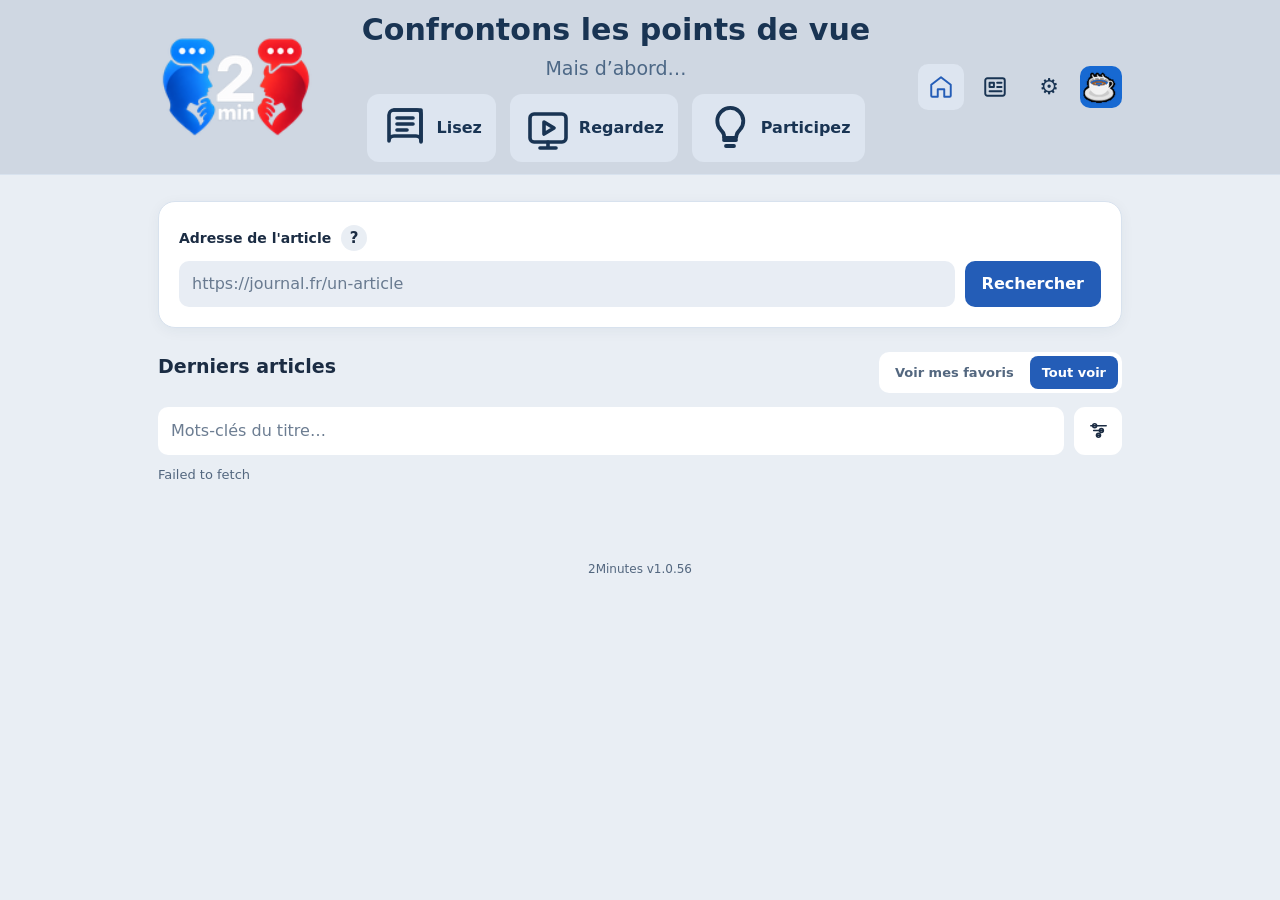
<file: index.html>
<!doctype html><html lang="fr"><head><meta charset="utf-8"><meta name="viewport" content="width=device-width,initial-scale=1,viewport-fit=cover"><meta name="theme-color" content="#101827"><meta name="description" content="2minutes : confrontez les points de vue sur l’actualité."><link rel="manifest" href="./manifest.webmanifest"><link rel="icon" href="./icons/icon48.png"><link rel="stylesheet" href="./style.css"><title>2minutes — Confrontez les points de vue</title></head><body><header><div class="head container"><button class="brand brandVideo" id="logoVideo" type="button" aria-label="Voir la vidéo de Jacques Chirac" title="Voir la vidéo"><img src="./icons/icon128.png" alt="2minutes" width="156" height="156"></button><div class="headerSlogan"><h1 id="heroTitle">Confrontons les points de vue</h1><p id="heroSub">Mais d’abord…</p><div class="introActions" aria-label="Découvrir 2Minutes"><button id="comicButton" class="introIcon" type="button" aria-label="Lire la BD sur les biais médiatiques" title="Lire la BD"><svg viewBox="0 0 24 24" aria-hidden="true"><path d="M4 5.5A2.5 2.5 0 0 1 6.5 3H20v15.5A2.5 2.5 0 0 0 17.5 16H6.5A2.5 2.5 0 0 0 4 18.5z"/><path d="M6.5 3H18a2 2 0 0 1 2 2v14"/><path d="M8 7h8M8 10h8M8 13h5"/></svg><span>Lisez</span></button><button id="tvVideoButton" class="introIcon" type="button" aria-label="Regarder la vidéo de Jacques Chirac" title="Voir la vidéo"><svg viewBox="0 0 24 24" aria-hidden="true"><rect x="3" y="5" width="18" height="14" rx="2"/><path d="M8 22h8M12 19v3"/><path d="m10 9 5 3-5 3z"/></svg><span>Regardez</span></button><button id="helpButton" class="introIcon introHelp" type="button" aria-label="Participer à 2Minutes" title="Participez"><svg viewBox="0 0 24 24" aria-hidden="true"><path d="M9 18h6m-5 3h4M9 15.5c-.2-1.1-.8-1.8-1.7-2.7A6.5 6.5 0 1 1 17 12.8c-.9.9-1.5 1.6-1.7 2.7L15 17H9z"/></svg><span>Participez</span></button></div></div><div class="headtools"><button id="homeButton" class="iconBtn activePage" aria-label="Accueil" title="Accueil"><svg viewBox="0 0 24 24" aria-hidden="true"><path d="m3 10 9-7 9 7v10a1 1 0 0 1-1 1h-5v-7H9v7H4a1 1 0 0 1-1-1z"/></svg></button><button id="mediaButton" class="iconBtn" aria-label="Médias" title="Médias"><svg viewBox="0 0 24 24" aria-hidden="true"><rect x="3" y="4" width="18" height="16" rx="2"/><path d="M7 8h4v4H7zM14 8h4M14 12h4M7 16h11"/></svg></button><button id="settingsButton" class="iconBtn" aria-label="Paramètres" title="Paramètres">⚙</button><a id="kofiButton" class="kofiHeaderBtn" href="https://ko-fi.com/ppraistlin" target="_blank" rel="noopener noreferrer" aria-label="Soutenir 2minutes sur Ko-fi" title="Soutenir 2minutes sur Ko-fi"><img src="./icons/kofi.png" alt="Ko-fi" width="64" height="64"></a></div></div></header><main class="container"><section id="home" class="page"><form id="articleForm" class="panel searchPanel"><div class="urlLabelRow"><label for="articleUrl">Adresse de l'article</label><details class="urlHelp"><summary aria-label="Comment copier l’adresse d’un article ?" title="Comment copier l’adresse ?">?</summary><div class="urlHelpText"><strong>Comment obtenir l’adresse de l’article ?</strong><ol><li>Ouvrez l’article dans votre navigateur.</li><li>Copiez le lien depuis la barre d’adresse ou le bouton Partager → Copier le lien.</li><li>Collez-le dans le champ ci-dessous.</li></ol><p>Si le lien contient des éléments inutiles (par exemple <code>?utm_source=…</code> ou <code>#…</code>), vous pouvez les retirer à la main. Conservez l’adresse complète qui identifie l’article.</p></div></details></div><div class="urlGroup"><input type="url" id="articleUrl" placeholder="https://journal.fr/un-article" required autocomplete="url" inputmode="url"><button type="submit" class="primary">Rechercher</button></div></form><section id="latestArticles" class="panel latestArticles"><div class="between wrap latestHeader"><h2>Derniers articles</h2><div class="latestViewToggle" role="group" aria-label="Afficher les articles des médias favoris ou tous les articles"><button id="latestFavoritesOnly" type="button" aria-pressed="false">Voir mes favoris</button><button id="latestAll" type="button" aria-pressed="true">Tout voir</button></div></div><label for="latestSearch" class="visually-hidden">Rechercher dans les titres</label><div class="latestSearchRow"><input type="search" id="latestSearch" placeholder="Mots-clés du titre…" autocomplete="off" maxlength="100"><button type="button" id="latestFilterButton" class="latestFilterButton" aria-label="Filtrer les articles et les points de vue" aria-expanded="false" aria-controls="latestFilterPanel" title="Filtres"><svg viewBox="0 0 24 24" aria-hidden="true"><path d="M4 7h16M7 12h10m-7 5h4"/><circle cx="8" cy="7" r="2"/><circle cx="15" cy="12" r="2"/><circle cx="12" cy="17" r="2"/></svg></button></div><div id="latestFilterPanel" class="latestFilterPanel hidden"><div class="latestFilterHead"><strong>Filtrer les articles</strong><button type="button" id="latestFilterReset" class="subtle">Réinitialiser</button></div><div class="latestFilterGrid"><fieldset class="filterGroup"><legend>Articles sources</legend><div class="filterGroupFields"><div><label for="filterSourceBias">Orientation</label><select id="filterSourceBias"><option value="all">Toutes les orientations</option></select></div><div><label for="filterSourceJournal">Média</label><select id="filterSourceJournal"><option value="all">Tous les médias</option></select></div></div></fieldset><fieldset class="filterGroup"><legend>Points de vue</legend><div class="filterGroupFields"><div><label for="filterViewBias">Orientation</label><select id="filterViewBias"><option value="all">Toutes les orientations</option></select></div><div><label for="filterViewJournal">Média</label><select id="filterViewJournal"><option value="all">Tous les médias</option></select></div></div></fieldset></div><p class="muted small">Les filtres s'appliquent aux articles actuellement récupérés depuis 2minutes.</p></div><p id="latestStatus" class="muted small" role="status">Chargement des derniers articles…</p><div id="latestList" class="latestList"></div><button id="latestMore" type="button" class="subtle hidden">Afficher plus</button></section><section id="recent" class="panel hidden" aria-hidden="true"><div class="between"><h2>Consultés récemment</h2><button id="clearHistory" class="subtle">Effacer</button></div><div id="recentList"></div></section></section><section id="analysis" class="page hidden"><button class="back" data-nav="home">← Accueil</button><div class="panel"><p class="eyebrow">Article consulté</p><div id="articleMainImage" class="articleMainImage"></div><h1 id="articleHeadline">Article</h1><div class="between wrap"><div><b id="articleDomain"></b><p id="articleBias" class="biasTag"></p></div><button id="favoriteCurrent" class="subtle">☆ Favori</button></div><div class="titleEditor"><label for="articleTitleInput">Titre de l’article (facultatif)</label><input id="articleTitleInput" placeholder="Renseignez le titre réel pour améliorer les mots-clés" autocomplete="off"><p class="muted small">Le navigateur ne peut pas toujours extraire le titre d’un journal. Vous pouvez le copier ici ; aucun titre n’est inventé.</p></div><p class="muted small">L'orientation qualifie le média, pas la véracité de l'article.</p><a id="originalLink" class="linkbutton" target="_blank" rel="noopener noreferrer">Lire l'article original ↗</a></div><div class="panel"><div class="between"><h2>Confrontez les points de vue</h2><span id="communityCount" class="muted small"></span></div><p id="communityStatus" class="muted small" role="status"></p><div id="communityCards"></div></div><div class="panel"><h2>Explorer d'autres sources</h2><p class="muted">La recherche externe ne commence que lorsque vous le demandez.</p><button id="exploreButton" class="primary">Explorer d'autres sources →</button><div id="exploreContent" class="hidden"><label for="keywords">Mots-clés (5 maximum)</label><input id="keywords" placeholder="Ex. réforme retraites financement" maxlength="180" autocomplete="off"><p id="keywordStatus" class="muted small" role="status"></p><label for="period">Période</label><select id="period"><option value="7">7 jours</option><option value="30">1 mois</option><option value="365">1 an</option><option value="all">Toutes dates</option></select><div id="searchOutlets" class="outlets"></div><p class="muted small">Ces recherches ouvrent Google sur les domaines sélectionnés ; leurs résultats ne sont pas des contributions communautaires et leur pertinence doit être vérifiée.</p></div></div></section><section id="media" class="page hidden"><h1>Explorer les médias</h1><div class="panel filters"><div class="mediaFavorites" id="mediaFavorites" aria-label="Médias favoris"><h2>Mes médias favoris</h2><div id="mediaFavoriteList" class="mediaFavoriteList"></div></div><label for="mediaSearch">Rechercher un média ou un domaine</label><input id="mediaSearch" placeholder="Nom ou domaine"><label for="biasFilter">Orientation éditoriale</label><select id="biasFilter"><option value="all">Toutes les orientations</option><option value="-4">Gauche</option><option value="-2">Centre-gauche</option><option value="0">Centre</option><option value="2">Centre-droit</option><option value="4">Droite</option></select><label for="mediaCountry">Pays</label><select id="mediaCountry"><option value="all">Tous les pays</option></select><p id="mediaTotal" class="muted small"></p></div><div id="mediaList" class="mediaList"></div><button class="subtle more" id="loadMore">Voir plus</button></section><section id="favorites" class="page hidden"><h1>Mes médias favoris</h1><p class="muted">Ces favoris sont conservés sur cet appareil. Aucune synchronisation de favoris n'est activée sans configuration serveur vérifiée.</p><div id="favoriteList" class="mediaList"></div></section><section id="settings" class="page hidden"><h1>Paramètres</h1><div class="panel stacked"><label for="uiLanguage">Langue</label><select id="uiLanguage"></select><label for="themeSelect">Apparence</label><select id="themeSelect"><option value="auto">Automatique</option><option value="light">Clair</option><option value="dark">Sombre</option></select><label for="preferredCountry">Pays par défaut</label><select id="preferredCountry"></select><label for="defaultPeriod">Période de recherche par défaut</label><select id="defaultPeriod"><option value="7">7 jours</option><option value="30">1 mois</option><option value="365">1 an</option><option value="all">Toutes dates</option></select><p class="muted small">La consultation du site ne nécessite aucun compte. Les dépôts .2min sont possibles sans compte et restent en attente de validation rédactionnelle.</p><p class="muted small">Version 1.0.55 · Source de classification : référentiel de l'extension 2minutes V2.1.36</p></div><section id="editorialReview" class="editorialAccess" aria-labelledby="reviewTitle">
 <div class="editorialAccessHead"><h2 id="reviewTitle">Revue des dépôts (rédaction)</h2><span class="editorialAccessBadge">Accès rédactionnel</span></div>
 <p class="muted small">Le dépôt est libre. Seuls les comptes rédactionnels autorisés peuvent examiner et publier les analyses reçues.</p>
 <form id="editorialAuthForm" class="editorialAuthForm">
  <div><label for="editorialEmail">Adresse e-mail rédaction</label><input id="editorialEmail" type="email" autocomplete="username" required></div>
  <div><label for="editorialPassword">Mot de passe</label><input id="editorialPassword" type="password" autocomplete="current-password" required></div>
  <div class="editorialAuthActions"><button id="editorialLogin" class="primary" type="submit">Accéder à la revue</button><button id="editorialLogout" class="subtle hidden" type="button">Se déconnecter</button></div>
 </form>
 <p class="editorialMessage" id="editorialAuthStatus" role="status" aria-live="polite"></p>
 <div id="editorialReviewQueue" class="hidden">
  <div class="between wrap"><h3>Fichiers en attente</h3><button class="subtle" type="button" id="editorialRefreshQueue">Actualiser</button></div>
  <div id="editorialQueueList"></div>
 </div>
 </section></section></main><footer class="siteFooter container" aria-label="Version du site">2Minutes v1.0.56</footer><div id="updateBanner" class="updateBanner hidden" role="status"><span>Nouvelle version disponible.</span><button id="applyUpdate">Mettre à jour</button><button id="hideUpdate" aria-label="Fermer">×</button></div><dialog id="videoDialog"><button id="closeVideo" class="close" aria-label="Fermer">×</button><video id="chiracVideo" controls loop playsinline preload="none" src="./video.mp4"></video><p>« Réfléchissez deux minutes. Ce n'est pas excessif. »</p><p class="videoAttribution">Jacques Chirac</p></dialog><dialog id="comicDialog" class="comicDialog"><div class="comicViewer"><button id="comicPrev" class="comicNav comicPrev" type="button" aria-label="Image précédente"><svg viewBox="0 0 24 24" aria-hidden="true"><path d="m15 18-6-6 6-6"/></svg></button><div id="comicTrack" class="comicTrack"><img id="comicImage" alt="Planche BD 2minutes"><div class="comicMeta"><div id="comicCounter" class="comicCounter"></div></div></div><button id="comicNext" class="comicNav comicNext" type="button" aria-label="Image suivante"><svg viewBox="0 0 24 24" aria-hidden="true"><path d="m9 18 6-6-6-6"/></svg></button></div></dialog><dialog id="helpDialog" class="helpDialog"><button id="closeHelp" class="close" aria-label="Fermer">×</button><div class="helpDialogBody"><h2>Contribuez à 2Minutes</h2><p>Pour confronter les informations, il faut des lecteurs qui partagent des sources et des passages vérifiables. Sans ces contributions, certaines affirmations restent sans réponse ni contexte. Votre participation aide chacun à comparer les points de vue et à se faire sa propre opinion.</p><button id="editorialOpen" class="primary helpMainImport" type="button" aria-controls="editorialUploadFlow" aria-expanded="false">Comment ajouter un point de vue facilement</button><div id="editorialUploadFlow" class="editorialUploadFlow hidden">
  <section class="wizardHelp" aria-label="Comment préparer un fichier 2minutes">
   <h3>Comment préparer votre analyse ?</h3>
   <p>Téléchargez le Wizard 2Minutes puis utilisez-le dans votre IA préférée (par exemple ChatGPT, Claude ou Gemini). Il vous guidera pour choisir un article de référence, rechercher des articles présentant des contradictions documentées et examiner les passages authentiques. Vous accepterez ou refuserez chaque paire proposée.</p>
   <p>À la fin, exportez le fichier <strong>.2min</strong> contenant uniquement les paires acceptées, puis sélectionnez-le ci-dessous pour proposer votre analyse à la rédaction.</p>
   <div class="wizardDownloadUnavailable" role="status"><span aria-hidden="true">↓</span> Télécharger le Wizard 2Minutes <span class="wizardComingSoon">Bientôt disponible</span></div>
   <p class="muted small">Le téléchargement sera activé lorsque le Wizard sera fourni. Vous pouvez déjà importer un fichier .2min existant.</p>
  </section>
  <label for="editorialFile">Fichier .2min (200 Ko maximum)</label><input type="file" id="editorialFile" accept=".2min,application/json">
  <p id="editorialFileStatus" class="muted small" aria-live="polite">Aucun fichier sélectionné.</p>
  <div id="editorialPreviewPanel" class="editorialPreviewPanel hidden">
   <div class="editorialPreviewHeader"><h3>Vérification locale</h3><span id="editorialPairCount" class="editorialPairCount"></span></div>
   <div id="editorialPreview" class="editorialPreview"></div>
   <label class="editorialConfirm" for="editorialConfirm"><input id="editorialConfirm" type="checkbox"> J’ai relu les affirmations, extraits et références. Je demande leur examen par la rédaction.</label>
   <button id="editorialImport" class="primary" type="button" disabled>Envoyer pour vérification</button>
  </div>
  <p id="editorialImportStatus" role="status" aria-live="polite" class="editorialMessage"></p><div id="editorialReport" class="editorialReport hidden"></div>
  <p class="muted small">Le site chiffre le dossier avec une clé publique avant l’envoi à Supabase. Aucun mot de passe n’est demandé. Le dépôt reste en attente de contrôle rédactionnel ; il n’est pas publié automatiquement.</p>
 </div>
 <p class="helpAlso">Vous pouvez aussi contribuer directement depuis les articles, et c’est plus facile :</p><div class="helpLinks"><a id="helpChromeLink" class="linkbutton helpLink" target="_blank" rel="noopener noreferrer">Extension Chrome ↗</a><a id="helpSafariLink" class="linkbutton helpLink" target="_blank" rel="noopener noreferrer">Extension Safari ↗</a></div><p id="helpLinkNote" class="muted small">Les liens définitifs des extensions seront ajoutés dès leur disponibilité.</p></div></dialog><script src="./bias-data.js"></script><script src="./i18n.js"></script><script src="./community-config.js"></script><script src="./app.js" defer></script><script src="./import-2min-validator.js" defer></script><script src="./import-2min-crypto.js" defer></script><script src="./import-2min.js" defer></script></body></html>
</file>
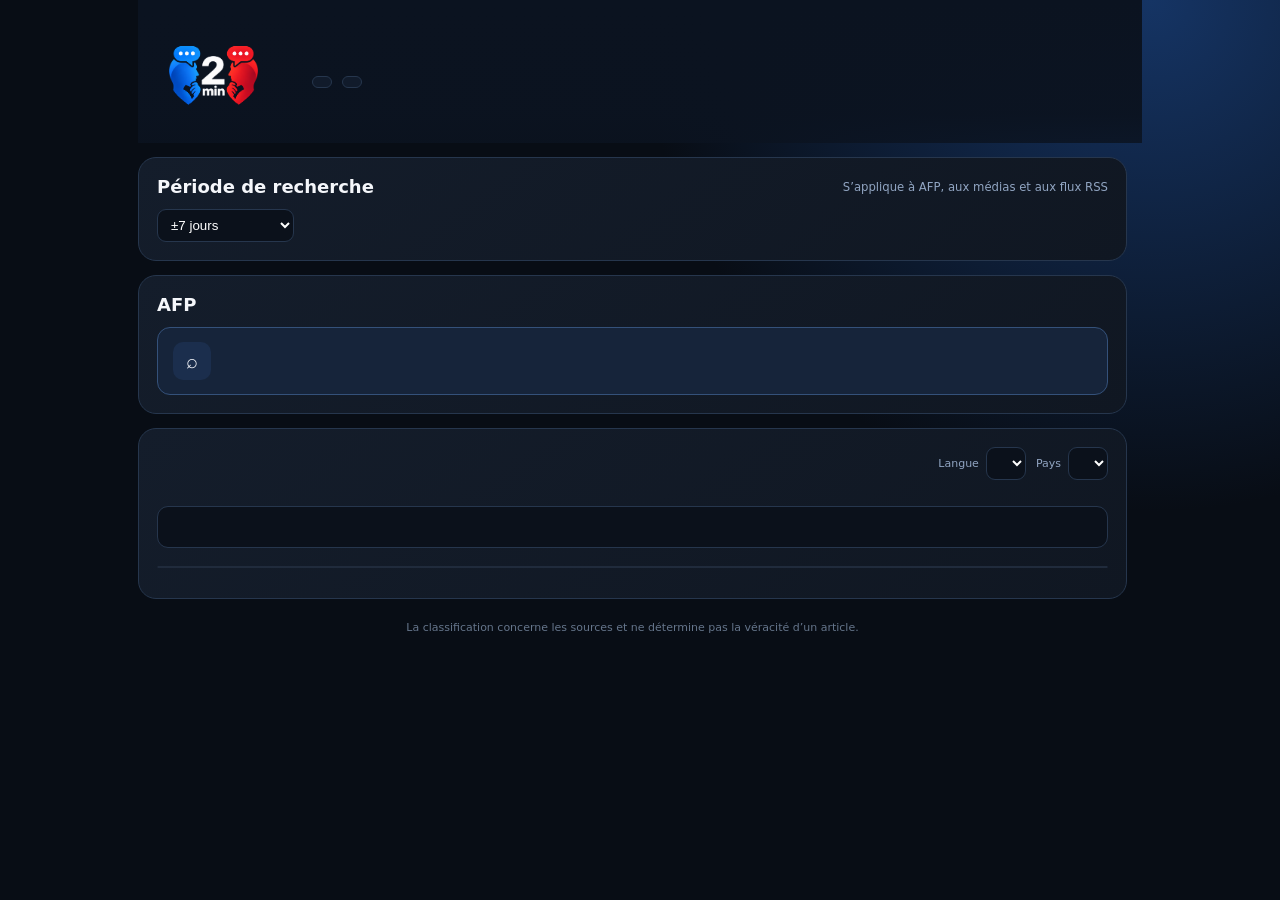
<file: explore.html>
<!doctype html><html lang="fr"><head><meta charset="utf-8"><meta name="viewport" content="width=device-width,initial-scale=1"><title>2minutes — Explorer d’autres sources</title><style>
:root{--bg:#080d15;--panel:#111a27;--panel2:#0c1420;--line:#26364d;--text:#f5f7fb;--muted:#91a5c2;--accent:#4d8dff}*{box-sizing:border-box}html,body{margin:0;height:100%;overflow:hidden;background:radial-gradient(circle at 90% 0,#153464 0,transparent 35%),var(--bg);color:var(--text);font:14px Inter,system-ui,"Segoe UI",sans-serif}body{height:100vh}.page{max-width:1060px;height:100vh;margin:0 auto;padding:0 28px;display:flex;flex-direction:column;overflow:hidden}.top{display:flex;align-items:center;gap:24px;flex:0 0 auto;padding:28px 0 20px;background:linear-gradient(180deg,#0b1320 0%,#0b1320f7 80%,#0b1320d9 100%);z-index:5}.scrollArea{flex:1 1 auto;min-height:0;overflow-y:auto;padding:0 0 60px;scrollbar-gutter:stable}.logo{width:150px;height:95px;object-fit:contain}.headline{min-width:0}.headline h1{font-size:26px;margin:0 0 5px}.headline p{margin:0;color:var(--muted);white-space:nowrap;overflow:hidden;text-overflow:ellipsis}.articleMeta{display:flex;gap:10px;align-items:center;margin-top:8px;color:#b8c7da;font-size:12px}.pill{border:1px solid var(--line);background:#111b2b;border-radius:999px;padding:5px 9px}.panel{background:linear-gradient(145deg,#141d2b,#101722);border:1px solid var(--line);border-radius:18px;padding:18px;margin-top:14px}.sectionTitle{display:flex;justify-content:space-between;align-items:center;gap:16px;margin-bottom:12px}.sectionTitle h2{font-size:18px;margin:0}.sectionTitle small{color:var(--muted)}.afp{display:flex;align-items:center;gap:12px;text-decoration:none;color:var(--text);border:1px solid #34517a;background:#16243a;border-radius:13px;padding:14px 15px}.afp:hover{border-color:#6fa4ff}.ico{width:38px;height:38px;border-radius:10px;background:#4d8dff18;display:grid;place-items:center;font-size:20px}.afp b{display:block}.afp small{display:block;color:var(--muted);margin-top:2px}.settings{display:flex;gap:10px;flex-wrap:wrap}.settings label{color:var(--muted);font-size:11px;display:flex;align-items:center;gap:7px}.dateWindow{display:flex;align-items:center;gap:8px;margin-top:10px;color:var(--muted);font-size:11px}.dateWindow select,.dateWindow input{background:#0b111b;color:white;border:1px solid var(--line);border-radius:9px;padding:7px 9px}.manualDate{display:none;align-items:center;gap:7px}.manualDate.show{display:inline-flex}.dateEdit{border:0;background:transparent;color:#8fb2e8;cursor:pointer;padding:2px 4px;font-size:13px}.settings select{background:#0b111b;color:white;border:1px solid var(--line);border-radius:9px;padding:7px 9px}.tabs{display:grid;grid-template-columns:repeat(5,1fr);gap:8px;margin:14px 0 12px}.tab{border:1px solid var(--line);background:#0d1420;color:#a8b7cc;border-radius:11px;padding:11px 8px;cursor:pointer}.tab.active{background:#4d8dff22;border-color:#4d8dff;color:#fff}.tabs.searching .tab,.tab:disabled{opacity:.38;cursor:not-allowed;background:#0d1420;border-color:#26364d;color:#8391a5}.tabs.searching .tab.active{background:#0d1420;border-color:#26364d;color:#8391a5}.search{width:100%;background:#0b111b;color:#fff;border:1px solid var(--line);border-radius:11px;padding:12px 14px;font-size:14px;margin-bottom:10px}.mediaList{border:1px solid #202b3c;border-radius:13px;background:#0b111b;overflow:hidden}.groupTitle{background:#101a28;color:#8fa5c7;font-size:10px;font-weight:800;text-transform:uppercase;letter-spacing:1px;padding:10px 14px;border-bottom:1px solid #202a3a}.mediaRow{display:grid;grid-template-columns:36px minmax(0,1fr) auto;align-items:center;gap:9px;padding:10px 13px}.mediaBlock{border-bottom:1px solid #1b2635}.mediaBlock:last-child{border-bottom:0}.candidates{padding:0 14px 11px 58px}.candidate{display:grid;grid-template-columns:minmax(0,1fr) auto;gap:8px;align-items:start;padding:8px 10px;margin:5px 0;background:#111a27;border:1px solid #22324a;border-radius:10px}.candidate a{color:#dbe8fb;text-decoration:none;font-weight:650;line-height:1.3}.candidate a:hover{color:#9fc0ff}.candidateMeta{color:#7488a5;font-size:10px;margin-top:3px}.candidateScore{font-size:10px;color:#8fb2e8;white-space:nowrap}.candidateState{color:#71839b;font-size:11px;padding:5px 0}.candidateFallback{font-size:11px;color:#91a5c2;padding:4px 0}.candidateFallback a{color:#a7c4ff;text-decoration:none}.rssTag{display:inline-block;font-size:9px;color:#7fb0ff;border:1px solid #31517d;border-radius:999px;padding:2px 5px;margin-left:6px;vertical-align:1px}.mediaRow:last-child{border-bottom:0}.fav{width:32px;height:32px;border:1px solid #2a3a50;border-radius:9px;background:#101826;color:#7889a2;font-size:20px;line-height:1;display:grid;place-items:center;cursor:pointer;transition:.15s ease}.fav:hover{border-color:#5477aa;color:#d9e6f7;background:#142238}.fav.on{color:#ffd76a;border-color:#7a6430;background:#2a2415}.favoritesHint{margin:-2px 0 10px;color:#7f93af;font-size:11px}.mediaLink{color:#e4edf9;text-decoration:none;font-weight:650}.mediaLink:hover{color:#9fc0ff}.orientationBadge{display:inline-block;min-width:22px;margin-left:7px;padding:2px 5px;border-radius:999px;color:#fff;font-size:9px;font-weight:800;line-height:1.25;text-align:center;vertical-align:1px;box-shadow:0 0 0 1px #ffffff18}.domain{color:#6f8098;font-size:11px}.empty{padding:26px;text-align:center;color:var(--muted)}.quick{display:flex;align-items:center;gap:8px;flex-wrap:wrap;margin:12px 0 0}.quickLabel{color:var(--muted);font-size:11px}.quick a{color:#a7c4ff;text-decoration:none;background:#4d8dff12;border:1px solid #4d8dff33;padding:6px 8px;border-radius:8px}.footer{text-align:center;color:#65758b;font-size:11px;margin-top:22px}@media(max-width:720px){.page{padding:0 18px}.top{align-items:flex-start;padding:18px 0 14px}.logo{width:110px;height:75px}.tabs{grid-template-columns:1fr 1fr}.headline h1{font-size:21px}.settings{flex-direction:column}.mediaRow{grid-template-columns:34px 1fr}.domain{grid-column:2}}
</style></head><body><main class="page"><header class="top"><img class="logo" src="logo-transparent.png" alt="2minutes"><div class="headline"><h1 id="pageTitle"></h1><p id="articleTitle"></p><div class="articleMeta"><span id="articleDomain" class="pill"></span><span id="articleOrientation" class="pill"></span></div></div></header><div class="scrollArea"><section class="panel"><div class="sectionTitle"><h2>Période de recherche</h2><small>S’applique à AFP, aux médias et aux flux RSS</small></div><div class="dateWindow"><select id="dateWindow"><option value="7" selected>±7 jours</option><option value="month">±1 mois</option><option value="year">±1 an</option><option value="all">Toutes les dates</option></select><span id="dateAnchor"></span><span id="manualDate" class="manualDate"><input id="manualDateInput" type="date"><button id="manualDateSave" class="dateEdit" type="button">✓</button></span><button id="dateEdit" class="dateEdit" type="button" title="Modifier la date" style="display:none">✎</button></div></section><section class="panel"><div class="sectionTitle"><h2>AFP</h2><small id="afpHint"></small></div><a id="afpLink" class="afp" target="_blank"><span class="ico">⌕</span><span><b id="afpButtonLabel"></b><small id="keywordsLine"></small></span></a></section><section class="panel"><div class="sectionTitle"><div><h2 id="otherMediaTitle"></h2><small id="mediaSummary"></small></div><div class="settings"><label>Langue <select id="uiLanguage"></select></label><label>Pays <select id="mediaCountry"></select></label></div></div><div id="tabs" class="tabs"></div><input id="mediaSearch" class="search" placeholder=""><div id="favoritesHint" class="favoritesHint"></div><div id="mediaList" class="mediaList"></div><div id="quick" class="quick"></div></section><div class="footer">La classification concerne les sources et ne détermine pas la véracité d’un article.</div></div></main><script src="bias-data.js"></script><script src="discovery-data.js"></script><script src="i18n.js"></script><script src="explore.js"></script></body></html>
</file>
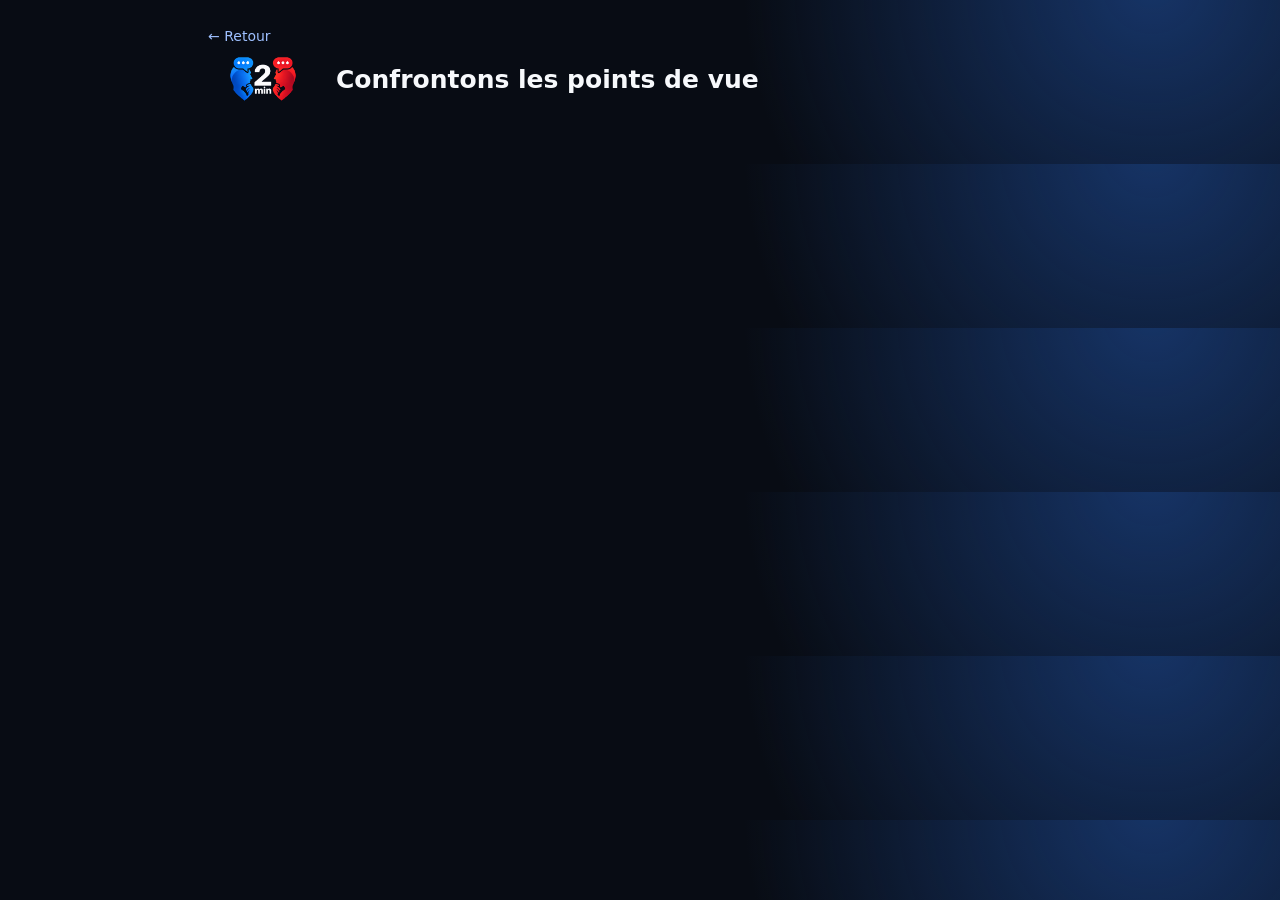
<file: linked.html>
<!doctype html><html lang="fr"><head><meta charset="utf-8"><meta name="viewport" content="width=device-width,initial-scale=1"><title>2minutes — Articles liés</title><style>
:root{color-scheme:dark;--bg:#080c14;--card:#121925;--line:#263247;--text:#f7f9fc;--muted:#92a0b6}*{box-sizing:border-box}body{margin:0;background:radial-gradient(circle at 90% -10%,#163467 0,transparent 35%),var(--bg);color:var(--text);font:14px Inter,system-ui,"Segoe UI",sans-serif}.wrap{max-width:920px;margin:auto;padding:28px}.head{display:flex;align-items:center;gap:18px;margin-bottom:22px}.head img{width:110px;height:70px;object-fit:contain}.head h1{margin:0;font-size:25px}.muted,.sub{color:var(--muted)}.card{background:linear-gradient(145deg,#141c29,#101722);border:1px solid var(--line);border-radius:16px;padding:16px;margin:12px 0}.articleHead{display:flex;align-items:center;gap:8px}.articleHead a{font-size:17px;color:#9ec0ff;text-decoration:none;flex:1}.pill{font-size:10px;font-weight:900;padding:3px 7px;border-radius:7px}.ex{padding:12px 0;border-top:1px solid var(--line);margin-top:10px}.quote{line-height:1.55}.vote{display:flex;gap:7px;margin-top:8px}.vote button{border:1px solid var(--line);background:#ffffff08;color:var(--text);border-radius:8px;padding:6px 9px;cursor:pointer}.empty{padding:30px;text-align:center;color:var(--muted)}.back{color:#9ec0ff;text-decoration:none}
.linkedArticleTop{display:flex;gap:12px;align-items:flex-start}
.linkedThumbLink{display:block;flex:0 0 150px;width:150px;height:96px;border-radius:10px;overflow:hidden;background:#0b111b;border:1px solid #263247}
.linkedThumb{display:block;width:100%;height:100%;object-fit:cover}
.linkedArticleMeta{min-width:0;flex:1}

</style></head><body><main class="wrap"><a class="back" href="javascript:history.back()">← Retour</a><header class="head"><img src="logo-transparent.png"><div><h1>Confrontons les points de vue</h1><div id="source" class="muted"></div></div></header><div id="list"></div></main><script src="bias-data.js"></script><script src="community-config.js"></script><script src="community.js"></script><script src="linked.js"></script></body></html>
</file>
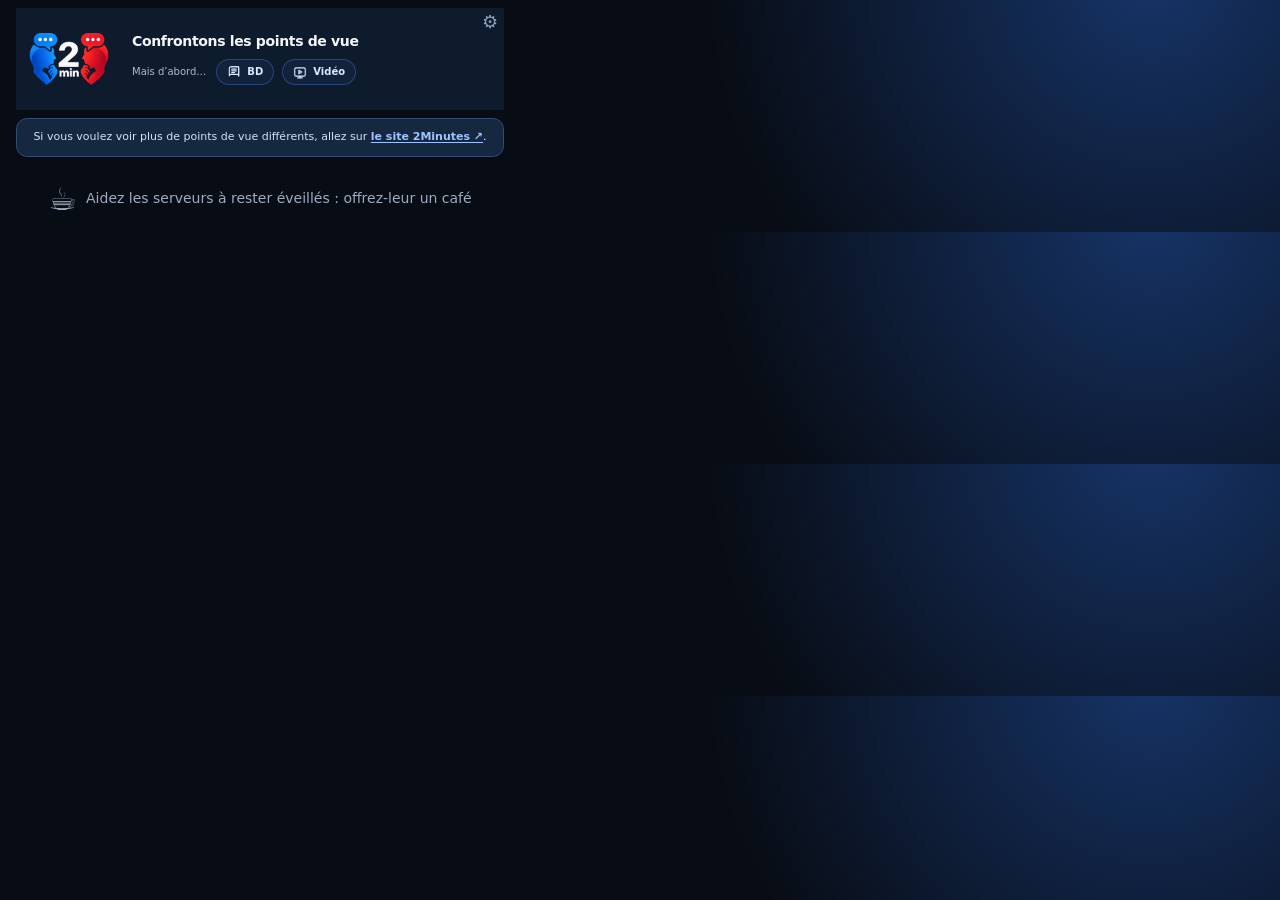
<file: popup.html>
<!doctype html><html><head><meta charset="UTF-8"><meta name="viewport" content="width=device-width,initial-scale=1"><title>2minutes</title><style>
:root{color-scheme:dark;--bg:#080c14;--card:#121925;--card2:#182130;--line:#263247;--text:#f7f9fc;--muted:#92a0b6;--accent:#4d8dff}*{box-sizing:border-box}html,body{margin:0;overflow:hidden!important}body{width:520px;min-height:0;background:radial-gradient(circle at 90% -10%,#163467 0,transparent 38%),var(--bg);color:var(--text);font:13px Inter,system-ui,"Segoe UI",sans-serif}.shell{padding:8px 16px 10px;overflow:hidden}body.mode-compact{width:480px;height:auto}body.mode-compact .shell{height:auto;min-height:0}body.mode-media{width:480px;height:auto;max-height:600px;overflow:hidden!important}body.mode-media .shell{height:auto;max-height:600px;display:block;overflow:hidden!important}body.mode-media #content{min-height:0;display:block;overflow:hidden!important}body.mode-media .explorerCard{min-height:0;display:flex;flex-direction:column;overflow:hidden!important}body.mode-media #mediaExplorer{min-height:0;flex:1;display:flex;flex-direction:column;overflow:hidden!important}body.mode-media .mediaList{height:138px;min-height:138px;max-height:138px;flex:0 0 138px;overflow-y:auto!important;overflow-x:hidden!important}.top,.brand,.hero,.sectionTitle,.communityHead,.source,.labels,.by,.vote{display:flex;align-items:center}.top{position:relative;justify-content:flex-start;text-align:left;min-height:104px;padding-right:40px}.brand{display:flex;align-items:center;gap:18px;width:100%}.mark{width:150px;height:92px;object-fit:contain;display:block;margin:0}.quote{flex:0 1 255px}.v{position:absolute;right:0;top:0;font-size:8px;color:#65738a}.sectionTitle,.communityHead,.source,.labels,.by{justify-content:space-between}.communityHead{gap:10px}.communityHead strong{min-width:0}.addLinkCompact{margin-left:auto;border:1px solid #4d8dff55;background:#4d8dff12;color:#a9c7ff;border-radius:8px;padding:5px 8px;font:inherit;font-size:9px;font-weight:700;white-space:nowrap;cursor:pointer}.addLinkCompact:hover{border-color:#6fa4ff;background:#4d8dff20;color:#dbe8ff}.hero{gap:11px}.quote{margin:0;padding:10px 14px;border-left:2px solid var(--accent);background:#4d8dff0c;min-width:0}.quote em{font-size:11.5px;line-height:1.35}.by{margin-top:4px;color:#72839d;font-size:9px;justify-content:flex-start;gap:8px}.videoToggle{display:inline-flex;align-items:center;width:auto;margin:0;padding:1px 0;border:0;background:transparent;color:#7898c9;font:inherit;font-size:16px;line-height:1;cursor:pointer;opacity:.82}.videoToggle:hover{color:#a9c7ff;opacity:1;text-decoration:underline}.videoPanel{display:none;margin:8px 0}.videoPanel.open{display:block}.videoPanel video{width:100%;max-height:210px;object-fit:contain;display:block;border-radius:12px;border:1px solid #263247;background:#000}.card{background:linear-gradient(145deg,#141c29,#101722);border:1px solid var(--line);border-radius:16px;padding:13px 15px;margin-bottom:8px}.eyebrow{font-size:9px;text-transform:uppercase;letter-spacing:1.2px;color:#8fa5c7;font-weight:800}.domain{color:#b7c2d3;margin:4px 0 8px}.dot{width:12px;height:12px;border-radius:50%}.hero h1{font-size:21px;margin:0}.meta,.status,.sub{color:var(--muted);font-size:9.5px;line-height:1.4}.scale{display:grid;grid-template-columns:repeat(5,1fr);gap:5px;margin-top:10px}.seg{height:5px;border-radius:9px;background:#293447}.seg.on{background:var(--seg)}.labels,.source{color:#65738b;font-size:8px;margin-top:5px}.source{border-top:1px solid var(--line);padding-top:8px;margin-top:9px}.action{display:flex;gap:10px;align-items:center;text-decoration:none;color:var(--text);padding:9px 10px;border-radius:12px;background:var(--card2);border:1px solid var(--line);margin-top:6px}.ico{width:31px;height:31px;border-radius:9px;background:#ffffff08;display:grid;place-items:center}.action b{display:block;font-size:11.5px}.action small{display:block;color:var(--muted);font-size:9px}.communityItem{padding:9px;border-radius:12px;background:var(--card2);border:1px solid var(--line);margin-top:6px}.communityItem a,.back{color:#8db5ff;text-decoration:none}.excerpt{font-size:11px;line-height:1.4;margin-bottom:6px}.vote{gap:5px;margin-top:6px}.miniBtn,.linkBtn,.mainBtn{border:1px solid var(--line);background:#ffffff08;color:var(--text);border-radius:9px;padding:7px 9px;font:inherit;cursor:pointer}.linkBtn,.mainBtn{width:100%;margin-top:7px;background:#4d8dff18;border-color:#4d8dff66;font-weight:700}.mainBtn:disabled{opacity:.4}.linkForm{display:none;margin-top:8px}.linkForm.open{display:block}.linkForm input{width:100%;background:#0b111b;color:white;border:1px solid var(--line);border-radius:9px;padding:9px}.selectionPanel{margin-top:10px;padding-top:10px;border-top:1px solid var(--line)}.selectionPairStatus{margin-top:6px}.selectionPreview{margin-top:8px;padding:10px;background:#0b111b;border-radius:9px;font-size:10.5px;max-height:108px;overflow:auto}.back{display:block;text-align:center;margin-top:7px;font-size:9px}.unknown{text-align:center}.mediaTabs{display:grid;grid-template-columns:repeat(5,1fr);gap:5px;margin:9px 0 8px}.mediaTab{border:1px solid var(--line);background:#0d1420;color:#9aabc2;border-radius:9px;padding:8px 3px;font-size:9px;cursor:pointer}.mediaTab.active{background:#4d8dff22;border-color:#4d8dff;color:#e4efff}.mediaSearch{width:100%;background:#0b111b;color:white;border:1px solid var(--line);border-radius:10px;padding:10px 12px;margin:1px 0 7px;font-size:12px}.mediaList{height:138px;min-height:138px;max-height:138px;overflow-y:auto;overflow-x:hidden;border:1px solid #202b3c;border-radius:10px;background:#0b111b;padding:0 8px;scrollbar-gutter:stable}.mediaGroupTitle{position:sticky;top:0;z-index:1;background:#0b111b;color:#8fa5c7;font-size:8px;font-weight:800;text-transform:uppercase;letter-spacing:.9px;padding:8px 2px 5px;border-bottom:1px solid #202a3a}.mediaGroupTitle.others{margin-top:2px}.mediaRow{display:flex;align-items:center;gap:8px;padding:7px 2px;border-bottom:1px solid #1c2635}.favBtn{border:0;background:transparent;color:#708099;cursor:pointer;font-size:16px;padding:0 2px}.favBtn.on{color:#ffd76a}.mediaLink{color:#dbe7f8;text-decoration:none;font-size:10.5px;flex:1}.mediaDomain{color:#66758b;font-size:8px}.quickWrap{display:flex;justify-content:flex-end;align-items:center;gap:5px;flex-wrap:wrap;margin-top:7px}.quickLabel{color:#65738b;font-size:8px}.quick{font-size:8.5px;color:#9bbcff;text-decoration:none;background:#4d8dff10;border:1px solid #4d8dff30;padding:4px 6px;border-radius:7px}.exploreLaunchCard{padding:7px!important}.exploreLaunch{width:100%;display:flex;align-items:center;gap:11px;text-align:left;border:1px solid #4d8dff66;background:linear-gradient(135deg,#17253b,#142035);color:var(--text);border-radius:11px;padding:11px 12px;cursor:pointer}.exploreLaunch:hover{border-color:#6fa4ff;background:linear-gradient(135deg,#1b2d49,#172741)}.exploreLaunch b{display:block;font-size:12px}.exploreLaunch small{display:block;color:var(--muted);font-size:9px;margin-top:2px}.exploreIcon{width:34px;height:34px;border-radius:9px;background:#4d8dff18;display:grid;place-items:center;font-size:18px}.exploreArrow{margin-left:auto;color:#8db5ff;font-size:18px}
.kofi{display:flex;align-items:center;justify-content:center;gap:9px;text-align:center;color:#9eacc0;text-decoration:none;font-size:14px;line-height:1.3;margin-top:8px;padding:7px 8px}.kofiIcon{font-size:32px;line-height:1;flex:0 0 auto}.kofi:hover{color:#b7c8e2}.settingsBtn{position:absolute;right:0;top:2px;border:0;background:transparent;color:#8ea0ba;font-size:18px;cursor:pointer}.settingsPanel{display:none;position:absolute;right:18px;top:58px;z-index:20;width:285px;padding:12px;background:#101824;border:1px solid var(--line);border-radius:12px;box-shadow:0 14px 35px #0008}.settingsPanel.open{display:block}.settingsPanel label{display:block;color:#9fb0c8;font-size:9px;margin:7px 0 4px}.settingsPanel select{width:100%;background:#0b111b;color:#fff;border:1px solid var(--line);border-radius:8px;padding:7px}.settingsTitle{font-weight:800;font-size:11px;margin-bottom:5px}.foot{color:#5e6b7e;font-size:8.5px;line-height:1.4;padding:5px 4px 1px;text-align:center}

body.mode-media #content>.card{margin-bottom:12px}body.mode-media #communityMount>.card{margin-bottom:12px}
body.mode-media #communityMount{min-height:0}
body.mode-media .card{padding:9px 12px;border-radius:14px}
body.mode-media .domain{margin:2px 0 5px}
body.mode-media .hero h1{font-size:19px}
body.mode-media .scale{margin-top:7px}
body.mode-media .source{padding-top:6px;margin-top:6px}
body.mode-media .action{padding:7px 9px;margin-top:4px}
body.mode-media .ico{width:28px;height:28px}
body.mode-media .mediaTabs{margin:7px 0 6px}
body.mode-media .mediaTab{padding:6px 3px}
body.mode-media .mediaSearch{padding:8px 10px;margin:0 0 6px}
body.mode-media .quickWrap{margin-top:5px}
body.mode-media .foot{padding-top:7px;margin-top:4px}
body.mode-media .kofi{margin-top:2px;padding:4px 6px;font-size:13px}body.mode-media .kofiIcon{font-size:32px}


.communityArticle{display:flex;align-items:center;gap:7px}.communityArticle a{flex:1}.oriPill{display:inline-flex;align-items:center;justify-content:center;min-width:28px;height:22px;box-sizing:border-box;font-size:11px;line-height:1;font-weight:900;padding:4px 7px;border-radius:8px;color:#fff;border:1px solid rgba(255,255,255,.35);box-shadow:0 1px 4px rgba(0,0,0,.28);letter-spacing:.2px;flex:0 0 auto}.ori0{background:#c62828}.ori1{background:#e56b5d}.ori2{background:#607080}.ori3{background:#347fca}.ori4{background:#234f9c}.excerptBlock{padding-top:7px;margin-top:7px;border-top:1px solid #263247}.pairExisting{margin-top:7px}.existingExcerpt{font-size:9.5px;line-height:1.35;padding:6px 8px;margin-top:5px;border-radius:8px;background:#0b111b;color:#b9c7db}.allLinked{width:100%;margin-top:7px}.error{color:#ff9a9a}
.toast{position:fixed;left:50%;bottom:14px;transform:translateX(-50%) translateY(8px);background:#13251d;border:1px solid #3f8f68;color:#dff8ea;padding:7px 11px;border-radius:9px;font-size:10px;font-weight:700;opacity:0;pointer-events:none;transition:.18s;z-index:99;box-shadow:0 8px 24px #0008}.toast.show{opacity:1;transform:translateX(-50%) translateY(0)}.deleteBtn{margin-left:auto;color:#e99797;border-color:#7b3f48;background:#4d1f261f}.moreBtn{display:block;width:max-content;margin:7px auto 0;padding:5px 9px}\n
/* V2.1.5: version UI synchronisée automatiquement avec manifest.json */
body.mode-media{height:600px;max-height:600px;overflow:hidden!important}
body.mode-media .shell{height:600px;max-height:600px;overflow-y:auto!important;overflow-x:hidden!important;padding-top:0;scrollbar-width:thin}
body.mode-media .top{position:sticky;top:0;z-index:40;background:linear-gradient(90deg,#080c14 0%,#10264a 100%);margin:0 -16px 8px;padding:8px 56px 6px 16px;box-shadow:0 6px 16px #0006}
.communityCarousel{display:grid;grid-template-columns:26px minmax(0,1fr) 26px;gap:5px;align-items:center;margin-top:5px}.communitySlide{min-width:0}.carouselArrow{width:26px;height:42px;border:1px solid #34435b;border-radius:9px;background:#0c1420;color:#9fc0ff;font-size:24px;line-height:1;cursor:pointer;padding:0}.carouselArrow:hover:not(:disabled){border-color:#4d8dff;background:#17263c}.carouselArrow:disabled{opacity:.18;cursor:default}.communityCarousel .communityItem{margin-top:0}.modalOverlay{display:none;position:fixed;inset:0;z-index:120;background:#0008;align-items:center;justify-content:center;padding:18px}.modalOverlay.open{display:flex}.smallModal{width:300px;max-width:92%;background:#121925;border:1px solid #34435b;border-radius:13px;box-shadow:0 18px 50px #000b;padding:14px}.smallModalTitle{font-weight:800;font-size:12px;margin-bottom:12px}.smallModalActions{display:flex;justify-content:flex-end;gap:8px}.dangerBtn{border-color:#8a3d49!important;background:#5a202833!important;color:#ffb1b8!important}
.modalCloseBtn{position:absolute;right:12px;top:10px;border:0;background:transparent;color:#a8bad6;font-size:24px;line-height:1;cursor:pointer;padding:0 2px}.modalCloseBtn:hover{color:#fff}.addArticleModalBox{position:relative;padding-top:18px}.addArticleModalBox .smallModalTitle{padding-right:24px}.addArticleModalBox #continueLink.addPrimaryBtn{width:100%;margin-top:14px}.addArticleModalBox #stageLink,.addArticleModalBox #addCancel{display:none!important}
.orientationTile{display:flex;flex-direction:column;justify-content:flex-start}.orientationTile .hero{flex:1;display:flex;align-items:center;justify-content:center;width:100%;margin:0}.orientationTile .hero .dot{position:absolute;left:0;top:50%;transform:translateY(-50%)}.orientationTile .hero>div{width:100%;text-align:center;display:flex;align-items:center;justify-content:center;min-height:44px}.orientationTile .source{margin-top:auto;padding-top:7px;display:flex;justify-content:space-between;align-items:flex-end}.orientationTile .eyebrow,.orientationTile .domain{flex:0 0 auto}
body.mode-media .orientationTile{padding:10px 12px}.body.mode-media .orientationTile .source{margin-top:auto}

.videoOverlay{display:none;position:fixed;inset:0;z-index:1000;background:#0009;align-items:center;justify-content:center;padding:24px}.videoOverlay.open{display:flex}.videoOverlayBox{width:min(430px,calc(100vw - 48px));background:#080c14;border:1px solid #33435c;border-radius:14px;padding:8px;box-shadow:0 18px 55px #000b}.videoOverlay video{display:block;width:100%;max-height:430px;object-fit:contain;border-radius:9px;background:#000}

.communityArticleWrap{display:flex;gap:9px;align-items:flex-start}
.communityThumbLink{display:block;flex:0 0 92px;width:92px;height:62px;border-radius:9px;overflow:hidden;background:#0b111b;border:1px solid #263247}
.communityThumb{display:block;width:100%;height:100%;object-fit:cover}
.communityArticleMeta{min-width:0;flex:1}
.communityArticleMeta .communityArticle{min-width:0}
.communityArticleMeta .communityArticle a{overflow:hidden;text-overflow:ellipsis}


.introActions{display:inline-flex;align-items:center;gap:8px;flex-wrap:wrap}
.introIcon{display:inline-flex;align-items:center;gap:6px;border:1px solid #4d8dff55;background:#4d8dff10;color:#dbe8ff;border-radius:999px;padding:5px 10px;font:inherit;font-size:10px;font-weight:700;cursor:pointer;line-height:1;transition:background .15s,border-color .15s,transform .15s}
.introIcon:hover{border-color:#7db0ff;background:#4d8dff20;transform:translateY(-1px)}
.introIcon.active{border-color:#9bc0ff;background:#4d8dff2a;box-shadow:0 0 0 1px #7daeff44 inset}
.introIcon svg{width:14px;height:14px;stroke:currentColor;fill:none;stroke-width:1.9;stroke-linecap:round;stroke-linejoin:round;flex:0 0 auto}
.siteTitleTools{align-items:center;gap:10px;flex-wrap:wrap}
.videoToggle{width:auto;margin:0;padding:0;border:0;background:transparent;color:inherit;font:inherit;font-size:inherit;line-height:inherit;cursor:pointer;opacity:1}
.videoToggle:hover{text-decoration:none}
.comicPanel{display:none;margin-bottom:8px}
.comicPanel.open{display:block}
body.comic-open #content,body.comic-open #foot,body.comic-open .kofi{display:none!important}
.comicViewer{display:grid;grid-template-columns:38px minmax(0,1fr) 38px;gap:8px;align-items:center;padding:10px 0}
.comicNav{width:38px;height:54px;border:1px solid #34435b;border-radius:12px;background:#0c1420;color:#9fc0ff;display:grid;place-items:center;cursor:pointer}
.comicNav:hover{border-color:#4d8dff;background:#17263c}
.comicNav svg{width:20px;height:20px;stroke:currentColor;fill:none;stroke-width:2.2;stroke-linecap:round;stroke-linejoin:round}
.comicTrack{min-width:0;background:linear-gradient(145deg,#141c29,#101722);border:1px solid var(--line);border-radius:16px;padding:10px;box-shadow:0 10px 24px #0006}
.comicImage{display:block;width:100%;height:auto;max-height:458px;object-fit:contain;border-radius:10px;background:#0b111b}
.comicMeta{display:flex;justify-content:space-between;align-items:center;gap:10px;margin-top:8px;color:#aebbd0;font-size:10px;line-height:1.35}
.comicCounter{font-weight:800;color:#dbe8ff}
.comicTitle{color:#9ab0cf;text-align:right}
body.mode-media .comicPanel{margin:4px 0 8px}
body.mode-media .comicViewer{grid-template-columns:34px minmax(0,1fr) 34px;gap:6px;padding:6px 0 8px}
body.mode-media .comicNav{width:34px;height:48px}
body.mode-media .comicImage{max-height:445px}
body.mode-media .comicMeta{margin-top:6px;font-size:9.5px}


/* V2.3.12 — accès au site sous la BD et la vidéo */
.twoMinutesWebLink{display:flex;align-items:center;justify-content:center;gap:6px;margin:9px auto 4px;padding:7px 10px;width:max-content;max-width:100%;font-weight:650;font-size:11px;line-height:1.3;color:#a9c7ff;text-decoration:underline;text-underline-offset:3px;border-radius:8px}
.twoMinutesWebLink:hover,.twoMinutesWebLink:focus-visible{color:#fff;background:#4d8dff20}
.videoOverlayBox .twoMinutesWebLink{margin-top:10px}
.comicPanel>.twoMinutesWebLink{margin-top:2px}
</style>
<style id="v217-overview-tiles">
.overviewGrid{display:grid;grid-template-columns:1fr 1fr;gap:10px;margin-bottom:8px}
.overviewGrid>.card{margin-bottom:0;min-width:0;height:126px}
.orientationTile{display:flex;flex-direction:column;justify-content:flex-start;padding:10px 12px}
.orientationTile .domain{white-space:nowrap;overflow:hidden;text-overflow:ellipsis;margin:3px 0 5px}
.orientationTile .hero{margin-top:0}
.orientationTile .hero h1{font-size:18px;line-height:1.08}
.orientationTile .source{margin-top:auto;padding-top:5px}
.exploreTile{padding:0;overflow:hidden;border-color:#4d8dff55}
.exploreTileButton{width:100%;height:100%;border:0;background:linear-gradient(145deg,#16243a,#111b2b);color:var(--text);display:flex;flex-direction:column;align-items:center;justify-content:center;gap:7px;padding:10px;cursor:pointer;font:inherit}
.exploreTileButton:hover{background:linear-gradient(145deg,#1b2d49,#15243a)}
.exploreTileIcon{width:46px;height:46px;border-radius:13px;background:transparent;border:0;display:flex;align-items:center;justify-content:center;color:#a9c7ff;flex:0 0 auto}.exploreTileIcon svg{width:24px;height:24px;display:block;stroke:currentColor;fill:none;stroke-width:2.2;stroke-linecap:round;stroke-linejoin:round}
.exploreTileText{font-size:11px;font-weight:800;text-align:center;line-height:1.2;max-width:150px}

.introActions{display:inline-flex;align-items:center;gap:8px;flex-wrap:wrap}
.introIcon{display:inline-flex;align-items:center;gap:6px;border:1px solid #4d8dff55;background:#4d8dff10;color:#dbe8ff;border-radius:999px;padding:5px 10px;font:inherit;font-size:10px;font-weight:700;cursor:pointer;line-height:1;transition:background .15s,border-color .15s,transform .15s}
.introIcon:hover{border-color:#7db0ff;background:#4d8dff20;transform:translateY(-1px)}
.introIcon.active{border-color:#9bc0ff;background:#4d8dff2a;box-shadow:0 0 0 1px #7daeff44 inset}
.introIcon svg{width:14px;height:14px;stroke:currentColor;fill:none;stroke-width:1.9;stroke-linecap:round;stroke-linejoin:round;flex:0 0 auto}
.siteTitleTools{align-items:center;gap:10px;flex-wrap:wrap}
.videoToggle{width:auto;margin:0;padding:0;border:0;background:transparent;color:inherit;font:inherit;font-size:inherit;line-height:inherit;cursor:pointer;opacity:1}
.videoToggle:hover{text-decoration:none}
.comicPanel{display:none;margin-bottom:8px}
.comicPanel.open{display:block}
body.comic-open #content,body.comic-open #foot,body.comic-open .kofi{display:none!important}
.comicViewer{display:grid;grid-template-columns:38px minmax(0,1fr) 38px;gap:8px;align-items:center;padding:10px 0}
.comicNav{width:38px;height:54px;border:1px solid #34435b;border-radius:12px;background:#0c1420;color:#9fc0ff;display:grid;place-items:center;cursor:pointer}
.comicNav:hover{border-color:#4d8dff;background:#17263c}
.comicNav svg{width:20px;height:20px;stroke:currentColor;fill:none;stroke-width:2.2;stroke-linecap:round;stroke-linejoin:round}
.comicTrack{min-width:0;background:linear-gradient(145deg,#141c29,#101722);border:1px solid var(--line);border-radius:16px;padding:10px;box-shadow:0 10px 24px #0006}
.comicImage{display:block;width:100%;height:auto;max-height:458px;object-fit:contain;border-radius:10px;background:#0b111b}
.comicMeta{display:flex;justify-content:space-between;align-items:center;gap:10px;margin-top:8px;color:#aebbd0;font-size:10px;line-height:1.35}
.comicCounter{font-weight:800;color:#dbe8ff}
.comicTitle{color:#9ab0cf;text-align:right}
body.mode-media .comicPanel{margin:4px 0 8px}
body.mode-media .comicViewer{grid-template-columns:34px minmax(0,1fr) 34px;gap:6px;padding:6px 0 8px}
body.mode-media .comicNav{width:34px;height:48px}
body.mode-media .comicImage{max-height:445px}
body.mode-media .comicMeta{margin-top:6px;font-size:9.5px}


/* V2.3.12 — accès au site sous la BD et la vidéo */
.twoMinutesWebLink{display:flex;align-items:center;justify-content:center;gap:6px;margin:9px auto 4px;padding:7px 10px;width:max-content;max-width:100%;font-weight:650;font-size:11px;line-height:1.3;color:#a9c7ff;text-decoration:underline;text-underline-offset:3px;border-radius:8px}
.twoMinutesWebLink:hover,.twoMinutesWebLink:focus-visible{color:#fff;background:#4d8dff20}
.videoOverlayBox .twoMinutesWebLink{margin-top:10px}
.comicPanel>.twoMinutesWebLink{margin-top:2px}
</style>

<style id="v2111-community-space">
/* Use the fixed Chrome popup height for content rather than page scrolling. */
body.mode-media .shell{height:600px;max-height:600px;display:flex;flex-direction:column;overflow:hidden!important;padding-bottom:7px}
body.mode-media .top{min-height:76px;flex:0 0 76px}
body.mode-media .mark{width:124px;height:72px}
body.mode-media .quote{padding:7px 11px;flex-basis:235px}
body.mode-media #content{display:flex;flex-direction:column;min-height:0;flex:1;overflow:hidden!important}
body.mode-media .overviewGrid{flex:0 0 106px;margin-bottom:7px;gap:8px}
body.mode-media .overviewGrid>.card{height:106px;padding:10px 11px}
body.mode-media .orientationTile .domain{margin:2px 0 4px}
body.mode-media .orientationTile .hero h1{font-size:17px}
body.mode-media .orientationTile .source{padding-top:5px;margin-top:5px;font-size:7px}
body.mode-media .exploreTileIcon{width:50px;height:50px;font-size:30px}
body.mode-media #communityMount{flex:1;min-height:0;display:flex;overflow:hidden}
body.mode-media #communityMount>.card{flex:1;min-height:0;margin-bottom:0;padding:11px 12px;display:flex;flex-direction:column;overflow:hidden}
body.mode-media .communityCarousel{flex:1;min-height:0;align-items:stretch}
body.mode-media .communitySlide{min-height:0;display:flex}
body.mode-media .communityItem{flex:1;display:flex;flex-direction:column;min-height:0;padding:9px 10px}
body.mode-media .excerptBlock{flex:1;min-height:0}
body.mode-media .excerpt{font-size:11px;line-height:1.45}
body.mode-media .foot{flex:0 0 auto;padding:5px 4px 0}
body.mode-media .kofi{flex:0 0 auto;margin-top:4px;padding:4px 8px 2px}
body.mode-media .kofiIcon{font-size:28px}

.introActions{display:inline-flex;align-items:center;gap:8px;flex-wrap:wrap}
.introIcon{display:inline-flex;align-items:center;gap:6px;border:1px solid #4d8dff55;background:#4d8dff10;color:#dbe8ff;border-radius:999px;padding:5px 10px;font:inherit;font-size:10px;font-weight:700;cursor:pointer;line-height:1;transition:background .15s,border-color .15s,transform .15s}
.introIcon:hover{border-color:#7db0ff;background:#4d8dff20;transform:translateY(-1px)}
.introIcon.active{border-color:#9bc0ff;background:#4d8dff2a;box-shadow:0 0 0 1px #7daeff44 inset}
.introIcon svg{width:14px;height:14px;stroke:currentColor;fill:none;stroke-width:1.9;stroke-linecap:round;stroke-linejoin:round;flex:0 0 auto}
.siteTitleTools{align-items:center;gap:10px;flex-wrap:wrap}
.videoToggle{width:auto;margin:0;padding:0;border:0;background:transparent;color:inherit;font:inherit;font-size:inherit;line-height:inherit;cursor:pointer;opacity:1}
.videoToggle:hover{text-decoration:none}
.comicPanel{display:none;margin-bottom:8px}
.comicPanel.open{display:block}
body.comic-open #content,body.comic-open #foot,body.comic-open .kofi{display:none!important}
.comicViewer{display:grid;grid-template-columns:38px minmax(0,1fr) 38px;gap:8px;align-items:center;padding:10px 0}
.comicNav{width:38px;height:54px;border:1px solid #34435b;border-radius:12px;background:#0c1420;color:#9fc0ff;display:grid;place-items:center;cursor:pointer}
.comicNav:hover{border-color:#4d8dff;background:#17263c}
.comicNav svg{width:20px;height:20px;stroke:currentColor;fill:none;stroke-width:2.2;stroke-linecap:round;stroke-linejoin:round}
.comicTrack{min-width:0;background:linear-gradient(145deg,#141c29,#101722);border:1px solid var(--line);border-radius:16px;padding:10px;box-shadow:0 10px 24px #0006}
.comicImage{display:block;width:100%;height:auto;max-height:458px;object-fit:contain;border-radius:10px;background:#0b111b}
.comicMeta{display:flex;justify-content:space-between;align-items:center;gap:10px;margin-top:8px;color:#aebbd0;font-size:10px;line-height:1.35}
.comicCounter{font-weight:800;color:#dbe8ff}
.comicTitle{color:#9ab0cf;text-align:right}
body.mode-media .comicPanel{margin:4px 0 8px}
body.mode-media .comicViewer{grid-template-columns:34px minmax(0,1fr) 34px;gap:6px;padding:6px 0 8px}
body.mode-media .comicNav{width:34px;height:48px}
body.mode-media .comicImage{max-height:445px}
body.mode-media .comicMeta{margin-top:6px;font-size:9.5px}


/* V2.3.12 — accès au site sous la BD et la vidéo */
.twoMinutesWebLink{display:flex;align-items:center;justify-content:center;gap:6px;margin:9px auto 4px;padding:7px 10px;width:max-content;max-width:100%;font-weight:650;font-size:11px;line-height:1.3;color:#a9c7ff;text-decoration:underline;text-underline-offset:3px;border-radius:8px}
.twoMinutesWebLink:hover,.twoMinutesWebLink:focus-visible{color:#fff;background:#4d8dff20}
.videoOverlayBox .twoMinutesWebLink{margin-top:10px}
.comicPanel>.twoMinutesWebLink{margin-top:2px}
</style>

<style id="v2112-community-footer">
body.mode-media .communityCarousel{align-items:stretch}
body.mode-media .communitySlide{display:flex;min-height:0}
body.mode-media .communityItem{display:flex;flex-direction:column;flex:1;min-height:0}
body.mode-media .excerptBlock{display:flex;flex-direction:column;flex:1;min-height:0}
body.mode-media .excerpt{flex:1;min-height:0;overflow:auto;padding-right:2px;margin-bottom:8px}
body.mode-media .excerptFooter{margin-top:auto;flex:0 0 auto}
body.mode-media .excerptStatus{margin-bottom:6px}
body.mode-media .excerptActions{margin-top:0}
body.mode-media .excerptActions .deleteBtn{margin-left:auto}

.introActions{display:inline-flex;align-items:center;gap:8px;flex-wrap:wrap}
.introIcon{display:inline-flex;align-items:center;gap:6px;border:1px solid #4d8dff55;background:#4d8dff10;color:#dbe8ff;border-radius:999px;padding:5px 10px;font:inherit;font-size:10px;font-weight:700;cursor:pointer;line-height:1;transition:background .15s,border-color .15s,transform .15s}
.introIcon:hover{border-color:#7db0ff;background:#4d8dff20;transform:translateY(-1px)}
.introIcon.active{border-color:#9bc0ff;background:#4d8dff2a;box-shadow:0 0 0 1px #7daeff44 inset}
.introIcon svg{width:14px;height:14px;stroke:currentColor;fill:none;stroke-width:1.9;stroke-linecap:round;stroke-linejoin:round;flex:0 0 auto}
.siteTitleTools{align-items:center;gap:10px;flex-wrap:wrap}
.videoToggle{width:auto;margin:0;padding:0;border:0;background:transparent;color:inherit;font:inherit;font-size:inherit;line-height:inherit;cursor:pointer;opacity:1}
.videoToggle:hover{text-decoration:none}
.comicPanel{display:none;margin-bottom:8px}
.comicPanel.open{display:block}
body.comic-open #content,body.comic-open #foot,body.comic-open .kofi{display:none!important}
.comicViewer{display:grid;grid-template-columns:38px minmax(0,1fr) 38px;gap:8px;align-items:center;padding:10px 0}
.comicNav{width:38px;height:54px;border:1px solid #34435b;border-radius:12px;background:#0c1420;color:#9fc0ff;display:grid;place-items:center;cursor:pointer}
.comicNav:hover{border-color:#4d8dff;background:#17263c}
.comicNav svg{width:20px;height:20px;stroke:currentColor;fill:none;stroke-width:2.2;stroke-linecap:round;stroke-linejoin:round}
.comicTrack{min-width:0;background:linear-gradient(145deg,#141c29,#101722);border:1px solid var(--line);border-radius:16px;padding:10px;box-shadow:0 10px 24px #0006}
.comicImage{display:block;width:100%;height:auto;max-height:458px;object-fit:contain;border-radius:10px;background:#0b111b}
.comicMeta{display:flex;justify-content:space-between;align-items:center;gap:10px;margin-top:8px;color:#aebbd0;font-size:10px;line-height:1.35}
.comicCounter{font-weight:800;color:#dbe8ff}
.comicTitle{color:#9ab0cf;text-align:right}
body.mode-media .comicPanel{margin:4px 0 8px}
body.mode-media .comicViewer{grid-template-columns:34px minmax(0,1fr) 34px;gap:6px;padding:6px 0 8px}
body.mode-media .comicNav{width:34px;height:48px}
body.mode-media .comicImage{max-height:445px}
body.mode-media .comicMeta{margin-top:6px;font-size:9.5px}


/* V2.3.12 — accès au site sous la BD et la vidéo */
.twoMinutesWebLink{display:flex;align-items:center;justify-content:center;gap:6px;margin:9px auto 4px;padding:7px 10px;width:max-content;max-width:100%;font-weight:650;font-size:11px;line-height:1.3;color:#a9c7ff;text-decoration:underline;text-underline-offset:3px;border-radius:8px}
.twoMinutesWebLink:hover,.twoMinutesWebLink:focus-visible{color:#fff;background:#4d8dff20}
.videoOverlayBox .twoMinutesWebLink{margin-top:10px}
.comicPanel>.twoMinutesWebLink{margin-top:2px}
</style>

<style id="v2113-add-article-modal">
.addArticleModalBox{width:390px;max-width:94%;padding:16px}.addArticleSteps{margin:8px 0 12px;padding-left:20px;color:#c2cde0;font-size:10.5px;line-height:1.45}.addArticleSteps li{margin:4px 0}.addArticleLabel{display:block;color:#9fb0c8;font-size:9px;font-weight:700;margin:8px 0 5px}.addArticleModalBox input{width:100%;background:#0b111b;color:white;border:1px solid var(--line);border-radius:9px;padding:9px}.addArticleNote{margin-top:10px;padding:8px 9px;border-radius:9px;background:#4d8dff0d;border:1px solid #4d8dff2d;color:#91a7c7;font-size:9px;line-height:1.4}.addArticleModalBox .smallModalActions{margin-top:12px}.addArticleModalBox #continueLink{margin-top:8px}.addArticleModalBox #pairExisting{max-height:115px;overflow:auto}.addArticleModalBox .mainBtn{width:auto;margin-top:0}.addArticleModalBox #continueLink.mainBtn{width:100%}

.introActions{display:inline-flex;align-items:center;gap:8px;flex-wrap:wrap}
.introIcon{display:inline-flex;align-items:center;gap:6px;border:1px solid #4d8dff55;background:#4d8dff10;color:#dbe8ff;border-radius:999px;padding:5px 10px;font:inherit;font-size:10px;font-weight:700;cursor:pointer;line-height:1;transition:background .15s,border-color .15s,transform .15s}
.introIcon:hover{border-color:#7db0ff;background:#4d8dff20;transform:translateY(-1px)}
.introIcon.active{border-color:#9bc0ff;background:#4d8dff2a;box-shadow:0 0 0 1px #7daeff44 inset}
.introIcon svg{width:14px;height:14px;stroke:currentColor;fill:none;stroke-width:1.9;stroke-linecap:round;stroke-linejoin:round;flex:0 0 auto}
.siteTitleTools{align-items:center;gap:10px;flex-wrap:wrap}
.videoToggle{width:auto;margin:0;padding:0;border:0;background:transparent;color:inherit;font:inherit;font-size:inherit;line-height:inherit;cursor:pointer;opacity:1}
.videoToggle:hover{text-decoration:none}
.comicPanel{display:none;margin-bottom:8px}
.comicPanel.open{display:block}
body.comic-open #content,body.comic-open #foot,body.comic-open .kofi{display:none!important}
.comicViewer{display:grid;grid-template-columns:38px minmax(0,1fr) 38px;gap:8px;align-items:center;padding:10px 0}
.comicNav{width:38px;height:54px;border:1px solid #34435b;border-radius:12px;background:#0c1420;color:#9fc0ff;display:grid;place-items:center;cursor:pointer}
.comicNav:hover{border-color:#4d8dff;background:#17263c}
.comicNav svg{width:20px;height:20px;stroke:currentColor;fill:none;stroke-width:2.2;stroke-linecap:round;stroke-linejoin:round}
.comicTrack{min-width:0;background:linear-gradient(145deg,#141c29,#101722);border:1px solid var(--line);border-radius:16px;padding:10px;box-shadow:0 10px 24px #0006}
.comicImage{display:block;width:100%;height:auto;max-height:458px;object-fit:contain;border-radius:10px;background:#0b111b}
.comicMeta{display:flex;justify-content:space-between;align-items:center;gap:10px;margin-top:8px;color:#aebbd0;font-size:10px;line-height:1.35}
.comicCounter{font-weight:800;color:#dbe8ff}
.comicTitle{color:#9ab0cf;text-align:right}
body.mode-media .comicPanel{margin:4px 0 8px}
body.mode-media .comicViewer{grid-template-columns:34px minmax(0,1fr) 34px;gap:6px;padding:6px 0 8px}
body.mode-media .comicNav{width:34px;height:48px}
body.mode-media .comicImage{max-height:445px}
body.mode-media .comicMeta{margin-top:6px;font-size:9.5px}


/* V2.3.12 — accès au site sous la BD et la vidéo */
.twoMinutesWebLink{display:flex;align-items:center;justify-content:center;gap:6px;margin:9px auto 4px;padding:7px 10px;width:max-content;max-width:100%;font-weight:650;font-size:11px;line-height:1.3;color:#a9c7ff;text-decoration:underline;text-underline-offset:3px;border-radius:8px}
.twoMinutesWebLink:hover,.twoMinutesWebLink:focus-visible{color:#fff;background:#4d8dff20}
.videoOverlayBox .twoMinutesWebLink{margin-top:10px}
.comicPanel>.twoMinutesWebLink{margin-top:2px}
</style>

<style id="v2116-excerpt-pager-orientation-center">
.orientationTile .hero{position:relative;justify-content:center;width:100%}
.orientationTile .hero .dot{position:absolute;left:0}
.orientationTile .hero>div{width:100%;text-align:center}
.excerptPager{display:flex;align-items:center;justify-content:center;gap:10px;margin-top:8px;color:#9fb7da;font-size:10px;font-weight:800}
.excerptArrow{width:28px;height:24px;border:1px solid #34435b;border-radius:7px;background:#0c1420;color:#9fc0ff;font-size:18px;line-height:1;cursor:pointer;padding:0}
.excerptArrow:hover{border-color:#4d8dff;background:#17263c}
.ownExcerptActions{justify-content:flex-end}
.communityEmptyCard{display:flex;flex-direction:column;min-height:250px}.communityEmptyMessage{flex:1;display:flex;align-items:center;justify-content:center;text-align:center;font-size:13px;color:#9fb0c8;padding:10px 18px}


.introActions{display:inline-flex;align-items:center;gap:8px;flex-wrap:wrap}
.introIcon{display:inline-flex;align-items:center;gap:6px;border:1px solid #4d8dff55;background:#4d8dff10;color:#dbe8ff;border-radius:999px;padding:5px 10px;font:inherit;font-size:10px;font-weight:700;cursor:pointer;line-height:1;transition:background .15s,border-color .15s,transform .15s}
.introIcon:hover{border-color:#7db0ff;background:#4d8dff20;transform:translateY(-1px)}
.introIcon.active{border-color:#9bc0ff;background:#4d8dff2a;box-shadow:0 0 0 1px #7daeff44 inset}
.introIcon svg{width:14px;height:14px;stroke:currentColor;fill:none;stroke-width:1.9;stroke-linecap:round;stroke-linejoin:round;flex:0 0 auto}
.siteTitleTools{align-items:center;gap:10px;flex-wrap:wrap}
.videoToggle{width:auto;margin:0;padding:0;border:0;background:transparent;color:inherit;font:inherit;font-size:inherit;line-height:inherit;cursor:pointer;opacity:1}
.videoToggle:hover{text-decoration:none}
.comicPanel{display:none;margin-bottom:8px}
.comicPanel.open{display:block}
body.comic-open #content,body.comic-open #foot,body.comic-open .kofi{display:none!important}
.comicViewer{display:grid;grid-template-columns:38px minmax(0,1fr) 38px;gap:8px;align-items:center;padding:10px 0}
.comicNav{width:38px;height:54px;border:1px solid #34435b;border-radius:12px;background:#0c1420;color:#9fc0ff;display:grid;place-items:center;cursor:pointer}
.comicNav:hover{border-color:#4d8dff;background:#17263c}
.comicNav svg{width:20px;height:20px;stroke:currentColor;fill:none;stroke-width:2.2;stroke-linecap:round;stroke-linejoin:round}
.comicTrack{min-width:0;background:linear-gradient(145deg,#141c29,#101722);border:1px solid var(--line);border-radius:16px;padding:10px;box-shadow:0 10px 24px #0006}
.comicImage{display:block;width:100%;height:auto;max-height:458px;object-fit:contain;border-radius:10px;background:#0b111b}
.comicMeta{display:flex;justify-content:space-between;align-items:center;gap:10px;margin-top:8px;color:#aebbd0;font-size:10px;line-height:1.35}
.comicCounter{font-weight:800;color:#dbe8ff}
.comicTitle{color:#9ab0cf;text-align:right}
body.mode-media .comicPanel{margin:4px 0 8px}
body.mode-media .comicViewer{grid-template-columns:34px minmax(0,1fr) 34px;gap:6px;padding:6px 0 8px}
body.mode-media .comicNav{width:34px;height:48px}
body.mode-media .comicImage{max-height:445px}
body.mode-media .comicMeta{margin-top:6px;font-size:9.5px}


/* V2.3.12 — accès au site sous la BD et la vidéo */
.twoMinutesWebLink{display:flex;align-items:center;justify-content:center;gap:6px;margin:9px auto 4px;padding:7px 10px;width:max-content;max-width:100%;font-weight:650;font-size:11px;line-height:1.3;color:#a9c7ff;text-decoration:underline;text-underline-offset:3px;border-radius:8px}
.twoMinutesWebLink:hover,.twoMinutesWebLink:focus-visible{color:#fff;background:#4d8dff20}
.videoOverlayBox .twoMinutesWebLink{margin-top:10px}
.comicPanel>.twoMinutesWebLink{margin-top:2px}
</style>

<style id="v2119-orientation-footer-fix">
.orientationTile{overflow:hidden}
.orientationTile .source{position:relative;z-index:1;margin-top:auto!important;padding-top:7px!important;padding-bottom:4px!important;min-height:20px;flex:0 0 auto}
body.mode-media .overviewGrid>.orientationTile{padding-bottom:13px!important}
body.mode-media .orientationTile .source{margin-top:auto!important;padding-top:6px!important;padding-bottom:8px!important;font-size:7px;line-height:1.2}

.introActions{display:inline-flex;align-items:center;gap:8px;flex-wrap:wrap}
.introIcon{display:inline-flex;align-items:center;gap:6px;border:1px solid #4d8dff55;background:#4d8dff10;color:#dbe8ff;border-radius:999px;padding:5px 10px;font:inherit;font-size:10px;font-weight:700;cursor:pointer;line-height:1;transition:background .15s,border-color .15s,transform .15s}
.introIcon:hover{border-color:#7db0ff;background:#4d8dff20;transform:translateY(-1px)}
.introIcon.active{border-color:#9bc0ff;background:#4d8dff2a;box-shadow:0 0 0 1px #7daeff44 inset}
.introIcon svg{width:14px;height:14px;stroke:currentColor;fill:none;stroke-width:1.9;stroke-linecap:round;stroke-linejoin:round;flex:0 0 auto}
.siteTitleTools{align-items:center;gap:10px;flex-wrap:wrap}
.videoToggle{width:auto;margin:0;padding:0;border:0;background:transparent;color:inherit;font:inherit;font-size:inherit;line-height:inherit;cursor:pointer;opacity:1}
.videoToggle:hover{text-decoration:none}
.comicPanel{display:none;margin-bottom:8px}
.comicPanel.open{display:block}
body.comic-open #content,body.comic-open #foot,body.comic-open .kofi{display:none!important}
.comicViewer{display:grid;grid-template-columns:38px minmax(0,1fr) 38px;gap:8px;align-items:center;padding:10px 0}
.comicNav{width:38px;height:54px;border:1px solid #34435b;border-radius:12px;background:#0c1420;color:#9fc0ff;display:grid;place-items:center;cursor:pointer}
.comicNav:hover{border-color:#4d8dff;background:#17263c}
.comicNav svg{width:20px;height:20px;stroke:currentColor;fill:none;stroke-width:2.2;stroke-linecap:round;stroke-linejoin:round}
.comicTrack{min-width:0;background:linear-gradient(145deg,#141c29,#101722);border:1px solid var(--line);border-radius:16px;padding:10px;box-shadow:0 10px 24px #0006}
.comicImage{display:block;width:100%;height:auto;max-height:458px;object-fit:contain;border-radius:10px;background:#0b111b}
.comicMeta{display:flex;justify-content:space-between;align-items:center;gap:10px;margin-top:8px;color:#aebbd0;font-size:10px;line-height:1.35}
.comicCounter{font-weight:800;color:#dbe8ff}
.comicTitle{color:#9ab0cf;text-align:right}
body.mode-media .comicPanel{margin:4px 0 8px}
body.mode-media .comicViewer{grid-template-columns:34px minmax(0,1fr) 34px;gap:6px;padding:6px 0 8px}
body.mode-media .comicNav{width:34px;height:48px}
body.mode-media .comicImage{max-height:445px}
body.mode-media .comicMeta{margin-top:6px;font-size:9.5px}


/* V2.3.12 — accès au site sous la BD et la vidéo */
.twoMinutesWebLink{display:flex;align-items:center;justify-content:center;gap:6px;margin:9px auto 4px;padding:7px 10px;width:max-content;max-width:100%;font-weight:650;font-size:11px;line-height:1.3;color:#a9c7ff;text-decoration:underline;text-underline-offset:3px;border-radius:8px}
.twoMinutesWebLink:hover,.twoMinutesWebLink:focus-visible{color:#fff;background:#4d8dff20}
.videoOverlayBox .twoMinutesWebLink{margin-top:10px}
.comicPanel>.twoMinutesWebLink{margin-top:2px}
</style>

<style id="v2121-community-skeleton">
.communitySkeletonCard{flex:1;min-height:0;display:flex;flex-direction:column;overflow:hidden}
.skeleton{display:block;background:linear-gradient(90deg,#1b2637 25%,#2a3a52 42%,#1b2637 60%);background-size:220% 100%;animation:skeletonShimmer 1.15s ease-in-out infinite;border-radius:7px}
.skeletonTitle{width:145px;height:13px}.skeletonButton{width:98px;height:24px;border-radius:8px}.skeletonArticle{margin-top:12px;padding:11px;border:1px solid #263247;border-radius:12px;background:#121a27;display:flex;flex-direction:column;gap:9px;flex:1;min-height:120px}.skeletonLine{height:10px}.skeletonLine.wide{width:72%;height:13px}.skeletonLine.medium{width:42%;height:8px}.skeletonLine.full{width:100%}.skeletonLine.short{width:58%}
@keyframes skeletonShimmer{0%{background-position:120% 0}100%{background-position:-120% 0}}
@media (prefers-reduced-motion:reduce){.skeleton{animation:none}}

.introActions{display:inline-flex;align-items:center;gap:8px;flex-wrap:wrap}
.introIcon{display:inline-flex;align-items:center;gap:6px;border:1px solid #4d8dff55;background:#4d8dff10;color:#dbe8ff;border-radius:999px;padding:5px 10px;font:inherit;font-size:10px;font-weight:700;cursor:pointer;line-height:1;transition:background .15s,border-color .15s,transform .15s}
.introIcon:hover{border-color:#7db0ff;background:#4d8dff20;transform:translateY(-1px)}
.introIcon.active{border-color:#9bc0ff;background:#4d8dff2a;box-shadow:0 0 0 1px #7daeff44 inset}
.introIcon svg{width:14px;height:14px;stroke:currentColor;fill:none;stroke-width:1.9;stroke-linecap:round;stroke-linejoin:round;flex:0 0 auto}
.siteTitleTools{align-items:center;gap:10px;flex-wrap:wrap}
.videoToggle{width:auto;margin:0;padding:0;border:0;background:transparent;color:inherit;font:inherit;font-size:inherit;line-height:inherit;cursor:pointer;opacity:1}
.videoToggle:hover{text-decoration:none}
.comicPanel{display:none;margin-bottom:8px}
.comicPanel.open{display:block}
body.comic-open #content,body.comic-open #foot,body.comic-open .kofi{display:none!important}
.comicViewer{display:grid;grid-template-columns:38px minmax(0,1fr) 38px;gap:8px;align-items:center;padding:10px 0}
.comicNav{width:38px;height:54px;border:1px solid #34435b;border-radius:12px;background:#0c1420;color:#9fc0ff;display:grid;place-items:center;cursor:pointer}
.comicNav:hover{border-color:#4d8dff;background:#17263c}
.comicNav svg{width:20px;height:20px;stroke:currentColor;fill:none;stroke-width:2.2;stroke-linecap:round;stroke-linejoin:round}
.comicTrack{min-width:0;background:linear-gradient(145deg,#141c29,#101722);border:1px solid var(--line);border-radius:16px;padding:10px;box-shadow:0 10px 24px #0006}
.comicImage{display:block;width:100%;height:auto;max-height:458px;object-fit:contain;border-radius:10px;background:#0b111b}
.comicMeta{display:flex;justify-content:space-between;align-items:center;gap:10px;margin-top:8px;color:#aebbd0;font-size:10px;line-height:1.35}
.comicCounter{font-weight:800;color:#dbe8ff}
.comicTitle{color:#9ab0cf;text-align:right}
body.mode-media .comicPanel{margin:4px 0 8px}
body.mode-media .comicViewer{grid-template-columns:34px minmax(0,1fr) 34px;gap:6px;padding:6px 0 8px}
body.mode-media .comicNav{width:34px;height:48px}
body.mode-media .comicImage{max-height:445px}
body.mode-media .comicMeta{margin-top:6px;font-size:9.5px}


/* V2.3.12 — accès au site sous la BD et la vidéo */
.twoMinutesWebLink{display:flex;align-items:center;justify-content:center;gap:6px;margin:9px auto 4px;padding:7px 10px;width:max-content;max-width:100%;font-weight:650;font-size:11px;line-height:1.3;color:#a9c7ff;text-decoration:underline;text-underline-offset:3px;border-radius:8px}
.twoMinutesWebLink:hover,.twoMinutesWebLink:focus-visible{color:#fff;background:#4d8dff20}
.videoOverlayBox .twoMinutesWebLink{margin-top:10px}
.comicPanel>.twoMinutesWebLink{margin-top:2px}
</style>
<style id="v224-point-links">
.deletePointLink{display:inline;border:0;background:none;color:#ff929d;padding:3px 0;cursor:pointer;font:inherit;font-size:10px;text-decoration:underline;text-underline-offset:3px;margin-left:auto}
.deletePointLink:hover{color:#ffb7c0}

.introActions{display:inline-flex;align-items:center;gap:8px;flex-wrap:wrap}
.introIcon{display:inline-flex;align-items:center;gap:6px;border:1px solid #4d8dff55;background:#4d8dff10;color:#dbe8ff;border-radius:999px;padding:5px 10px;font:inherit;font-size:10px;font-weight:700;cursor:pointer;line-height:1;transition:background .15s,border-color .15s,transform .15s}
.introIcon:hover{border-color:#7db0ff;background:#4d8dff20;transform:translateY(-1px)}
.introIcon.active{border-color:#9bc0ff;background:#4d8dff2a;box-shadow:0 0 0 1px #7daeff44 inset}
.introIcon svg{width:14px;height:14px;stroke:currentColor;fill:none;stroke-width:1.9;stroke-linecap:round;stroke-linejoin:round;flex:0 0 auto}
.siteTitleTools{align-items:center;gap:10px;flex-wrap:wrap}
.videoToggle{width:auto;margin:0;padding:0;border:0;background:transparent;color:inherit;font:inherit;font-size:inherit;line-height:inherit;cursor:pointer;opacity:1}
.videoToggle:hover{text-decoration:none}
.comicPanel{display:none;margin-bottom:8px}
.comicPanel.open{display:block}
body.comic-open #content,body.comic-open #foot,body.comic-open .kofi{display:none!important}
.comicViewer{display:grid;grid-template-columns:38px minmax(0,1fr) 38px;gap:8px;align-items:center;padding:10px 0}
.comicNav{width:38px;height:54px;border:1px solid #34435b;border-radius:12px;background:#0c1420;color:#9fc0ff;display:grid;place-items:center;cursor:pointer}
.comicNav:hover{border-color:#4d8dff;background:#17263c}
.comicNav svg{width:20px;height:20px;stroke:currentColor;fill:none;stroke-width:2.2;stroke-linecap:round;stroke-linejoin:round}
.comicTrack{min-width:0;background:linear-gradient(145deg,#141c29,#101722);border:1px solid var(--line);border-radius:16px;padding:10px;box-shadow:0 10px 24px #0006}
.comicImage{display:block;width:100%;height:auto;max-height:458px;object-fit:contain;border-radius:10px;background:#0b111b}
.comicMeta{display:flex;justify-content:space-between;align-items:center;gap:10px;margin-top:8px;color:#aebbd0;font-size:10px;line-height:1.35}
.comicCounter{font-weight:800;color:#dbe8ff}
.comicTitle{color:#9ab0cf;text-align:right}
body.mode-media .comicPanel{margin:4px 0 8px}
body.mode-media .comicViewer{grid-template-columns:34px minmax(0,1fr) 34px;gap:6px;padding:6px 0 8px}
body.mode-media .comicNav{width:34px;height:48px}
body.mode-media .comicImage{max-height:445px}
body.mode-media .comicMeta{margin-top:6px;font-size:9.5px}


/* V2.3.12 — accès au site sous la BD et la vidéo */
.twoMinutesWebLink{display:flex;align-items:center;justify-content:center;gap:6px;margin:9px auto 4px;padding:7px 10px;width:max-content;max-width:100%;font-weight:650;font-size:11px;line-height:1.3;color:#a9c7ff;text-decoration:underline;text-underline-offset:3px;border-radius:8px}
.twoMinutesWebLink:hover,.twoMinutesWebLink:focus-visible{color:#fff;background:#4d8dff20}
.videoOverlayBox .twoMinutesWebLink{margin-top:10px}
.comicPanel>.twoMinutesWebLink{margin-top:2px}
</style><link rel="stylesheet" href="editorial-scale.css"><style id="settings-central-v232">
/* Paramètres dans la zone centrale : ne masque pas l'en-tête et ne détruit pas la vue d'origine. */
body.settings-open #content{display:none!important}
body.settings-open #settingsPanel.settingsPanel{display:block!important;position:relative!important;top:auto!important;right:auto!important;left:auto!important;z-index:auto;width:100%!important;max-width:none!important;margin:0;min-height:220px;flex:1 1 auto;border:1px solid var(--line);border-radius:14px;background:linear-gradient(145deg,#141c29,#101722);box-shadow:none!important;padding:16px!important;overflow-y:auto!important}
body.settings-open .shell{display:flex!important;flex-direction:column!important;max-height:600px!important;min-height:0}
body.settings-open .settingsTop{display:flex;align-items:center;gap:11px;margin-bottom:18px}
body.settings-open .settingsTitle{font-size:16px;line-height:1.2;font-weight:750;margin:0;color:var(--text)}
body.settings-open .settingsBack{border:1px solid var(--line);border-radius:10px;background:#192537;color:#f1f5fc;font-size:21px;min-width:37px;min-height:37px;display:grid;place-items:center;cursor:pointer}
body.settings-open .settingsBack:hover{background:#253855}
body.settings-open .settingsFields{max-width:440px;margin:0 auto}
body.settings-open .settingsFields>label{font-size:12px;font-weight:650;color:#c0d0e7;margin:13px 0 7px}
body.settings-open .settingsFields>select{width:100%;min-height:41px;font-size:12px;background:#0d1521;color:#fff;border:1px solid #35445d;border-radius:9px;padding:9px 11px}
body.settings-open .settingsToggle{display:flex!important;flex-direction:row!important;align-items:center;justify-content:space-between;gap:12px;padding:15px 12px;margin:20px 0 0!important;border:1px solid #34445d;border-radius:12px;background:#111e2c;color:#e9f0fb;cursor:pointer}
body.settings-open .settingsToggle span{flex:1;display:flex;flex-direction:column;gap:5px}
body.settings-open .settingsToggle strong{font-size:12px;font-weight:650}
body.settings-open .settingsToggle small{font-size:10px;color:#98acc8;font-weight:400}
body.settings-open .settingsToggle input[type="checkbox"]{width:20px;height:20px;min-width:20px;accent-color:#6da3ff;margin:0;cursor:pointer}
body.settings-open #settingsBtn{background:#263f60;border-radius:9px;color:#fff}

.introActions{display:inline-flex;align-items:center;gap:8px;flex-wrap:wrap}
.introIcon{display:inline-flex;align-items:center;gap:6px;border:1px solid #4d8dff55;background:#4d8dff10;color:#dbe8ff;border-radius:999px;padding:5px 10px;font:inherit;font-size:10px;font-weight:700;cursor:pointer;line-height:1;transition:background .15s,border-color .15s,transform .15s}
.introIcon:hover{border-color:#7db0ff;background:#4d8dff20;transform:translateY(-1px)}
.introIcon.active{border-color:#9bc0ff;background:#4d8dff2a;box-shadow:0 0 0 1px #7daeff44 inset}
.introIcon svg{width:14px;height:14px;stroke:currentColor;fill:none;stroke-width:1.9;stroke-linecap:round;stroke-linejoin:round;flex:0 0 auto}
.siteTitleTools{align-items:center;gap:10px;flex-wrap:wrap}
.videoToggle{width:auto;margin:0;padding:0;border:0;background:transparent;color:inherit;font:inherit;font-size:inherit;line-height:inherit;cursor:pointer;opacity:1}
.videoToggle:hover{text-decoration:none}
.comicPanel{display:none;margin-bottom:8px}
.comicPanel.open{display:block}
body.comic-open #content,body.comic-open #foot,body.comic-open .kofi{display:none!important}
.comicViewer{display:grid;grid-template-columns:38px minmax(0,1fr) 38px;gap:8px;align-items:center;padding:10px 0}
.comicNav{width:38px;height:54px;border:1px solid #34435b;border-radius:12px;background:#0c1420;color:#9fc0ff;display:grid;place-items:center;cursor:pointer}
.comicNav:hover{border-color:#4d8dff;background:#17263c}
.comicNav svg{width:20px;height:20px;stroke:currentColor;fill:none;stroke-width:2.2;stroke-linecap:round;stroke-linejoin:round}
.comicTrack{min-width:0;background:linear-gradient(145deg,#141c29,#101722);border:1px solid var(--line);border-radius:16px;padding:10px;box-shadow:0 10px 24px #0006}
.comicImage{display:block;width:100%;height:auto;max-height:458px;object-fit:contain;border-radius:10px;background:#0b111b}
.comicMeta{display:flex;justify-content:space-between;align-items:center;gap:10px;margin-top:8px;color:#aebbd0;font-size:10px;line-height:1.35}
.comicCounter{font-weight:800;color:#dbe8ff}
.comicTitle{color:#9ab0cf;text-align:right}
body.mode-media .comicPanel{margin:4px 0 8px}
body.mode-media .comicViewer{grid-template-columns:34px minmax(0,1fr) 34px;gap:6px;padding:6px 0 8px}
body.mode-media .comicNav{width:34px;height:48px}
body.mode-media .comicImage{max-height:445px}
body.mode-media .comicMeta{margin-top:6px;font-size:9.5px}


/* V2.3.12 — accès au site sous la BD et la vidéo */
.twoMinutesWebLink{display:flex;align-items:center;justify-content:center;gap:6px;margin:9px auto 4px;padding:7px 10px;width:max-content;max-width:100%;font-weight:650;font-size:11px;line-height:1.3;color:#a9c7ff;text-decoration:underline;text-underline-offset:3px;border-radius:8px}
.twoMinutesWebLink:hover,.twoMinutesWebLink:focus-visible{color:#fff;background:#4d8dff20}
.videoOverlayBox .twoMinutesWebLink{margin-top:10px}
.comicPanel>.twoMinutesWebLink{margin-top:2px}
</style>
<style id="v235-community-title-media-scale">
.communityArticleMeta .communityArticle{display:block;min-width:0}
.communityArticleMeta .communityArticle .communityArticleTitle{display:-webkit-box;-webkit-line-clamp:3;-webkit-box-orient:vertical;line-clamp:3;overflow:hidden;text-overflow:ellipsis;overflow-wrap:anywhere;max-height:calc(1.35em * 3);line-height:1.35;white-space:normal;min-width:0}
.communityMediaRow{display:flex;align-items:center;gap:8px;min-width:0;margin-top:5px}
.communityMediaRow>.sub{flex:0 1 auto;min-width:0;overflow:hidden;text-overflow:ellipsis;white-space:nowrap}
.communityMediaRow .tm-scale-compact{flex:1 1 95px;width:auto;min-width:75px;max-width:120px;margin:0}
.communityMediaRow .tm-scale-compact .tm-scale-track{margin:8px 8px 9px}

.introActions{display:inline-flex;align-items:center;gap:8px;flex-wrap:wrap}
.introIcon{display:inline-flex;align-items:center;gap:6px;border:1px solid #4d8dff55;background:#4d8dff10;color:#dbe8ff;border-radius:999px;padding:5px 10px;font:inherit;font-size:10px;font-weight:700;cursor:pointer;line-height:1;transition:background .15s,border-color .15s,transform .15s}
.introIcon:hover{border-color:#7db0ff;background:#4d8dff20;transform:translateY(-1px)}
.introIcon.active{border-color:#9bc0ff;background:#4d8dff2a;box-shadow:0 0 0 1px #7daeff44 inset}
.introIcon svg{width:14px;height:14px;stroke:currentColor;fill:none;stroke-width:1.9;stroke-linecap:round;stroke-linejoin:round;flex:0 0 auto}
.siteTitleTools{align-items:center;gap:10px;flex-wrap:wrap}
.videoToggle{width:auto;margin:0;padding:0;border:0;background:transparent;color:inherit;font:inherit;font-size:inherit;line-height:inherit;cursor:pointer;opacity:1}
.videoToggle:hover{text-decoration:none}
.comicPanel{display:none;margin-bottom:8px}
.comicPanel.open{display:block}
body.comic-open #content,body.comic-open #foot,body.comic-open .kofi{display:none!important}
.comicViewer{display:grid;grid-template-columns:38px minmax(0,1fr) 38px;gap:8px;align-items:center;padding:10px 0}
.comicNav{width:38px;height:54px;border:1px solid #34435b;border-radius:12px;background:#0c1420;color:#9fc0ff;display:grid;place-items:center;cursor:pointer}
.comicNav:hover{border-color:#4d8dff;background:#17263c}
.comicNav svg{width:20px;height:20px;stroke:currentColor;fill:none;stroke-width:2.2;stroke-linecap:round;stroke-linejoin:round}
.comicTrack{min-width:0;background:linear-gradient(145deg,#141c29,#101722);border:1px solid var(--line);border-radius:16px;padding:10px;box-shadow:0 10px 24px #0006}
.comicImage{display:block;width:100%;height:auto;max-height:458px;object-fit:contain;border-radius:10px;background:#0b111b}
.comicMeta{display:flex;justify-content:space-between;align-items:center;gap:10px;margin-top:8px;color:#aebbd0;font-size:10px;line-height:1.35}
.comicCounter{font-weight:800;color:#dbe8ff}
.comicTitle{color:#9ab0cf;text-align:right}
body.mode-media .comicPanel{margin:4px 0 8px}
body.mode-media .comicViewer{grid-template-columns:34px minmax(0,1fr) 34px;gap:6px;padding:6px 0 8px}
body.mode-media .comicNav{width:34px;height:48px}
body.mode-media .comicImage{max-height:445px}
body.mode-media .comicMeta{margin-top:6px;font-size:9.5px}


/* V2.3.12 — accès au site sous la BD et la vidéo */
.twoMinutesWebLink{display:flex;align-items:center;justify-content:center;gap:6px;margin:9px auto 4px;padding:7px 10px;width:max-content;max-width:100%;font-weight:650;font-size:11px;line-height:1.3;color:#a9c7ff;text-decoration:underline;text-underline-offset:3px;border-radius:8px}
.twoMinutesWebLink:hover,.twoMinutesWebLink:focus-visible{color:#fff;background:#4d8dff20}
.videoOverlayBox .twoMinutesWebLink{margin-top:10px}
.comicPanel>.twoMinutesWebLink{margin-top:2px}
</style>
<style id="v237-votes-line">
/* Votes and delete link share the same baseline at the bottom of the carousel. */
body.mode-media .excerptFooter {
 display:grid;
 grid-template-columns:minmax(0,1fr) auto;
 gap:8px;
 align-items:center;
}
body.mode-media .excerptStatus {
 grid-column:1;
 grid-row:1;
 display:flex;
 align-items:center;
 gap:7px;
 min-width:0;
 margin:0!important;
 line-height:1;
}
body.mode-media .excerptActions {
 grid-column:2;
 grid-row:1;
 margin:0!important;
 justify-self:end;
 align-self:center;
}
body.mode-media .deletePointLink{display:inline-block;margin:0;padding:0;white-space:nowrap}
body.mode-media .voteMetric{display:inline-flex;align-items:center;gap:4px;white-space:nowrap}
body.mode-media .voteEmoji{display:inline-block;font-size:20px;line-height:1}
body.mode-media .voteSeparator{font-size:12px;opacity:.7}
body.mode-media .excerptPager{grid-column:1/-1;grid-row:2;margin-top:3px}
body.mode-media .excerptActions .voteBtn{font-size:12px}
@media(max-width:390px){body.mode-media .excerptFooter{column-gap:5px}body.mode-media .deletePointLink{font-size:9px}}

.introActions{display:inline-flex;align-items:center;gap:8px;flex-wrap:wrap}
.introIcon{display:inline-flex;align-items:center;gap:6px;border:1px solid #4d8dff55;background:#4d8dff10;color:#dbe8ff;border-radius:999px;padding:5px 10px;font:inherit;font-size:10px;font-weight:700;cursor:pointer;line-height:1;transition:background .15s,border-color .15s,transform .15s}
.introIcon:hover{border-color:#7db0ff;background:#4d8dff20;transform:translateY(-1px)}
.introIcon.active{border-color:#9bc0ff;background:#4d8dff2a;box-shadow:0 0 0 1px #7daeff44 inset}
.introIcon svg{width:14px;height:14px;stroke:currentColor;fill:none;stroke-width:1.9;stroke-linecap:round;stroke-linejoin:round;flex:0 0 auto}
.siteTitleTools{align-items:center;gap:10px;flex-wrap:wrap}
.videoToggle{width:auto;margin:0;padding:0;border:0;background:transparent;color:inherit;font:inherit;font-size:inherit;line-height:inherit;cursor:pointer;opacity:1}
.videoToggle:hover{text-decoration:none}
.comicPanel{display:none;margin-bottom:8px}
.comicPanel.open{display:block}
body.comic-open #content,body.comic-open #foot,body.comic-open .kofi{display:none!important}
.comicViewer{display:grid;grid-template-columns:38px minmax(0,1fr) 38px;gap:8px;align-items:center;padding:10px 0}
.comicNav{width:38px;height:54px;border:1px solid #34435b;border-radius:12px;background:#0c1420;color:#9fc0ff;display:grid;place-items:center;cursor:pointer}
.comicNav:hover{border-color:#4d8dff;background:#17263c}
.comicNav svg{width:20px;height:20px;stroke:currentColor;fill:none;stroke-width:2.2;stroke-linecap:round;stroke-linejoin:round}
.comicTrack{min-width:0;background:linear-gradient(145deg,#141c29,#101722);border:1px solid var(--line);border-radius:16px;padding:10px;box-shadow:0 10px 24px #0006}
.comicImage{display:block;width:100%;height:auto;max-height:458px;object-fit:contain;border-radius:10px;background:#0b111b}
.comicMeta{display:flex;justify-content:space-between;align-items:center;gap:10px;margin-top:8px;color:#aebbd0;font-size:10px;line-height:1.35}
.comicCounter{font-weight:800;color:#dbe8ff}
.comicTitle{color:#9ab0cf;text-align:right}
body.mode-media .comicPanel{margin:4px 0 8px}
body.mode-media .comicViewer{grid-template-columns:34px minmax(0,1fr) 34px;gap:6px;padding:6px 0 8px}
body.mode-media .comicNav{width:34px;height:48px}
body.mode-media .comicImage{max-height:445px}
body.mode-media .comicMeta{margin-top:6px;font-size:9.5px}


/* V2.3.12 — accès au site sous la BD et la vidéo */
.twoMinutesWebLink{display:flex;align-items:center;justify-content:center;gap:6px;margin:9px auto 4px;padding:7px 10px;width:max-content;max-width:100%;font-weight:650;font-size:11px;line-height:1.3;color:#a9c7ff;text-decoration:underline;text-underline-offset:3px;border-radius:8px}
.twoMinutesWebLink:hover,.twoMinutesWebLink:focus-visible{color:#fff;background:#4d8dff20}
.videoOverlayBox .twoMinutesWebLink{margin-top:10px}
.comicPanel>.twoMinutesWebLink{margin-top:2px}
</style>
<style id="v239-site-title">
/* En-tête aligné sur le site Web de référence : titre visible, plus de citation en guise de titre. */
.siteTitleBlock{display:flex;flex-direction:column;justify-content:center;gap:6px;min-width:0;padding:8px 12px}
.siteTitleText{display:block;font-size:16px;font-weight:800;line-height:1.2;color:#f5f7fb;letter-spacing:-.2px}
.siteTitleTools{margin:0;display:flex;align-items:center;gap:10px;font-size:10px;color:#aebbd0}
.siteTitleTools .videoToggle{font-size:18px;line-height:1}
body.mode-media .siteTitleBlock{padding:6px 10px;gap:5px}
body.mode-media .siteTitleText{font-size:15px}

.introActions{display:inline-flex;align-items:center;gap:8px;flex-wrap:wrap}
.introIcon{display:inline-flex;align-items:center;gap:6px;border:1px solid #4d8dff55;background:#4d8dff10;color:#dbe8ff;border-radius:999px;padding:5px 10px;font:inherit;font-size:10px;font-weight:700;cursor:pointer;line-height:1;transition:background .15s,border-color .15s,transform .15s}
.introIcon:hover{border-color:#7db0ff;background:#4d8dff20;transform:translateY(-1px)}
.introIcon.active{border-color:#9bc0ff;background:#4d8dff2a;box-shadow:0 0 0 1px #7daeff44 inset}
.introIcon svg{width:14px;height:14px;stroke:currentColor;fill:none;stroke-width:1.9;stroke-linecap:round;stroke-linejoin:round;flex:0 0 auto}
.siteTitleTools{align-items:center;gap:10px;flex-wrap:wrap}
.videoToggle{width:auto;margin:0;padding:0;border:0;background:transparent;color:inherit;font:inherit;font-size:inherit;line-height:inherit;cursor:pointer;opacity:1}
.videoToggle:hover{text-decoration:none}
.comicPanel{display:none;margin-bottom:8px}
.comicPanel.open{display:block}
body.comic-open #content,body.comic-open #foot,body.comic-open .kofi{display:none!important}
.comicViewer{display:grid;grid-template-columns:38px minmax(0,1fr) 38px;gap:8px;align-items:center;padding:10px 0}
.comicNav{width:38px;height:54px;border:1px solid #34435b;border-radius:12px;background:#0c1420;color:#9fc0ff;display:grid;place-items:center;cursor:pointer}
.comicNav:hover{border-color:#4d8dff;background:#17263c}
.comicNav svg{width:20px;height:20px;stroke:currentColor;fill:none;stroke-width:2.2;stroke-linecap:round;stroke-linejoin:round}
.comicTrack{min-width:0;background:linear-gradient(145deg,#141c29,#101722);border:1px solid var(--line);border-radius:16px;padding:10px;box-shadow:0 10px 24px #0006}
.comicImage{display:block;width:100%;height:auto;max-height:458px;object-fit:contain;border-radius:10px;background:#0b111b}
.comicMeta{display:flex;justify-content:space-between;align-items:center;gap:10px;margin-top:8px;color:#aebbd0;font-size:10px;line-height:1.35}
.comicCounter{font-weight:800;color:#dbe8ff}
.comicTitle{color:#9ab0cf;text-align:right}
body.mode-media .comicPanel{margin:4px 0 8px}
body.mode-media .comicViewer{grid-template-columns:34px minmax(0,1fr) 34px;gap:6px;padding:6px 0 8px}
body.mode-media .comicNav{width:34px;height:48px}
body.mode-media .comicImage{max-height:445px}
body.mode-media .comicMeta{margin-top:6px;font-size:9.5px}


/* V2.3.12 — accès au site sous la BD et la vidéo */
.twoMinutesWebLink{display:flex;align-items:center;justify-content:center;gap:6px;margin:9px auto 4px;padding:7px 10px;width:max-content;max-width:100%;font-weight:650;font-size:11px;line-height:1.3;color:#a9c7ff;text-decoration:underline;text-underline-offset:3px;border-radius:8px}
.twoMinutesWebLink:hover,.twoMinutesWebLink:focus-visible{color:#fff;background:#4d8dff20}
.videoOverlayBox .twoMinutesWebLink{margin-top:10px}
.comicPanel>.twoMinutesWebLink{margin-top:2px}
</style>
<style id="comic-layout-v2311">
/* BD: planche pleine largeur, commandes sous l'image. */
.comicPanel.open{display:block!important;width:100%;}
.comicViewer,body.mode-media .comicViewer{display:grid!important;grid-template-columns:1fr 1fr!important;grid-template-rows:minmax(0,auto) auto!important;gap:7px 12px!important;align-items:center!important;padding:4px 0 8px!important;width:100%!important;}
.comicTrack,body.mode-media .comicTrack{grid-column:1/-1!important;grid-row:1!important;min-width:0!important;padding:3px!important;width:100%!important;border:0!important;border-radius:8px!important;box-shadow:none!important;background:transparent!important;}
.comicImage,body.mode-media .comicImage{display:block!important;width:100%!important;height:auto!important;max-height:465px!important;object-fit:contain!important;object-position:center!important;border-radius:7px!important;}
.comicPrev,body.mode-media .comicPrev{grid-column:1!important;grid-row:2!important;justify-self:end!important;}
.comicNext,body.mode-media .comicNext{grid-column:2!important;grid-row:2!important;justify-self:start!important;}
.comicNav,body.mode-media .comicNav{width:50px!important;height:32px!important;border-radius:9px!important;}
.comicMeta,body.mode-media .comicMeta{margin:5px 4px 0!important;}
body.mode-media .comicPanel{margin:0!important;}
body.comic-open .shell{overflow-y:auto!important;}

/* V2.3.12 — accès au site sous la BD et la vidéo */
.twoMinutesWebLink{display:flex;align-items:center;justify-content:center;gap:6px;margin:9px auto 4px;padding:7px 10px;width:max-content;max-width:100%;font-weight:650;font-size:11px;line-height:1.3;color:#a9c7ff;text-decoration:underline;text-underline-offset:3px;border-radius:8px}
.twoMinutesWebLink:hover,.twoMinutesWebLink:focus-visible{color:#fff;background:#4d8dff20}
.videoOverlayBox .twoMinutesWebLink{margin-top:10px}
.comicPanel>.twoMinutesWebLink{margin-top:2px}
/* Lien vers le site, placé directement sous BD / Vidéo. */
.siteTitleBlock>.twoMinutesWebLink{display:inline-flex;justify-content:flex-start;margin:7px 0 0;padding:0;font-size:10px;line-height:1.25;text-align:left;color:#a9c7ff;background:none;white-space:nowrap}
.siteTitleBlock>.twoMinutesWebLink:hover,.siteTitleBlock>.twoMinutesWebLink:focus-visible{color:#fff;background:none}
</style><style id="web-more-box-style">
.webMoreBox{margin:8px 0 5px;padding:10px 12px;border:1px solid #314b71;border-radius:11px;background:#162840;color:#d3e2f5;font-size:11px;text-align:center;line-height:1.5}
.webMoreBox a{color:#9fc3ff;font-weight:700;text-decoration:underline;text-underline-offset:2px}
.webMoreBox a:hover{color:#fff}
body.comic-open .webMoreBox,body.settings-open .webMoreBox{display:none!important}

/* V2.3.15 — En-tête plat, titre mono-ligne, centré sur la hauteur du logo */
body.mode-media .top,body.mode-compact .top,.top{
  background:#0e1b2d!important; background-image:none!important;
  box-shadow:none!important; min-height:102px; display:flex; align-items:center;
}
body.mode-media .brand,body.mode-compact .brand,.brand{
  display:flex;align-items:center;gap:10px;width:100%;min-width:0;
}
body.mode-media .mark,body.mode-compact .mark,.mark{
  flex:0 0 106px;width:106px;height:84px;object-fit:contain;
}
body.mode-media .quote.siteTitleBlock,body.mode-compact .quote.siteTitleBlock,.quote.siteTitleBlock{
  flex:1 1 auto;min-width:0;border:0!important;border-left:0!important;
  background:none!important;background-image:none!important;box-shadow:none!important;
  padding:3px 0!important;display:flex;flex-direction:column;justify-content:center;gap:9px;
}
body.mode-media .siteTitleText,body.mode-compact .siteTitleText,.siteTitleText{
  font-size:14px!important;letter-spacing:-.35px;line-height:1.2;white-space:nowrap;
  overflow:visible;text-overflow:clip;font-weight:800;
}
body.mode-media .siteTitleTools,body.mode-compact .siteTitleTools,.siteTitleTools{
  margin:0;display:flex;align-items:center;gap:9px;flex-wrap:nowrap;
}
.siteTitleTools>span{white-space:nowrap}
.introActions{flex-wrap:nowrap;gap:5px}
.introIcon{padding:5px 7px;gap:4px}
</style></head><body><div id="toast" class="toast"></div><div id="deleteModal" class="modalOverlay"><div class="smallModal" role="dialog" aria-modal="true"><div class="smallModalTitle">Supprimer ce point de vue ?</div><div class="smallModalActions"><button id="deleteCancel" class="miniBtn">Annuler</button><button id="deleteConfirm" class="miniBtn dangerBtn">Supprimer</button></div></div></div><div id="addArticleModal" class="modalOverlay" aria-hidden="true"><div class="smallModal addArticleModalBox" role="dialog" aria-modal="true"><button id="addModalClose" class="modalCloseBtn" type="button" aria-label="Fermer">×</button><div id="addModalTitle" class="smallModalTitle"></div><ol class="addArticleSteps"><li id="addModalStep1"></li><li id="addModalStep2"></li><li id="addModalStep3"></li><li id="addModalStep4"></li><li id="addModalStep5"></li></ol><label id="addModalUrlLabel" class="addArticleLabel" for="targetUrl"></label><input id="targetUrl" type="url" placeholder="https://…"><div id="pairExisting" class="pairExisting"></div><div id="addModalNote" class="addArticleNote"></div><button id="continueLink" class="mainBtn addPrimaryBtn"></button><button id="stageLink" class="mainBtn" style="display:none"></button></div></div><div class="shell"><header class="top"><div class="brand"><img class="mark" src="logo-transparent.png"><div class="quote siteTitleBlock"><strong id="headerTitle" class="siteTitleText">Confrontons les points de vue</strong><div class="by siteTitleTools"><span>Mais d’abord…</span><div class="introActions" aria-label="Découvrir 2Minutes"><button id="comicToggle" class="introIcon" type="button" aria-label="Lire la BD sur les biais médiatiques" title="Lire la BD"><svg viewBox="0 0 24 24" aria-hidden="true"><path d="M4 5.5A2.5 2.5 0 0 1 6.5 3H20v15.5A2.5 2.5 0 0 0 17.5 16H6.5A2.5 2.5 0 0 0 4 18.5z"/><path d="M6.5 3H18a2 2 0 0 1 2 2v14"/><path d="M8 7h8M8 10h8M8 13h5"/></svg><span>BD</span></button><button id="videoToggle" class="introIcon" type="button" aria-label="Voir la vidéo de Jacques Chirac" title="Voir la vidéo de Jacques Chirac"><svg viewBox="0 0 24 24" aria-hidden="true"><rect x="3" y="5" width="18" height="14" rx="2"/><path d="M8 22h8M12 19v3"/><path d="m10 9 5 3-5 3z"/></svg><span>Vidéo</span></button></div></div></div></div><button id="settingsBtn" class="settingsBtn" title="Paramètres">⚙</button><span class="v" id="appVersion"></span></header><section id="settingsPanel" class="settingsPanel" aria-label="Paramètres" aria-hidden="true">
<div class="settingsTop"><button id="settingsBack" type="button" class="settingsBack" aria-label="Retour à l’accueil" title="Retour">←</button><h2 class="settingsTitle">Paramètres</h2></div>
<div class="settingsFields"><label for="uiLanguage">Langue de l’interface</label><select id="uiLanguage"></select><label for="mediaCountry">Pays des médias</label><select id="mediaCountry"></select>
<label class="settingsToggle" for="orientationToastEnabled"><span><strong>Afficher l’orientation à l’arrivée sur un média</strong><small>Notification de 3 secondes avant le badge</small></span><input type="checkbox" id="orientationToastEnabled" checked></label></div>
</section><div id="videoPanel" class="videoOverlay" aria-hidden="true"><div class="videoOverlayBox"><video id="chiracVideo" loop playsinline preload="metadata"><source src="video.mp4" type="video/mp4"></video></div></div><section id="comicPanel" class="comicPanel" aria-hidden="true"><div class="comicViewer"><button id="comicPrev" class="comicNav comicPrev" type="button" aria-label="Image précédente"><svg viewBox="0 0 24 24" aria-hidden="true"><path d="m15 18-6-6 6-6"/></svg></button><div class="comicTrack"><img id="comicImage" class="comicImage" alt="Planche BD 2minutes"><div class="comicMeta"><div id="comicCounter" class="comicCounter"></div><div id="comicTitle" class="comicTitle"></div></div></div><button id="comicNext" class="comicNav comicNext" type="button" aria-label="Image suivante"><svg viewBox="0 0 24 24" aria-hidden="true"><path d="m9 18 6-6-6-6"/></svg></button></div></section><main id="content"></main><div class="webMoreBox">Si vous voulez voir plus de points de vue différents, allez sur <a href="https://ppraistlin.github.io/2minutes-web/" target="_blank" rel="noopener noreferrer">le site 2Minutes ↗</a>.</div><div id="foot" class="foot"></div><a class="kofi" href="https://ko-fi.com/ppraistlin" target="_blank"><span class="kofiIcon" aria-hidden="true">☕</span><span>Aidez les serveurs à rester éveillés : offrez-leur un café</span></a></div><script src="bias-data.js"></script><script src="editorial-scale.js"></script><script src="i18n.js"></script><script src="community-config.js"></script><script src="community.js"></script><script src="popup.js"></script></body></html>

<style>
body.mode-media .top{min-height:88px}
body.mode-media .brand{gap:12px}
body.mode-media .quote{padding:8px 10px}
body.mode-media .card{padding:8px 10px}
body.mode-media #content{gap:6px}
body.mode-media .communityItem{padding:7px}
body.mode-media .explorerCard{padding-bottom:8px}
body.mode-media .mediaList{scrollbar-width:thin}

.communityArticle{display:flex;align-items:center;gap:7px}.communityArticle a{flex:1}.oriPill{display:inline-flex;align-items:center;justify-content:center;min-width:28px;height:22px;box-sizing:border-box;font-size:11px;line-height:1;font-weight:900;padding:4px 7px;border-radius:8px;color:#fff;border:1px solid rgba(255,255,255,.35);box-shadow:0 1px 4px rgba(0,0,0,.28);letter-spacing:.2px;flex:0 0 auto}.ori0{background:#c62828}.ori1{background:#e56b5d}.ori2{background:#607080}.ori3{background:#347fca}.ori4{background:#234f9c}.excerptBlock{padding-top:7px;margin-top:7px;border-top:1px solid #263247}.pairExisting{margin-top:7px}.existingExcerpt{font-size:9.5px;line-height:1.35;padding:6px 8px;margin-top:5px;border-radius:8px;background:#0b111b;color:#b9c7db}.allLinked{width:100%;margin-top:7px}.error{color:#ff9a9a}
.toast{position:fixed;left:50%;bottom:14px;transform:translateX(-50%) translateY(8px);background:#13251d;border:1px solid #3f8f68;color:#dff8ea;padding:7px 11px;border-radius:9px;font-size:10px;font-weight:700;opacity:0;pointer-events:none;transition:.18s;z-index:99;box-shadow:0 8px 24px #0008}.toast.show{opacity:1;transform:translateX(-50%) translateY(0)}.deleteBtn{margin-left:auto;color:#e99797;border-color:#7b3f48;background:#4d1f261f}.moreBtn{display:block;width:max-content;margin:7px auto 0;padding:5px 9px}\n
/* V2.1.5: version UI synchronisée automatiquement avec manifest.json */
body.mode-media{height:600px;max-height:600px;overflow:hidden!important}
body.mode-media .shell{height:600px;max-height:600px;overflow-y:auto!important;overflow-x:hidden!important;padding-top:0;scrollbar-width:thin}
body.mode-media .top{position:sticky;top:0;z-index:40;background:linear-gradient(90deg,#080c14 0%,#10264a 100%);margin:0 -16px 8px;padding:8px 56px 6px 16px;box-shadow:0 6px 16px #0006}
.communityCarousel{display:grid;grid-template-columns:26px minmax(0,1fr) 26px;gap:5px;align-items:center;margin-top:5px}.communitySlide{min-width:0}.carouselArrow{width:26px;height:42px;border:1px solid #34435b;border-radius:9px;background:#0c1420;color:#9fc0ff;font-size:24px;line-height:1;cursor:pointer;padding:0}.carouselArrow:hover:not(:disabled){border-color:#4d8dff;background:#17263c}.carouselArrow:disabled{opacity:.18;cursor:default}.communityCarousel .communityItem{margin-top:0}.modalOverlay{display:none;position:fixed;inset:0;z-index:120;background:#0008;align-items:center;justify-content:center;padding:18px}.modalOverlay.open{display:flex}.smallModal{width:300px;max-width:92%;background:#121925;border:1px solid #34435b;border-radius:13px;box-shadow:0 18px 50px #000b;padding:14px}.smallModalTitle{font-weight:800;font-size:12px;margin-bottom:12px}.smallModalActions{display:flex;justify-content:flex-end;gap:8px}.dangerBtn{border-color:#8a3d49!important;background:#5a202833!important;color:#ffb1b8!important}
.modalCloseBtn{position:absolute;right:12px;top:10px;border:0;background:transparent;color:#a8bad6;font-size:24px;line-height:1;cursor:pointer;padding:0 2px}.modalCloseBtn:hover{color:#fff}.addArticleModalBox{position:relative;padding-top:18px}.addArticleModalBox .smallModalTitle{padding-right:24px}.addArticleModalBox #continueLink.addPrimaryBtn{width:100%;margin-top:14px}.addArticleModalBox #stageLink,.addArticleModalBox #addCancel{display:none!important}
.orientationTile{display:flex;flex-direction:column;justify-content:flex-start}.orientationTile .hero{flex:1;display:flex;align-items:center;justify-content:center;width:100%;margin:0}.orientationTile .hero .dot{position:absolute;left:0;top:50%;transform:translateY(-50%)}.orientationTile .hero>div{width:100%;text-align:center;display:flex;align-items:center;justify-content:center;min-height:44px}.orientationTile .source{margin-top:auto;padding-top:7px;display:flex;justify-content:space-between;align-items:flex-end}.orientationTile .eyebrow,.orientationTile .domain{flex:0 0 auto}
body.mode-media .orientationTile{padding:10px 12px}.body.mode-media .orientationTile .source{margin-top:auto}

.missingExcerptState{flex:1;display:flex;flex-direction:column;align-items:center;justify-content:center;gap:10px;text-align:center;padding:12px 10px}.missingExcerptState .mainBtn{width:auto;min-width:150px;margin-top:0}.addPassageBtn{padding-left:12px;padding-right:12px}
.tm-popup-orientation{width:100%;padding:10px 10px 5px}.orientationTile .tm-popup-orientation{align-self:stretch}.tm-scale-help{background:transparent;border:0;color:#a6b8ca;margin:0 auto;cursor:help}.tm-setting-label{font-size:11px;line-height:1.4;display:inline-block;margin-top:10px} .communityArticle .tm-scale-compact{flex:0 0 100px;width:100px;margin:0 3px}.orientationTile .tm-scale-labels{font-size:9px}.orientationTile .hero{display:none!important} 
.introActions{display:inline-flex;align-items:center;gap:8px;flex-wrap:wrap}
.introIcon{display:inline-flex;align-items:center;gap:6px;border:1px solid #4d8dff55;background:#4d8dff10;color:#dbe8ff;border-radius:999px;padding:5px 10px;font:inherit;font-size:10px;font-weight:700;cursor:pointer;line-height:1;transition:background .15s,border-color .15s,transform .15s}
.introIcon:hover{border-color:#7db0ff;background:#4d8dff20;transform:translateY(-1px)}
.introIcon.active{border-color:#9bc0ff;background:#4d8dff2a;box-shadow:0 0 0 1px #7daeff44 inset}
.introIcon svg{width:14px;height:14px;stroke:currentColor;fill:none;stroke-width:1.9;stroke-linecap:round;stroke-linejoin:round;flex:0 0 auto}
.siteTitleTools{align-items:center;gap:10px;flex-wrap:wrap}
.videoToggle{width:auto;margin:0;padding:0;border:0;background:transparent;color:inherit;font:inherit;font-size:inherit;line-height:inherit;cursor:pointer;opacity:1}
.videoToggle:hover{text-decoration:none}
.comicPanel{display:none;margin-bottom:8px}
.comicPanel.open{display:block}
body.comic-open #content,body.comic-open #foot,body.comic-open .kofi{display:none!important}
.comicViewer{display:grid;grid-template-columns:38px minmax(0,1fr) 38px;gap:8px;align-items:center;padding:10px 0}
.comicNav{width:38px;height:54px;border:1px solid #34435b;border-radius:12px;background:#0c1420;color:#9fc0ff;display:grid;place-items:center;cursor:pointer}
.comicNav:hover{border-color:#4d8dff;background:#17263c}
.comicNav svg{width:20px;height:20px;stroke:currentColor;fill:none;stroke-width:2.2;stroke-linecap:round;stroke-linejoin:round}
.comicTrack{min-width:0;background:linear-gradient(145deg,#141c29,#101722);border:1px solid var(--line);border-radius:16px;padding:10px;box-shadow:0 10px 24px #0006}
.comicImage{display:block;width:100%;height:auto;max-height:458px;object-fit:contain;border-radius:10px;background:#0b111b}
.comicMeta{display:flex;justify-content:space-between;align-items:center;gap:10px;margin-top:8px;color:#aebbd0;font-size:10px;line-height:1.35}
.comicCounter{font-weight:800;color:#dbe8ff}
.comicTitle{color:#9ab0cf;text-align:right}
body.mode-media .comicPanel{margin:4px 0 8px}
body.mode-media .comicViewer{grid-template-columns:34px minmax(0,1fr) 34px;gap:6px;padding:6px 0 8px}
body.mode-media .comicNav{width:34px;height:48px}
body.mode-media .comicImage{max-height:445px}
body.mode-media .comicMeta{margin-top:6px;font-size:9.5px}


/* V2.3.12 — accès au site sous la BD et la vidéo */
.twoMinutesWebLink{display:flex;align-items:center;justify-content:center;gap:6px;margin:9px auto 4px;padding:7px 10px;width:max-content;max-width:100%;font-weight:650;font-size:11px;line-height:1.3;color:#a9c7ff;text-decoration:underline;text-underline-offset:3px;border-radius:8px}
.twoMinutesWebLink:hover,.twoMinutesWebLink:focus-visible{color:#fff;background:#4d8dff20}
.videoOverlayBox .twoMinutesWebLink{margin-top:10px}
.comicPanel>.twoMinutesWebLink{margin-top:2px}
</style>
</file>
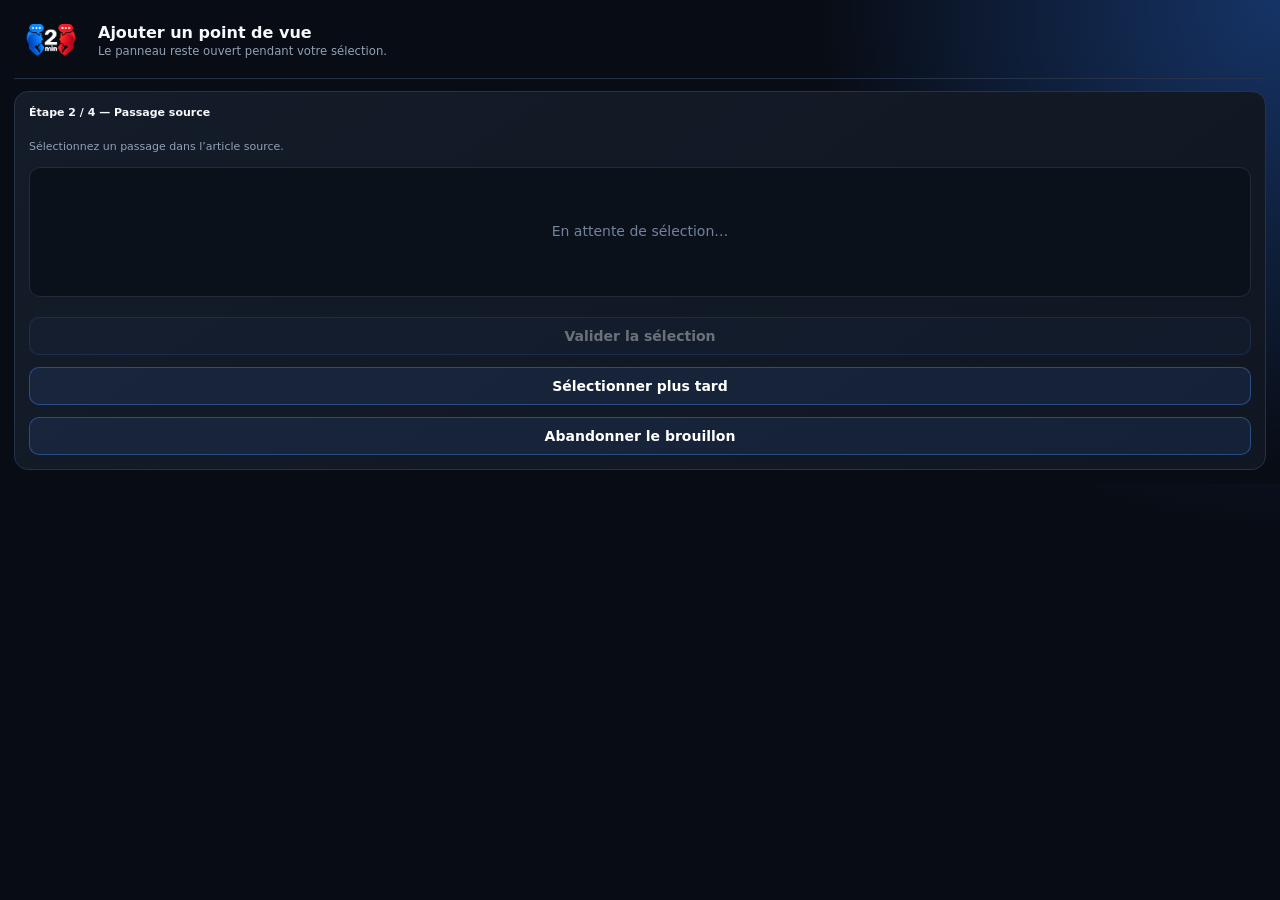
<file: sidepanel.html>
<!doctype html>
<html lang="fr"><head><meta charset="UTF-8"><meta name="viewport" content="width=device-width,initial-scale=1"><title>2minutes — Sélection</title>
<style>
:root{color-scheme:dark;--bg:#080c14;--card:#121925;--line:#263247;--text:#f7f9fc;--muted:#92a0b6;--accent:#4d8dff}*{box-sizing:border-box}html,body{margin:0;min-height:100%;background:radial-gradient(circle at 100% 0,#163467 0,transparent 34%),var(--bg);color:var(--text);font:14px Inter,system-ui,"Segoe UI",sans-serif}.wrap{padding:14px}.head{display:flex;align-items:center;gap:10px;padding-bottom:12px;border-bottom:1px solid var(--line)}.head img{width:74px;height:52px;object-fit:contain}.head strong{font-size:16px}.head small{display:block;color:var(--muted);margin-top:2px}.card{margin-top:12px;padding:14px;border:1px solid var(--line);border-radius:14px;background:linear-gradient(145deg,#141c29,#101722)}.label{font-size:11px;font-weight:800;margin-bottom:4px}.muted{color:var(--muted);font-size:11px;line-height:1.45}.target{margin-top:8px;color:#9fc0ff;font-size:12px;word-break:break-word}.preview{min-height:130px;max-height:260px;overflow:auto;margin-top:12px;padding:12px;border-radius:11px;border:1px solid #202b3c;background:#0b111b;white-space:pre-wrap;line-height:1.5}.preview.empty{display:flex;align-items:center;justify-content:center;text-align:center;color:#73839c}.status{margin-top:8px;font-size:11px;color:#8fa5c7}.status.error{color:#ff9a9a}.btn{width:100%;margin-top:12px;padding:10px 12px;border-radius:10px;border:1px solid #4d8dff66;background:#4d8dff18;color:#fff;font:inherit;font-weight:800;cursor:pointer}.btn:disabled{opacity:.38;cursor:default}.back{display:block;margin-top:10px;text-align:center;color:#9fc0ff;text-decoration:none;font-size:11px}.success{display:none;margin-top:12px;padding:10px;border-radius:10px;border:1px solid #3f8f68;background:#13251d;color:#dff8ea;font-weight:700;text-align:center}.success.show{display:block}.btn.publishing{cursor:wait;opacity:.8}body:has(.btn.publishing){cursor:progress}body:has(.btn.publishing) button{cursor:progress}
.tm-side-scales{display:grid;grid-template-columns:1fr 1fr;gap:12px;margin:10px 0}.tm-side-scale-item{min-width:0}.tm-side-scale-item small{color:#9fc0ff;font-size:11px;display:block;line-height:1.3;margin-bottom:5px;overflow-wrap:anywhere}
.review-actions{display:grid;grid-template-columns:repeat(3,minmax(0,1fr));gap:7px;margin-top:14px}
.review-actions .btn{width:100%;min-width:0;margin-top:0;padding:11px 4px;font-size:12px;line-height:1.2}
.review-actions .btn.primary{background:#285caa;border-color:#4d8dff}
.review-actions .btn.danger{border-color:#be555580;color:#ffd9d9}
@media(max-width:335px){.review-actions{gap:5px}.review-actions .btn{font-size:11px;padding:10px 2px}} </style><link rel="stylesheet" href="editorial-scale.css"></head><body><main class="wrap"><header class="head"><img src="logo-transparent.png" alt="2minutes"><div><strong>Ajouter un point de vue</strong><small>Le panneau reste ouvert pendant votre sélection.</small></div></header><section class="card">
 <div id="step" class="label">Étape 2 / 4 — Passage source</div>
 <div id="target" class="target"></div><div id="workflowEditorialScales" class="tm-side-scales"></div>
 <details id="sourceDetails" style="display:none;margin-top:12px" open><summary>Passage source (voir / masquer)</summary><div id="sourcePreview" class="preview"></div></details>
 <div id="instruction" class="muted" style="margin-top:10px">Sélectionnez un passage dans l’article source.</div>
 <div id="preview" class="preview empty">En attente de sélection…</div>
 <div id="status" class="status" role="status"></div>
 <div id="review" style="display:none"><h3>Vérifier avant publication</h3><strong>Article source</strong><p id="reviewSource"></p><strong>Article lié</strong><p id="reviewTarget"></p><div class="review-actions" role="group" aria-label="Actions du récapitulatif">
 <button class="btn danger" id="reviewAbandon" type="button">Abandonner</button>
 <button class="btn" id="reviewRestart" type="button">Recommencer</button>
 <button class="btn primary" id="reviewPublish" type="button">Publier</button>
 </div></div>
 <button id="publish" class="btn" disabled>Valider la sélection</button>
 <button id="defer" class="btn" type="button">Sélectionner plus tard</button>
 <button id="cancel" class="btn" type="button">Abandonner le brouillon</button>
 <div id="success" class="success">✓ Liaison publiée</div>
 </section></main><script src="bias-data.js"></script><script src="editorial-scale.js"></script><script src="community-config.js"></script><script src="community.js"></script><script src="sidepanel.js"></script></body></html>
</file>
<file: style.css>
:root{font-family:system-ui,-apple-system,Segoe UI,sans-serif;color-scheme:light;--bg:#f4f6f9;--surface:#fff;--text:#182235;--muted:#58677b;--border:#dce2e9;--blue:#2563eb;--shadow:0 4px 18px #1220330c}*{box-sizing:border-box}html{scroll-behavior:smooth}body{margin:0;background:var(--bg);color:var(--text);padding-bottom:88px}body[data-theme="dark"]{color-scheme:dark;--bg:#0d1422;--surface:#1a2536;--text:#f0f4fa;--muted:#b9c5d2;--border:#3d4c62;--blue:#6da3ff}button,input,select{font:inherit}button{cursor:pointer}button:focus-visible,a:focus-visible,input:focus-visible,select:focus-visible{outline:none;box-shadow:none}header{background:#101827;color:white;position:sticky;top:0;z-index:5}.container{max-width:1000px;margin:auto;padding:0 18px}.head{height:66px;display:flex;align-items:center;justify-content:space-between}.brand{color:white;text-decoration:none;display:flex;align-items:baseline;font-weight:800;letter-spacing:-2px}.brand strong{font-size:38px}.brand span{font-size:21px}.headtools,.desktopnav{display:flex;gap:8px;align-items:center}.iconBtn,.desktopnav button{color:#fff;background:transparent;border:0;border-radius:10px;padding:10px}.iconBtn{font-size:22px}.desktopnav button:hover,.iconBtn:hover{background:#29354a}.page{padding-top:26px;padding-bottom:30px}.hidden{display:none!important}.hero{text-align:center;padding:40px 5px 26px}.hero h1{font-size:clamp(28px,5vw,44px);margin:0 0 12px}.hero p{color:var(--muted);margin:0}.panel{background:var(--surface);border:1px solid var(--border);border-radius:17px;padding:20px;margin-bottom:18px;box-shadow:var(--shadow)}.panel h2{font-size:19px;margin:0 0 12px}h1{font-size:30px}label{display:block;font-weight:600;font-size:14px;margin:8px 0}input,select{background:var(--surface);color:var(--text);border:1px solid var(--border);border-radius:10px;padding:13px;width:100%;min-height:46px}.urlGroup{display:flex;gap:10px}.urlGroup input{flex:1;min-width:0}.primary,.linkbutton{background:#2563eb;border:0;border-radius:10px;color:white;padding:12px 17px;min-height:46px;text-decoration:none;font-weight:650;display:inline-flex;justify-content:center;align-items:center}.primary:hover,.linkbutton:hover{background:#174abe}.muted{color:var(--muted)}.small{font-size:13px}.eyebrow{font-size:12px;letter-spacing:.09em;text-transform:uppercase;color:var(--muted)}.tiles{display:grid;grid-template-columns:repeat(2,1fr);gap:14px;margin:20px 0}.tile{background:var(--surface);border:1px solid var(--border);border-radius:14px;padding:18px;text-align:left;display:flex;gap:10px;align-items:center;color:var(--text);font-size:18px}.tile span{flex:1;font-size:16px}.tile b{font-size:24px}.between{display:flex;justify-content:space-between;align-items:center;gap:12px}.wrap{flex-wrap:wrap}.subtle,.back{background:transparent;color:var(--text);border:1px solid var(--border);border-radius:10px;padding:9px 13px}.back{margin-bottom:15px}.biasTag{display:inline-block;margin:7px 0;padding:6px 12px;border-radius:9px;color:white;background:#64748b;font-weight:650}.contribution{border:1px solid var(--border);border-radius:12px;padding:15px;margin:12px 0}.contribution h3{font-size:16px;margin:8px 0}.contribution blockquote{margin:12px 0;padding:12px;background:var(--bg);border-left:3px solid var(--blue);white-space:pre-wrap;overflow-wrap:anywhere}.meta{display:flex;gap:12px;flex-wrap:wrap;margin-top:10px;font-size:13px;color:var(--muted)}a{color:var(--blue);overflow-wrap:anywhere}.outlets{display:grid;grid-template-columns:repeat(auto-fill,minmax(165px,1fr));gap:10px;margin-top:15px}.outlets a{border:1px solid var(--border);padding:12px;border-radius:10px;text-decoration:none}.filters{display:grid;grid-template-columns:repeat(3,1fr);gap:8px}.filters label{grid-row:1}.filters .muted{grid-column:1/-1}.mediaRow{display:flex;align-items:center;gap:13px;padding:14px 16px;background:var(--surface);border:1px solid var(--border);border-radius:12px;margin:9px 0}.mediaInfo{flex:1;min-width:0}.mediaInfo strong{overflow-wrap:anywhere}.mediaInfo p{margin:4px 0 0;font-size:12px;color:var(--muted)}.badge{font-size:12px;font-weight:700;color:white;border-radius:9px;padding:6px 9px;white-space:nowrap}.favButton{font-size:23px;background:none;border:none;color:#cf8f1c;min-width:44px;min-height:44px}.more{margin:8px auto;display:block}.stacked{max-width:520px}.stacked select{margin-bottom:15px}.bottomnav{display:none}.updateBanner{position:fixed;bottom:85px;left:10px;right:10px;z-index:20;display:flex;align-items:center;gap:12px;background:#1e293b;color:#fff;border-radius:12px;padding:12px;box-shadow:0 5px 25px #0005}.updateBanner span{flex:1}.updateBanner button{border:0;border-radius:7px;padding:9px}dialog{border:0;border-radius:16px;padding:20px;max-width:min(95vw,760px);background:var(--surface);color:var(--text)}dialog::backdrop{background:#000a}video{width:100%;max-height:70vh}.close{float:right;border:0;background:transparent;color:var(--text);font-size:29px}.searchPanel{max-width:750px;margin-inline:auto}@media(max-width:680px){.desktopnav{display:none}.bottomnav{position:fixed;display:flex;bottom:0;left:0;right:0;z-index:8;justify-content:space-around;background:var(--surface);border-top:1px solid var(--border);padding:8px 5px max(9px,env(safe-area-inset-bottom))}.bottomnav button{background:none;border:0;color:var(--muted);display:flex;flex-direction:column;align-items:center;gap:2px;min-width:75px;min-height:50px}.bottomnav button span{font-size:25px;line-height:26px}.bottomnav button.active{color:var(--blue);font-weight:700}.hero{padding:33px 2px 22px}.urlGroup{flex-direction:column}.tiles{grid-template-columns:1fr}.filters{display:block}.page{padding-top:18px}.panel{padding:16px}.mediaRow{gap:7px}.badge{font-size:11px}body{padding-bottom:94px}}@media(prefers-reduced-motion:reduce){html{scroll-behavior:auto}}
/* V1.0.1 — topic-based search and named, balanced media sources */
.titleEditor{max-width:650px;margin:15px 0}.outletItem{display:flex;flex-direction:column;gap:6px}.outletMeta{font-size:12px;color:var(--muted);overflow-wrap:anywhere}.outletDisabled{opacity:.55;cursor:not-allowed;text-decoration:none}.outletItem:not(.outletDisabled):hover{background:var(--bg);border-color:var(--blue)}#keywordStatus{margin:7px 0 0}#searchOutlets{margin-bottom:14px}

/* V1.0.2 — header app icon and visible version */
.brand{align-items:center;letter-spacing:normal;min-width:52px}
.brand img{display:block;width:52px;height:52px;object-fit:contain}
.siteFooter{font-size:12px;text-align:center;color:var(--muted);padding:20px 18px 28px}
@media(max-width:680px){.brand img{width:46px;height:46px}.siteFooter{padding-bottom:20px}}

/* V1.0.3 — logo three times larger on desktop and mobile */
.head{height:170px}
.brand{min-width:156px}
.brand img{width:156px;height:156px}
@media(max-width:680px){.head{height:150px}.brand{min-width:138px}.brand img{width:138px;height:138px}}

/* V1.0.4 — logo left, headline + tagline right, no navigation bars */
.head{height:auto;min-height:170px;gap:24px;justify-content:space-between}
.headerSlogan{flex:1;min-width:0;text-align:center;padding:12px 8px}
.headerSlogan h1{font-size:clamp(24px,3.6vw,48px);line-height:1.13;margin:0 0 12px;color:#f0f4fa}
.headerSlogan p{font-size:clamp(14px,1.6vw,21px);line-height:1.4;margin:0;color:#c3d3eb}
.headtools{flex-shrink:0}
body{padding-bottom:0}
@media(max-width:680px){.head{min-height:150px;height:auto;gap:8px;padding-top:8px;padding-bottom:8px}.headerSlogan{padding:6px 0;text-align:left}.headerSlogan h1{font-size:clamp(19px,5vw,29px);margin-bottom:6px}.headerSlogan p{font-size:clamp(11px,3vw,15px)}.headtools{gap:0;flex-direction:column}.iconBtn{padding:7px;font-size:21px}body{padding-bottom:0}}
@media(max-width:390px){.brand{min-width:98px}.brand img{width:98px;height:98px}.headerSlogan h1{font-size:20px}}

/* V1.0.5 — clickable brand for video, icon navigation, settings country */
.brandVideo{border:0;background:transparent;padding:0;cursor:pointer;flex-shrink:0;border-radius:12px}
.brandVideo:hover{filter:brightness(1.12)}
.brandVideo:focus-visible{outline:none;box-shadow:none}
.headtools .iconBtn{width:46px;height:46px;display:inline-flex;align-items:center;justify-content:center}
.headtools .iconBtn svg{width:26px;height:26px;fill:none;stroke:currentColor;stroke-width:1.8;stroke-linejoin:round;stroke-linecap:round}
#videoDialog .videoAttribution{text-align:center;font-size:14px;color:var(--muted);margin-top:-5px}
@media(max-width:680px){.headtools{flex-direction:row;flex-wrap:wrap;justify-content:flex-end;max-width:96px;gap:0}.headtools .iconBtn{width:42px;height:42px}.headtools .iconBtn svg{width:23px;height:23px}}
@media(max-width:420px){.head{gap:5px}.headtools{max-width:48px}.brand{min-width:96px}.brand img{width:96px;height:96px}.headerSlogan h1{font-size:18px}}

/* v1.0.6 — navigation active and recent community article previews */
.headtools .iconBtn.activePage{background:#2b4269;box-shadow:none;color:#fff}
.latestArticles{max-width:1000px;margin:22px auto}.latestList{display:grid;gap:15px;margin-top:16px}.latestCard{display:grid;grid-template-columns:170px minmax(0,1fr);gap:15px;min-width:0;border:1px solid var(--border);border-radius:14px;padding:12px}.latestThumb{display:flex;align-items:center;justify-content:center;min-height:124px;border-radius:10px;background:var(--bg);color:var(--muted);text-align:center;overflow:hidden}.latestThumb img{width:100%;height:100%;object-fit:cover}.latestBody{min-width:0}.latestTitle{font-size:17px;font-weight:700;margin:0 0 6px}.latestTitle a{text-decoration:none}.latestDetails{font-size:13px;color:var(--muted);margin:0 0 10px}.latestRelations{display:grid;gap:7px;margin:8px 0 0;padding:0;list-style:none}.latestRelation{padding:9px 10px;border-radius:9px;background:var(--bg)}.latestRelation a{font-weight:600}.latestExcerpt{display:block;font-size:13px;line-height:1.45;margin-top:5px;white-space:pre-wrap;overflow-wrap:anywhere}.latestNoExcerpt{font-size:13px;color:var(--muted)}.latestVotes{font-size:12px;color:var(--muted);margin-top:5px}.latestArticleActions{display:flex;gap:9px;flex-wrap:wrap;margin-top:8px}.latestArticleActions button{font-size:12px}.latestArticles input{max-width:100%}
@media(max-width:600px){.latestCard{grid-template-columns:94px minmax(0,1fr);gap:10px;padding:10px}.latestThumb{min-height:94px}.latestTitle{font-size:15px}.latestDetails{font-size:12px}.latestRelation{padding:7px}.latestExcerpt{font-size:12px}}

/* V1.0.7 — aligner les zones et afficher les favoris avant les filtres */
.searchPanel,.latestArticles{max-width:1000px;width:100%;margin-left:auto;margin-right:auto}
.filters .mediaFavorites{grid-column:1/-1;grid-row:auto;min-width:0;margin-bottom:8px}
.mediaFavorites h2{font-size:19px;margin:0 0 10px}
.mediaFavoriteList{display:grid;grid-template-columns:repeat(auto-fit,minmax(260px,1fr));gap:10px}
.mediaFavoriteList .mediaRow{margin:0;min-width:0}
.filters{grid-template-rows:auto auto auto auto}
.filters .mediaFavorites + label,.filters .mediaFavorites + label ~ label{grid-row:2}
.filters .mediaFavorites + label ~ input,.filters .mediaFavorites + label ~ select{grid-row:3}
.filters #mediaTotal{grid-row:4}
@media(max-width:680px){.filters .mediaFavorites + label,.filters .mediaFavorites + label ~ label,.filters .mediaFavorites + label ~ input,.filters .mediaFavorites + label ~ select,.filters #mediaTotal{grid-row:auto}.mediaFavoriteList{grid-template-columns:1fr}}

/* V1.0.8 — Ko-fi right of settings */
.kofiHeaderBtn{display:inline-flex;align-items:center;justify-content:center;flex:0 0 auto;width:46px;height:46px;border-radius:11px;overflow:hidden;text-decoration:none}
.kofiHeaderBtn img{width:40px;height:40px;object-fit:contain;display:block;border-radius:9px}
.kofiHeaderBtn:hover{filter:brightness(1.15)}
.kofiHeaderBtn:focus-visible{outline:none;box-shadow:none}
@media(max-width:680px){.headtools{max-width:138px}.kofiHeaderBtn{width:42px;height:42px}.kofiHeaderBtn img{width:38px;height:38px}}
@media(max-width:420px){.headtools{max-width:138px}}

/* V1.0.9 — Larger Ko-fi cup, no blue tile or backdrop */
.kofiHeaderBtn{width:66px;height:66px;border:0;background:transparent;border-radius:0;overflow:visible;padding:0}
.kofiHeaderBtn img{width:64px;height:64px;object-fit:contain;border-radius:0}
@media(max-width:680px){.headtools{max-width:170px}.kofiHeaderBtn{width:58px;height:58px}.kofiHeaderBtn img{width:56px;height:56px}}
@media(max-width:420px){.headtools{max-width:170px}}

/* v1.0.10 — Ko-fi 42px sur fond bleu */
.kofiHeaderBtn{width:42px;height:42px;min-width:42px;min-height:42px;padding:0;background:#1769d2;border-radius:10px;overflow:hidden}
.kofiHeaderBtn img{width:42px;height:42px;object-fit:contain;border-radius:0}
@media(max-width:680px){.kofiHeaderBtn{width:42px;height:42px}.kofiHeaderBtn img{width:42px;height:42px}}

/* V1.0.11 : slogan sur deux lignes distinctes, sans retour dans chaque phrase sur ordinateur. */
@media(min-width:681px){.headerSlogan{min-width:0;flex:1;text-align:center}.headerSlogan h1{font-size:clamp(20px,2.35vw,32px);white-space:nowrap;line-height:1.2;margin:0 0 10px}.headerSlogan p{font-size:clamp(14px,1.55vw,20px);white-space:nowrap;line-height:1.4}}
@media(max-width:680px){.headerSlogan h1,.headerSlogan p{white-space:normal;overflow-wrap:normal;text-wrap:balance}}

/* V1.0.12 : mobile — logo et navigation au-dessus, deux phrases en dessous. */
@media (max-width:680px) {
  .head {
    display:grid;
    grid-template-columns:auto minmax(0,1fr);
    grid-template-rows:auto auto;
    align-items:center;
    column-gap:12px;
    row-gap:5px;
    min-height:0;
    padding-top:12px;
    padding-bottom:20px;
  }
  .head .brandVideo { grid-column:1; grid-row:1; justify-self:start; min-width:0; }
  .head .headtools { grid-column:2; grid-row:1; justify-self:end; max-width:none; display:flex; flex-direction:row; flex-wrap:nowrap; gap:2px; }
  .head .headerSlogan { grid-column:1/-1; grid-row:2; width:100%; text-align:center; padding:8px 2px 0; }
  .headerSlogan h1 { font-size:clamp(23px,6vw,32px); line-height:1.15; margin-bottom:8px; white-space:normal; }
  .headerSlogan p { font-size:clamp(15px,4vw,19px); line-height:1.4; white-space:normal; }
}
@media (max-width:380px) {
  .head {column-gap:5px;}
  .head .brandVideo img {width:86px;height:86px;}
  .head .headtools {gap:0;}
  .head .headtools .iconBtn {width:38px;height:40px;padding:6px;}
  .head .kofiHeaderBtn {width:40px;height:40px;}
  .head .kofiHeaderBtn img {width:40px;height:40px;}
}

/* v1.0.13 — aide contextuelle pour l’adresse de l’article */
.urlLabelRow{display:flex;align-items:center;gap:10px;margin-bottom:7px;position:relative;flex-wrap:wrap}
.urlLabelRow>label{margin:8px 0}
.urlHelp{position:relative}
.urlHelp>summary{list-style:none;display:grid;place-items:center;width:26px;height:26px;cursor:pointer;border:1px solid var(--border);border-radius:50%;font-size:15px;font-weight:700;color:var(--text);background:var(--bg)}
.urlHelp>summary::-webkit-details-marker{display:none}
.urlHelp>summary:focus-visible{outline:none;box-shadow:none}
.urlHelpText{position:absolute;left:0;top:calc(100% + 9px);z-index:12;width:min(340px,calc(100vw - 78px));background:var(--surface);color:var(--text);border:1px solid var(--border);border-radius:12px;padding:16px;box-shadow:0 10px 28px #0005;font-size:14px;line-height:1.45}
.urlHelpText ol{padding-left:20px;margin:10px 0}.urlHelpText li{margin:5px 0}.urlHelpText p{margin:10px 0 0}.urlHelpText code{overflow-wrap:anywhere}


/* v1.0.14 — lecteur BD pédagogique */
.comicCta{display:inline-flex;align-items:center;justify-content:center;gap:9px;margin:0 0 12px;padding:10px 14px;border-radius:999px;border:1px solid #4a6b9a;background:#1f3558;color:#fff;font-weight:700;line-height:1;text-decoration:none;box-shadow:0 4px 16px #00000022}
.comicCta:hover{background:#274674}.comicCta svg{width:22px;height:22px;fill:none;stroke:currentColor;stroke-width:1.8;stroke-linecap:round;stroke-linejoin:round;flex:0 0 auto}.comicCta span{white-space:nowrap}
.headerSlogan .comicCta{display:inline-flex}
.comicDialog{width:min(96vw,1180px);max-width:1180px;padding:18px;background:var(--surface);color:var(--text)}
.comicViewer{display:grid;grid-template-columns:auto minmax(0,1fr) auto;gap:12px;align-items:center}.comicTrack{min-width:0;display:flex;flex-direction:column;align-items:center;justify-content:center}.comicTrack img{display:block;max-width:100%;max-height:75vh;width:auto;height:auto;border-radius:14px;box-shadow:0 8px 30px #00000022;background:#fff}.comicMeta{margin-top:10px;text-align:center}.comicCounter{font-size:14px;color:var(--muted)}
.comicNav{width:48px;height:48px;border-radius:999px;border:1px solid var(--border);background:var(--bg);color:var(--text);font-size:34px;line-height:1;display:grid;place-items:center}.comicNav:hover{background:#dbe7ff22}
.comicThumbs{display:grid;grid-template-columns:repeat(6,minmax(0,1fr));gap:10px;margin-top:14px}.comicThumb{padding:0;border:2px solid transparent;border-radius:12px;background:transparent;overflow:hidden}.comicThumb img{display:block;width:100%;aspect-ratio:1.2/1;object-fit:cover}.comicThumb.active{border-color:var(--border);box-shadow:none}
@media(max-width:680px){.comicDialog{padding:14px 12px}.comicViewer{grid-template-columns:1fr;gap:10px}.comicNav{position:fixed;bottom:18px;z-index:2;width:46px;height:46px;background:#18263bcc}.comicPrev{left:18px}.comicNext{right:18px}.comicTrack img{max-height:68vh}.comicThumbs{grid-template-columns:repeat(3,minmax(0,1fr))}.headerSlogan .comicCta{margin-bottom:10px}.headerSlogan p{margin-top:0}}

/* v1.0.15 : centered URL help, user-uploaded comics and no thumbnails */
.urlHelp[open]::before{content:"";position:fixed;inset:0;background:#0008;z-index:49}
.urlHelp[open] .urlHelpText{position:fixed;inset:auto;left:50%;top:50%;transform:translate(-50%,-50%);z-index:50;width:min(520px,calc(100vw - 32px));max-height:calc(100dvh - 38px);overflow-y:auto;padding:22px;box-shadow:0 18px 70px #0008;line-height:1.55;overflow-wrap:anywhere}
.urlHelp[open] summary{position:relative;z-index:51}
.comicNav{display:flex;align-items:center;justify-content:center;line-height:1;padding:0;flex:0 0 48px}
.comicNav svg{display:block;width:28px;height:28px;fill:none;stroke:currentColor;stroke-width:2.8;stroke-linecap:round;stroke-linejoin:round}
.comicThumbs{display:none!important}
.comicDialog{padding:16px}
@media(max-width:680px){.comicNav{flex:0 0 46px}.comicNav svg{width:27px;height:27px}.comicDialog{max-height:calc(100dvh - 24px);overflow:auto}}

/* v1.0.17: place help above its ? trigger; backdrop closes it */
.urlHelp[open] summary{z-index:auto}
.urlHelp[open]::before{z-index:70}
.urlHelp[open] .urlHelpText{z-index:71}

/* V1.0.18 — images provenant de l'extension */
.latestImageLink{display:block;width:100%;height:100%}.latestImage,.mainArticleImage,.contributionImage,.relatedImage{overflow:hidden;display:flex;align-items:center;justify-content:center;background:var(--bg);border-radius:10px;text-align:center;color:var(--muted);width:100%;height:100%}
.latestImage img,.mainArticleImage img,.contributionImage img,.relatedImage img{display:block;width:100%;height:100%;object-fit:cover}.imageFallback{font-size:12px;padding:8px}
.latestThumb{min-height:130px}.latestThumb .latestImage{min-height:130px}.relatedRow{display:flex;align-items:flex-start;gap:12px}.relatedImage{flex:0 0 92px;width:92px;height:76px}.relatedText{min-width:0;flex:1}.relatedText p{margin:4px 0}
.contributionHead{display:flex;gap:14px;align-items:flex-start}.contributionImage{flex:0 0 120px;width:120px;height:94px}.contributionText{min-width:0;flex:1}.contributionText h3{margin:8px 0}.contributionText p{margin:4px 0}
.articleMainImage:empty{display:none}.articleMainImage:not(:empty){max-width:580px;margin:12px 0 18px}.mainArticleImage{height:250px}
@media(max-width:600px){.latestThumb,.latestThumb .latestImage{min-height:98px}.relatedImage{flex-basis:70px;width:70px;height:65px}.contributionImage{flex-basis:88px;width:88px;height:76px}.mainArticleImage{height:190px}}

/* V1.0.20 — cartes d'articles compactes, photographies paysage et lecture mobile */
.latestArticles{max-width:1000px}
.latestList{gap:16px}
.latestCard{display:flex;flex-direction:column;gap:14px;padding:16px;border-radius:16px}
.latestCardHeader{display:grid;grid-template-columns:235px minmax(0,1fr);gap:18px;align-items:start}
.latestThumb,.latestThumb .latestImage{width:100%;height:148px;min-height:0;aspect-ratio:16/10}
.latestImageLink{width:100%;height:100%;display:block}
.latestThumb img{width:100%;height:100%;object-fit:cover}
.latestIntro{min-width:0;display:flex;flex-direction:column;align-items:flex-start;gap:5px}
.latestTitle{font-size:clamp(17px,2vw,21px);line-height:1.3;margin:0 0 3px}
.latestTitle a{text-decoration:none}
.latestTitle a:hover,.relatedTitle:hover{text-decoration:underline}
.latestDetails{line-height:1.35;margin:0;color:var(--muted)}
.latestDate{margin:2px 0 5px;font-size:12px;color:var(--muted)}
.latestOpen{margin-top:auto;min-height:38px;font-size:13px}
.latestLinked{min-width:0;border-top:1px solid var(--border);padding-top:12px}
.latestLinkedTitle{margin:0 0 9px;font-size:14px;font-weight:700;color:var(--text)}
.latestRelations{margin:0;padding:0;gap:9px}
.latestRelation{border:1px solid var(--border);border-radius:12px;padding:12px;background:var(--bg)}
.relatedRow{gap:13px;align-items:start}
.relatedImage{width:112px;height:78px;flex:0 0 112px;aspect-ratio: 10/7}
.relatedText{min-width:0}
.relatedTitle{font-size:15px;line-height:1.35;font-weight:650;text-decoration:none;display:block}
.relatedText .latestDetails{font-size:12px;margin:5px 0}
.latestExcerpt{font-size:13px;line-height:1.5;margin-top:7px}
.latestVotes{margin-top:8px}
@media(max-width:680px){
 .latestCard{padding:12px;gap:12px}
 .latestCardHeader{grid-template-columns:1fr;gap:12px}
 .latestThumb,.latestThumb .latestImage{height:auto;min-height:0;aspect-ratio:16/9}
 .latestIntro{gap:5px}
 .latestTitle{font-size:17px}
 .latestLinked{padding-top:10px}
 .latestRelation{padding:10px}
 .relatedImage{flex:0 0 86px;width:86px;height:74px}
 .relatedTitle{font-size:14px}
}
@media(max-width:380px){
 .relatedImage{width:72px;height:64px;flex-basis:72px}
 .relatedRow{gap:9px}
}

/* V1.0.21 — option D : photographies paysage et détails dépliables */
.latestCard{min-width:0;overflow:hidden}
.latestExpand{display:flex;align-items:center;justify-content:space-between;gap:12px;min-height:46px;width:100%;border:1px solid var(--border);border-radius:12px;background:var(--bg);color:var(--text);padding:10px 14px;font-weight:700;text-align:left}
.latestExpand:hover{border-color:var(--border)}
.latestExpandIcon{font-size:23px;line-height:1;flex:0 0 auto}
.latestLinked[hidden]{display:none!important}
.latestLinked{border-top:0;padding-top:0}
.latestCardHeader{min-width:0}
.latestThumb{overflow:hidden;border-radius:12px}
.latestThumb .latestImage{overflow:hidden}
.latestImageLink{min-width:0}
.latestIntro{overflow-wrap:anywhere}
.relatedText{overflow-wrap:anywhere}
@media(max-width:680px){
 .latestArticles{width:100%;min-width:0}
 .latestCard{width:100%;max-width:100%;padding:12px}
 .latestCardHeader{display:flex;flex-direction:column;gap:12px}
 .latestThumb{width:100%;height:auto;aspect-ratio:16/9;flex:0 0 auto}
 .latestThumb .latestImage{width:100%;height:100%;min-height:0;aspect-ratio:16/9}
 .latestThumb img{width:100%;height:100%;object-fit:cover;object-position:center}
 .latestIntro{width:100%}
 .latestOpen{margin-top:5px}
 .latestLinkedTitle{font-size:13px}
 .latestRelation{padding:10px}
 .relatedRow{display:flex;gap:10px}
 .relatedImage{flex:0 0 78px;width:78px;height:70px;aspect-ratio:auto}
 .relatedTitle{font-size:14px;line-height:1.35}
 .latestExcerpt{display:-webkit-box;-webkit-line-clamp:5;-webkit-box-orient:vertical;overflow:hidden;white-space:normal;overflow-wrap:anywhere}
}
@media(max-width:360px){
 .relatedImage{flex-basis:64px;width:64px;height:62px}
 .latestTitle{font-size:16px}
}

/* V1.0.22 : chevron géométriquement centré */
.latestExpandIcon{display:inline-flex;align-items:center;justify-content:center;width:26px;height:26px;line-height:0;flex:0 0 26px}
.latestExpandIcon svg{display:block;width:22px;height:22px;fill:none;stroke:currentColor;stroke-width:2.5;stroke-linecap:round;stroke-linejoin:round;transition:transform .15s ease}
.latestExpandIcon.isExpanded svg{transform:rotate(180deg)}
@media(prefers-reduced-motion:reduce){.latestExpandIcon svg{transition:none}}

/* V1.0.23 — détails contenus dans le même panneau que leur déclencheur */
#recent{display:none!important}
.latestPointsGroup{border:0;border-radius:12px;background:var(--bg);overflow:hidden;min-width:0;box-shadow:none}
.latestPointsGroup .latestExpand{border:0;border-radius:0;background:transparent;min-height:52px}
.latestPointsGroup .latestExpand:focus-visible{outline-offset:-3px}
.latestPointsGroup .latestLinked:not([hidden]){padding:0 12px 12px;border:0;background:transparent}
.latestPointsGroup .latestRelations{margin:0}
.latestPointsGroup .latestRelation{background:var(--surface)}
@media(max-width:680px){.latestPointsGroup .latestLinked:not([hidden]){padding:0 8px 8px}}


/* V1.0.25 — Journal épuré, sans cartes ni boîtes imbriquées */
#latestArticles.latestArticles{
  width:100%;max-width:1000px;margin:24px auto 30px;padding:0;
  border:0;border-radius:0;background:transparent;box-shadow:none;
}
#latestArticles>h2,#latestArticles>.between{margin:0 0 14px}
#latestArticles label{margin-top:14px}
#latestArticles #latestStatus{margin:12px 0 8px}
#latestArticles .latestList{display:block;margin-top:8px}
#latestArticles .latestCard{
  display:block;width:100%;min-width:0;max-width:100%;
  margin:0;padding:22px 0 24px;background:transparent;
  border:0;border-bottom:1px solid var(--border);border-radius:0;
  box-shadow:none;overflow:visible;
}
#latestArticles .latestCard:first-child{padding-top:12px}
#latestArticles .latestCard:last-child{border-bottom:0}
#latestArticles .latestCardHeader{display:grid;grid-template-columns:152px minmax(0,1fr);gap:18px;align-items:start;margin:0}
#latestArticles .latestThumb{width:152px;height:112px;min-height:0;aspect-ratio:4/3;background:var(--surface);border-radius:8px;overflow:hidden}
#latestArticles .latestThumb .latestImage,#latestArticles .latestThumb a{width:100%;height:100%;aspect-ratio:auto}
#latestArticles .latestThumb img{width:100%;height:100%;object-fit:cover}
#latestArticles .latestIntro{gap:5px;min-width:0}
#latestArticles .latestTitle{margin:0;font-size:clamp(17px,2vw,21px);line-height:1.35;font-weight:700}
#latestArticles .latestTitle a{color:var(--text);text-decoration:none}
#latestArticles .latestTitle a:hover{color:var(--blue);text-decoration:underline}
#latestArticles .latestDetails{display:flex;align-items:center;flex-wrap:wrap;gap:0;font-size:13px;color:var(--muted)}
#latestArticles .editorialDot{display:inline-block;flex:0 0 9px;width:9px;height:9px;border-radius:50%;margin-right:7px}
#latestArticles .latestDate{color:var(--muted);font-size:12px;margin:0}
#latestArticles .latestPointsGroup{margin:9px 0 0 170px;border:0;border-radius:0;box-shadow:none;background:transparent;overflow:visible}
#latestArticles .latestPointsGroup .latestExpand{
  display:flex;align-items:center;justify-content:flex-start;gap:8px;min-height:44px;
  padding:8px 0;width:auto;border:0;border-radius:0;background:transparent;
  color:var(--blue);font-size:14px;box-shadow:none;font-weight:650;
}
#latestArticles .latestPointsGroup .latestExpand:hover{text-decoration:underline;background:transparent}
#latestArticles .latestPointsGroup .latestExpandIcon{order:1;flex:0 0 20px;width:20px;height:20px;color:var(--blue)}
#latestArticles .latestPointsGroup .latestExpandIcon svg{width:18px;height:18px}
#latestArticles .latestPointsGroup .latestLinked:not([hidden]){
  margin-top:4px;padding:0 0 0 16px;border:0;border-left:2px solid var(--border);
  background:transparent;border-radius:0;
}
#latestArticles .latestPointsGroup .latestRelations{margin:0;display:block;padding:0}
#latestArticles .latestPointsGroup .latestRelation{padding:10px 0;margin:0;background:transparent;border:0;border-radius:0}
#latestArticles .latestPointsGroup .latestRelation+.latestRelation{border-top:1px solid var(--border)}
#latestArticles .relatedRow{display:flex;align-items:flex-start;gap:12px;min-width:0}
#latestArticles .relatedImage{width:84px;height:68px;flex:0 0 84px;min-height:0;border-radius:7px;overflow:hidden;background:var(--surface)}
#latestArticles .relatedImage img{width:100%;height:100%;object-fit:cover}
#latestArticles .relatedTitle{font-weight:650;font-size:14px;line-height:1.4;color:var(--text);text-decoration:none}
#latestArticles .relatedTitle:hover{color:var(--blue);text-decoration:underline}
#latestArticles .latestExcerpt{margin-top:8px;color:var(--text);font-size:13px;line-height:1.5;white-space:normal}
#latestArticles .latestVotes{margin:7px 0 0;color:var(--muted);font-size:12px}
@media(max-width:680px){
  #latestArticles.latestArticles{padding:0;margin-top:25px}
  #latestArticles .latestCard{padding:19px 0 21px}
  #latestArticles .latestCardHeader{display:grid;grid-template-columns:100px minmax(0,1fr);gap:12px}
  #latestArticles .latestThumb{width:100px;height:88px;aspect-ratio:auto}
  #latestArticles .latestTitle{font-size:16px;line-height:1.38}
  #latestArticles .latestDetails{font-size:12px}
  #latestArticles .latestDate{font-size:11px}
  #latestArticles .latestPointsGroup{margin:8px 0 0 0}
  #latestArticles .latestPointsGroup .latestLinked:not([hidden]){padding:0 0 0 12px}
  #latestArticles .relatedImage{width:72px;height:66px;flex-basis:72px}
  #latestArticles .latestExcerpt{-webkit-line-clamp:unset;display:block;overflow:visible}
}
@media(max-width:370px){
  #latestArticles .latestCardHeader{grid-template-columns:84px minmax(0,1fr);gap:10px}
  #latestArticles .latestThumb{width:84px;height:78px}
  #latestArticles .relatedImage{width:60px;height:56px;flex-basis:60px}
}

/* V1.0.26 — filtres et carrousel horizontal des points de vue */
#latestArticles .latestSearchRow{display:flex;gap:10px;align-items:stretch;min-width:0}
#latestArticles .latestSearchRow input{min-width:0;flex:1}
#latestArticles .latestFilterButton{width:48px;min-width:48px;min-height:48px;display:flex;align-items:center;justify-content:center;border:1px solid var(--border);border-radius:11px;background:var(--surface);color:var(--text);cursor:pointer;position:relative}
#latestArticles .latestFilterButton svg{width:23px;height:23px;stroke:currentColor;stroke-width:1.7;stroke-linecap:round;stroke-linejoin:round;fill:none}
#latestArticles .latestFilterButton:is(:hover,.active){border-color:var(--border);color:var(--text)}
#latestArticles .latestFilterButton.hasFilters:after{content:'';position:absolute;right:5px;top:5px;width:7px;height:7px;border-radius:50%;background:var(--blue)}
#latestArticles .latestFilterPanel{margin-top:10px;padding:16px 0 10px;border-bottom:1px solid var(--border)}
#latestArticles .latestFilterHead{display:flex;justify-content:space-between;align-items:center;gap:12px}
#latestArticles .latestFilterGrid{display:grid;grid-template-columns:repeat(2,minmax(0,1fr));gap:10px 18px;margin-top:10px}
#latestArticles .latestFilterGrid label{font-size:13px;font-weight:600;margin:6px 0}
#latestArticles .latestFilterGrid select{width:100%;min-width:0}
#latestArticles .latestRelationsScrollable{display:flex!important;gap:16px;overflow-x:auto;overscroll-behavior-inline:contain;scroll-snap-type:x mandatory;scroll-padding:0 12px;padding:0 4px 10px 0!important;scrollbar-width:thin}
#latestArticles .latestRelationsScrollable>.latestRelation{box-sizing:border-box;flex:0 0 min(85%,530px);min-width:0;border:0!important;border-left:1px solid var(--border)!important;padding:2px 12px!important;scroll-snap-align:start}
#latestArticles .latestRelationsScrollable>.latestRelation:first-child{border-left:0!important;padding-left:0!important}
@media(max-width:680px){
 #latestArticles .latestFilterGrid{grid-template-columns:1fr}
 #latestArticles .latestFilterPanel{padding-top:10px}
 #latestArticles .latestRelationsScrollable>.latestRelation{flex-basis:86%;padding-right:9px!important}
}

/* V1.0.27 — filtres organisés par catégorie */
#latestArticles .latestFilterGrid{grid-template-columns:repeat(2,minmax(0,1fr));gap:16px;align-items:start}
#latestArticles .filterGroup{min-width:0;min-inline-size:0;margin:0;padding:14px;border:1px solid var(--border);border-radius:13px}
#latestArticles .filterGroup legend{padding:0 6px;font-size:15px;font-weight:750;color:var(--text)}
#latestArticles .filterGroupFields{display:grid;grid-template-columns:1fr;gap:12px}
#latestArticles .filterGroupFields label{display:block;font-size:13px;font-weight:600;margin:0 0 7px}
#latestArticles .filterGroupFields select{width:100%;min-width:0}
@media(max-width:680px){#latestArticles .latestFilterGrid{grid-template-columns:1fr;gap:12px}#latestArticles .filterGroup{padding:12px}}


/* V1.0.28 — essai de palettes clair / sombre.
   Les couleurs des orientations éditoriales ne sont jamais modifiées. */
:root {
  color-scheme: light;
  --bg: #e9eef4;
  --surface: #ffffff;
  --text: #1b2c43;
  --muted: #53677f;
  --border: #d8e2ee;
  --blue: #245db7;
  --shadow: 0 3px 14px #1935530d;
  --header: #cfd7e2;
  --header-text: #193453;
  --header-sub: #4d6886;
  --input-bg: #ffffff;
  --hover-surface: #dde5f0;
}
body[data-theme="dark"] {
  color-scheme: dark;
  --bg: #0c1423;
  --surface: #162438;
  --text: #ecf3fc;
  --muted: #b2c4d8;
  --border: #354b65;
  --blue: #83b4ff;
  --shadow: none;
  --header: #111e31;
  --header-text: #f5f8ff;
  --header-sub: #b9d2ec;
  --input-bg: #17273d;
  --hover-surface: #223957;
}
body { background: var(--bg); color: var(--text); }
header { background: var(--header); color: var(--header-text); border-bottom: 1px solid var(--border); }
.headerSlogan h1 { color: var(--header-text); }
.headerSlogan p { color: var(--header-sub); }
.headtools .iconBtn { color: var(--header-text); }
.headtools .iconBtn:hover { background: var(--hover-surface); }
.headtools .iconBtn.activePage {
  background: var(--hover-surface);
  color: var(--blue);
  box-shadow: none;
}
input, select, textarea { background: var(--input-bg); color: var(--text); border-color: var(--border); }
input::placeholder, textarea::placeholder { color: var(--muted); opacity: .85; }
.panel, .mediaRow, .contribution { background: var(--surface); border-color: var(--border); }
.primary, .linkbutton { background: #245db7; color: #fff; }
.primary:hover, .linkbutton:hover { background: #194994; }
body[data-theme="dark"] .primary, body[data-theme="dark"] .linkbutton { background: #366cd4; color: #fff; }
body[data-theme="dark"] .primary:hover, body[data-theme="dark"] .linkbutton:hover { background: #487ee8; }
#latestArticles .latestFilterButton { background: var(--input-bg); color: var(--text); }
#latestArticles .latestFilterButton:is(:hover,.active) { background: var(--hover-surface); color: var(--text); }
#latestArticles .filterGroup { border-color: var(--border); }
#latestArticles .latestPointsGroup .latestExpand { color: var(--blue); }
#latestArticles .latestPointsGroup .latestExpandIcon { color: var(--blue); }
#latestArticles .latestCard { border-bottom-color: var(--border); }
#latestArticles .latestTitle a { color: var(--text); }
#latestArticles .relatedTitle { color: var(--text); }
#latestArticles .latestRelationsScrollable>.latestRelation { border-left-color: var(--border) !important; }
.comicCta { background: #245db7; border-color: #245db7; color: #fff; }
.comicCta:hover { background: #194994; }
body[data-theme="dark"] .comicCta { background: #234f99; border-color: #547ab8; }
dialog { background: var(--surface); color: var(--text); }
.urlHelpText { background: var(--surface); color: var(--text); border-color: var(--border); }

/* V1.0.32 — retour à la palette bleu nuit / bleu-gris de la V1.0.28. */


/* V1.0.33 — suppression des contours bleus + fond clair légèrement assombri */
button:focus-visible,a:focus-visible,input:focus-visible,select:focus-visible,.brandVideo:focus-visible,.kofiHeaderBtn:focus-visible,.urlHelp>summary:focus-visible{outline:none !important;box-shadow:none !important;}
.headtools .iconBtn.activePage{box-shadow:none !important;}
#latestArticles .latestFilterButton:hover,#latestArticles .latestFilterButton.active,#latestArticles .latestFilterButton:focus-visible{border-color:var(--border) !important;color:var(--text) !important;box-shadow:none !important;}
.latestExpand:hover,.latestExpand:focus-visible{border-color:var(--border) !important;box-shadow:none !important;}
.comicThumb.active{border-color:var(--border) !important;box-shadow:none !important;}
@media (prefers-color-scheme: light){header{background:var(--header);} }


/* V1.0.34 — fond clair plus sombre + suppression visible des contours de contrôles */
:root{--control-bg-light:#2a3546;--control-border-light:transparent;}
body:not([data-theme="dark"]) input,
body:not([data-theme="dark"]) select,
body:not([data-theme="dark"]) textarea,
body:not([data-theme="dark"]) .subtle,
body:not([data-theme="dark"]) .back,
body:not([data-theme="dark"]) #latestArticles .latestFilterButton,
body:not([data-theme="dark"]) .latestExpand,
body:not([data-theme="dark"]) .urlHelp>summary,
body:not([data-theme="dark"]) .headtools .iconBtn.activePage{
  border:0 !important;
  outline:none !important;
  box-shadow:none !important;
}
body[data-theme="dark"] input,
body[data-theme="dark"] select,
body[data-theme="dark"] textarea,
body[data-theme="dark"] .subtle,
body[data-theme="dark"] .back,
body[data-theme="dark"] #latestArticles .latestFilterButton,
body[data-theme="dark"] .latestExpand,
body[data-theme="dark"] .urlHelp>summary,
body[data-theme="dark"] .headtools .iconBtn.activePage{
  border:0 !important;
  outline:none !important;
  box-shadow:none !important;
}
button:focus-visible,a:focus-visible,input:focus-visible,select:focus-visible,textarea:focus-visible,.brandVideo:focus-visible,.kofiHeaderBtn:focus-visible,.urlHelp>summary:focus-visible,.latestExpand:focus-visible,#latestArticles .latestFilterButton:focus-visible{outline:none !important;box-shadow:none !important;border-color:transparent !important;}

/* V1.0.35 — restore original field/button surfaces without bringing borders back. */
body:not([data-theme="dark"]) input,body:not([data-theme="dark"]) select,body:not([data-theme="dark"]) textarea {background:var(--input-bg);color:var(--text)}
body:not([data-theme="dark"]) input::placeholder,body:not([data-theme="dark"]) textarea::placeholder {color:var(--muted);opacity:.85}
body:not([data-theme="dark"]) #latestArticles .latestFilterButton {background:var(--input-bg);color:var(--text)}
body:not([data-theme="dark"]) .latestExpand {background:transparent;color:var(--blue)}
body:not([data-theme="dark"]) .subtle,body:not([data-theme="dark"]) .back {background:transparent;color:var(--text)}
body:not([data-theme="dark"]) .urlHelp>summary {background:var(--bg);color:var(--text)}
body:not([data-theme="dark"]) .headtools .iconBtn.activePage {background:var(--hover-surface);color:var(--blue)}

/* V1.0.36 — fond des champs légèrement plus soutenu en thème clair uniquement. */
body[data-theme="light"] input, body[data-theme="light"] select, body[data-theme="light"] textarea { background-color:#e8edf4; }

/* V1.0.37 — fond blanc uniquement pour la recherche par titre en thème clair. */
body[data-theme="light"] #latestSearch { background-color:#ffffff; }


/* V1.0.38 — titre principal et accès à la BD / vidéo */
.headerSlogan{display:flex;flex-direction:column;align-items:center;justify-content:center;gap:6px}
.headerSlogan h1{margin:0!important;line-height:1.17}
.headerSlogan #heroSub{margin:2px 0 0!important;font-size:clamp(15px,1.5vw,19px);font-weight:400}
.introActions{display:flex;gap:14px;align-items:center;justify-content:center;margin-top:6px}
.introIcon{border:0;box-shadow:none;background:var(--hover-surface,var(--surface));border-radius:12px;color:var(--header-text,#fff);display:flex;align-items:center;justify-content:center;gap:7px;min-height:46px;padding:10px 14px;cursor:pointer;font-weight:650}
.introIcon svg{width:24px;height:24px;fill:none;stroke:currentColor;stroke-width:1.8;stroke-linecap:round;stroke-linejoin:round}
.introIcon:hover{filter:brightness(.94)}
.introIcon:focus-visible{outline:2px solid currentColor!important;outline-offset:2px}
@media(max-width:680px){.headerSlogan{gap:7px}.headerSlogan h1{font-size:clamp(22px,5.3vw,30px)!important}.introActions{margin-top:3px}.introIcon{min-width:92px;min-height:44px}.headerSlogan #heroSub{font-size:16px}}


/* V1.0.39 — échelle éditoriale compacte et aide extensions */
.editorialScaleCompact{display:grid;grid-template-columns:auto minmax(180px,1fr);gap:10px 14px;align-items:start;min-width:0;margin:2px 0 0}
.editorialScaleDomain{font-size:14px;font-weight:600;color:var(--text);line-height:1.25;overflow-wrap:anywhere}
.editorialScaleBarWrap{min-width:0;display:flex;flex-direction:column;gap:6px}
.editorialScaleBar{position:relative;height:10px;border-radius:999px;background:linear-gradient(90deg,#ef4444 0%,#f87171 18%,#f2c7c7 38%,#dbeafe 62%,#60a5fa 82%,#2563eb 100%)}
.editorialScaleMarker{position:absolute;top:50%;width:18px;height:18px;border-radius:50%;background:#ffffff;border:3px solid #334155;box-shadow:0 2px 10px rgba(15,23,42,.2);transform:translate(-50%,-50%)}
.editorialScaleLabels{display:flex;justify-content:space-between;gap:10px;font-size:12px;line-height:1.2;color:var(--text)}
.editorialScaleLabels span:nth-child(2){text-align:center;flex:1}
.editorialScaleLabels span:last-child{text-align:right}
#latestArticles .latestIntro{display:flex;flex-direction:column}
#latestArticles .latestTitle{margin-bottom:4px}
#latestArticles .latestDate{margin-top:6px}
.introHelp svg{stroke-width:1.9}
.helpDialog{width:min(92vw,620px);padding:24px 24px 20px}
.helpDialogBody{display:flex;flex-direction:column;gap:14px}
.helpDialog h2{margin:0 0 2px;font-size:26px;line-height:1.15}
.helpDialog p{margin:0;line-height:1.55}
.helpLinks{display:grid;grid-template-columns:repeat(2,minmax(0,1fr));gap:12px;margin-top:4px}
.helpLink{width:100%;text-align:center}
.helpLink.disabled{pointer-events:none;opacity:.55;filter:grayscale(.15)}
body[data-theme="dark"] .editorialScaleDomain,body[data-theme="dark"] .editorialScaleLabels{color:#f3f6fb}
body[data-theme="dark"] .editorialScaleMarker{background:#ffffff;border-color:#334155}
body[data-theme="dark"] .helpDialog{background:#122033;color:#f4f7fb}
@media(max-width:760px){.helpLinks{grid-template-columns:1fr}}
@media(max-width:680px){.editorialScaleCompact{grid-template-columns:1fr;gap:7px}.editorialScaleDomain{font-size:13px}.editorialScaleLabels{font-size:11px}.helpDialog{padding:20px 18px}.helpDialog h2{font-size:22px}}


/* V1.0.40 — passages source et lié distingués par paire d'articles */
#latestArticles .latestSourcePassage,#latestArticles .latestLinkedPassage{margin-top:12px;min-width:0}
#latestArticles .latestSourcePassage{padding:9px 12px;border-left:3px solid var(--blue);background:color-mix(in srgb,var(--blue) 7%,transparent);border-radius:0 8px 8px 0}
#latestArticles .latestLinkedPassage{padding:0}
#latestArticles .latestPassageLabel{display:block;font-size:11px;font-weight:700;color:var(--muted);margin-bottom:5px}
#latestArticles .latestPassageQuote{font-size:13px;line-height:1.55;color:var(--text);font-style:normal;margin:0;white-space:pre-wrap;overflow-wrap:anywhere}
#latestArticles .latestVotes{margin-top:8px}
@media(max-width:680px){#latestArticles .latestSourcePassage{padding:8px 10px}#latestArticles .latestPassageQuote{font-size:12px}}

/* V1.0.41 — libellé accessible mais non affiché */
.visually-hidden{position:absolute!important;width:1px!important;height:1px!important;padding:0!important;margin:-1px!important;overflow:hidden!important;clip:rect(0,0,0,0)!important;white-space:nowrap!important;border:0!important}

/* V1.0.42 — favorites-first home and compact editorial scale in media explorer */
.latestHeader{gap:14px}
.latestViewToggle{display:inline-flex;gap:4px;border-radius:10px;background:var(--surface);padding:4px;flex-wrap:wrap}
.latestViewToggle button{border:0;border-radius:8px;background:transparent;color:var(--muted);padding:9px 12px;cursor:pointer;font-weight:650;font-size:13px}
.latestViewToggle button[aria-pressed="true"]{background:var(--blue);color:white}
.mediaRow{min-width:0}
.mediaRow .mediaInfo{min-width:0}
.mediaRowScale{width:190px;max-width:35%;flex:0 0 190px;display:block;min-width:0;margin:0}
.mediaRowScale .editorialScaleBarWrap{gap:5px}
.mediaRowScale .editorialScaleBar{height:8px}
.mediaRowScale .editorialScaleMarker{height:16px;width:16px}
.mediaRowScale .editorialScaleLabels{font-size:10px}
#mediaFavoriteList .mediaRowScale{flex:0 0 128px;width:128px;max-width:43%}
#mediaFavoriteList .editorialScaleLabels{font-size:9px}
@media(max-width:680px){.latestHeader{align-items:flex-start}.latestViewToggle{width:100%;justify-content:space-between}.latestViewToggle button{flex:1}.mediaRowScale{flex:0 0 108px;width:108px;max-width:42%}.mediaRowScale .editorialScaleLabels{font-size:9px}}


/* V1.0.43 — formulaire rédactionnel intégré dans Paramètres. */
.editorialAccess{width:min(100%,890px);margin:22px auto 8px;padding:22px;border:1px solid var(--border);border-radius:18px;background:var(--surface);color:var(--text);box-shadow:var(--shadow)}
.editorialAccessHead{display:flex;justify-content:space-between;align-items:center;gap:12px;flex-wrap:wrap}
.editorialAccessHead h2{font-size:22px;margin:0}
.editorialAccessBadge{font-size:12px;color:var(--muted);border:1px solid var(--border);border-radius:999px;padding:5px 9px}
.editorialAuthForm{display:grid;grid-template-columns:repeat(2,minmax(0,1fr));gap:12px;margin:14px 0}
.editorialAuthForm label,.editorialImporter label{font-size:13px;font-weight:650}
.editorialAuthForm input,.editorialImporter input[type="file"]{min-width:0;width:100%;border:1px solid var(--border);border-radius:10px;background:var(--input-bg,var(--bg));color:var(--text);padding:11px}
.editorialAuthActions{grid-column:1/-1;display:flex;gap:10px;flex-wrap:wrap}
.editorialAuthActions button{min-width:140px}
.editorialImporter{margin-top:18px;padding-top:15px;border-top:1px solid var(--border)}
.editorialImporter h3{font-size:20px;margin:0 0 12px}
.editorialPreviewPanel{padding:18px 0 0;border-top:1px solid var(--border);margin-top:15px}
.editorialPreviewHeader{display:flex;justify-content:space-between;align-items:center;gap:12px;flex-wrap:wrap}
.editorialPreviewHeader h4{margin:0;font-size:17px}
.editorialPairCount,.editorialAccepted{display:inline-block;border:1px solid var(--border);border-radius:999px;padding:4px 9px;font-size:12px;color:var(--muted)}
.editorialPreview{margin:12px 0;overflow-wrap:anywhere}
.editorialPreview>h4{margin:10px 0 6px}
.editorialUrl{font-size:12px;overflow-wrap:anywhere;color:var(--muted);margin:7px 0 12px}
.editorialPair{margin:18px 0;padding:18px;border:1px solid var(--border);border-radius:14px;background:var(--bg);overflow-wrap:anywhere}
.editorialPair h4{margin:0 0 9px;font-size:16px}
.editorialPreviewField{margin-top:12px}
.editorialPreviewField strong{font-size:13px}
.editorialPreviewField p{margin:4px 0;line-height:1.55;white-space:pre-wrap}
.editorialPreviewField ul{margin:6px 0 6px 18px;padding:0}
.editorialPreviewField li{margin:5px 0;overflow-wrap:anywhere}
.editorialAccepted{margin-top:12px;color:var(--blue)}
.editorialConfirm{display:flex!important;gap:10px;align-items:flex-start;margin:18px 0!important;font-size:14px!important;line-height:1.5;cursor:pointer}
.editorialConfirm input{flex:0 0 19px;width:19px;height:19px;min-height:0;margin:2px 0 0;accent-color:var(--blue)}
.editorialMessage{margin:12px 0!important;white-space:pre-wrap;overflow-wrap:anywhere;font-size:14px}
.editorialMessage.error{color:#bf4949}
.editorialMessage.ok{color:#187b52}
body[data-theme="dark"] .editorialMessage.error{color:#ffa3a3}
body[data-theme="dark"] .editorialMessage.ok{color:#9be8b7}
.editorialReport{border:1px solid var(--border);border-radius:12px;padding:13px 16px;margin-top:15px;background:var(--bg)}
.editorialReport p{margin:7px 0;font-size:13px}
#editorialImport:disabled,.editorialAuthForm button:disabled{opacity:.5;cursor:not-allowed}
@media(max-width:680px){.editorialAccess{margin:18px 0;padding:15px;border-radius:14px}.editorialAuthForm{grid-template-columns:1fr;gap:8px}.editorialPair{padding:12px}.editorialAccessHead h2{font-size:19px}}

/* V1.0.44 — dépôt .2min accessible sur l'accueil */
.editorialHomeCard{margin:10px auto 22px;max-width:1000px;background:var(--surface);border:1px solid var(--border);border-radius:18px;padding:22px;box-shadow:var(--shadow)}
.editorialHomeTop{display:flex;justify-content:space-between;align-items:center;gap:20px}
.editorialHomeCard h2{font-size:clamp(20px,2.2vw,26px);margin:0 0 8px}
.editorialHomeCard p{margin:4px 0 0;color:var(--muted);line-height:1.5}
.editorialOpenButton{flex-shrink:0;min-width:235px;gap:9px}
.editorialOpenButton span{font-size:23px;line-height:1}
.editorialUploadFlow{border-top:1px solid var(--border);margin-top:18px;padding-top:14px}
.editorialUploadFlow input[type=file]{padding:12px;background:var(--input-bg,var(--surface))}
.editorialUploadFlow .editorialPreviewPanel{margin-top:16px}
.editorialHomeCard .editorialMessage{min-height:20px}
#editorialReview .editorialAuthForm{margin-top:14px}
#editorialReview .editorialQueueItem{background:var(--surface);border:1px solid var(--border);border-radius:12px;padding:13px;margin:12px 0}
#editorialReview .editorialQueueItem h4{margin:4px 0 8px}
.editorialQueueActions{display:flex;gap:8px;flex-wrap:wrap;margin-top:10px}
.editorialQueueActions button{width:auto}
@media(max-width:680px){.editorialHomeCard{padding:16px;margin:8px 0 18px}.editorialHomeTop{align-items:stretch;flex-direction:column}.editorialOpenButton{width:100%;min-width:0}.editorialHomeCard h2{font-size:21px}}

/* V1.0.47 — carrousel lisible, sans coupure des textes ni double cadre */
#latestArticles .latestRelationsScrollable{display:flex!important;gap:14px;overflow-x:auto;scroll-snap-type:x mandatory;scrollbar-width:thin;scroll-padding-inline:0;padding-bottom:14px!important}
#latestArticles .latestRelationsScrollable>.latestRelation{flex:0 0 min(94%,780px)!important;max-width:780px;min-width:0;padding:8px 16px!important;border-left:1px solid var(--border)!important;scroll-snap-align:start}
#latestArticles .latestRelationsScrollable>.latestRelation:first-child{border-left:0!important;padding-left:0!important}
#latestArticles .latestRelationsScrollable .relatedText{min-width:0;overflow-wrap:anywhere}
#latestArticles .latestRelationsScrollable .relatedTitle{display:block;overflow-wrap:anywhere;white-space:normal}
#latestArticles .latestRelationsScrollable .latestExcerpt{white-space:pre-wrap;overflow-wrap:anywhere}
@media(max-width:680px){#latestArticles .latestRelationsScrollable>.latestRelation{flex-basis:94%!important;padding-right:12px!important}}

/* V1.0.48 — navigation visible du carrousel des points de vue */
#latestArticles .latestCarouselNav{display:flex;justify-content:center;align-items:center;gap:15px;padding:9px 0 3px}
#latestArticles .latestCarouselArrow{display:inline-flex;align-items:center;justify-content:center;width:42px;height:36px;border:1px solid var(--border);border-radius:9px;background:var(--surface);color:var(--blue);font-size:22px;font-weight:700}
#latestArticles .latestCarouselArrow:disabled{opacity:.32;cursor:default}
#latestArticles .latestCarouselPosition{font-size:13px;font-weight:700;color:var(--muted);min-width:44px;text-align:center}
#latestArticles .latestRelationsScrollable{scroll-behavior:smooth}

/* V1.0.49 — Une carte entière par vue, sans barre visible. */
#latestArticles .latestRelationsScrollable{
 display:flex!important;gap:0!important;overflow-x:auto!important;overflow-y:hidden!important;
 scroll-snap-type:x mandatory!important;scroll-padding-inline:0!important;
 padding:0!important;margin:8px 0 0!important;scrollbar-width:none!important;
 -ms-overflow-style:none;overscroll-behavior-inline:contain;
}
#latestArticles .latestRelationsScrollable::-webkit-scrollbar{display:none!important;width:0!important;height:0!important}
#latestArticles .latestRelationsScrollable>.latestRelation,
#latestArticles .latestRelationsScrollable>.latestRelation:first-child{
 box-sizing:border-box;flex:0 0 100%!important;width:100%!important;max-width:none!important;
 min-width:0!important;margin:0!important;padding:8px 12px!important;
 border:0!important;scroll-snap-align:start;scroll-snap-stop:always;
}
#latestArticles .latestRelationsScrollable .relatedRow{min-width:0}
#latestArticles .latestRelationsScrollable .relatedText{min-width:0;overflow-wrap:anywhere}
#latestArticles .latestRelationsScrollable .relatedTitle{overflow-wrap:anywhere;white-space:normal}
@media(max-width:680px){
 #latestArticles .latestRelationsScrollable>.latestRelation,
 #latestArticles .latestRelationsScrollable>.latestRelation:first-child{flex-basis:100%!important;padding:7px 5px!important}
}

/* V1.0.51 — participation dans la modale, sans encart sur l'accueil */
.helpDialog{width:min(94vw,700px);max-height:90dvh;overflow-y:auto}
.helpMainImport{width:100%;font-size:17px;min-height:55px;margin:5px 0 0}
.helpAlso{font-weight:600;margin-top:14px!important}
.helpDialog .editorialUploadFlow{width:100%;min-width:0;margin:0;padding:12px 0;max-height:none}
.helpDialog .editorialUploadFlow.hidden{display:none!important}
.helpDialog .editorialPreview{max-height:40vh;overflow-y:auto}
.helpDialog .editorialUploadFlow input[type=file]{max-width:100%}
@media(max-width:680px){.helpDialog{max-height:92dvh}.helpMainImport{font-size:15px}}

/* V1.0.52 — logo blanc 2Minutes et aide au Wizard */
.introHelp .confrontWhiteLogo{width:23px;height:23px;object-fit:contain;filter:brightness(0) invert(1);flex-shrink:0}
.wizardHelp{padding:16px;margin:12px 0 18px;border-radius:12px;background:var(--surface);border:1px solid var(--border);color:var(--text)}
.wizardHelp h3{font-size:17px;margin:0 0 10px}
.wizardHelp p{line-height:1.55;margin:8px 0 12px}
.wizardDownloadUnavailable{display:flex;align-items:center;gap:9px;flex-wrap:wrap;padding:11px 13px;border:1px dashed var(--border);border-radius:10px;color:var(--muted);font-weight:650;cursor:not-allowed}
.wizardComingSoon{font-size:11px;font-weight:500;margin-left:auto}
@media(max-width:680px){.wizardHelp{padding:12px}.introHelp .confrontWhiteLogo{width:20px;height:20px}}

/* V1.0.54 — icônes d'actions doublées, libellés inchangés */
.introActions .introIcon svg{width:48px;height:48px}
.introActions .introHelp .confrontWhiteLogo{width:46px;height:46px}
@media(max-width:680px){.introActions .introIcon svg{width:48px;height:48px}.introActions .introHelp .confrontWhiteLogo{width:40px;height:40px}}

/* V1.0.55 — échelles sans trait central ; seul le point de position subsiste. */
</file>
<file: editorial-scale.css>
.tm-editorial-scale{width:100%;min-width:0;display:block;--tm-scale-outline:#fff;--tm-scale-dot-shadow:#172133;font-family:system-ui,sans-serif}
.tm-scale-track{position:relative;height:8px;border-radius:999px;margin:11px 11px 13px;background:linear-gradient(90deg,#c62828 0%,#e57878 25%,#858b94 50%,#78a9e2 75%,#1565c0 100%)}
.tm-scale-center{position:absolute;left:50%;height:17px;width:1px;top:50%;transform:translate(-50%,-50%);background:var(--tm-scale-outline);opacity:.8}
.tm-scale-dot{position:absolute;z-index:1;top:50%;width:17px;height:17px;border-radius:50%;transform:translate(-50%,-50%);background:#fff;border:2px solid var(--tm-scale-dot-shadow);box-shadow:0 0 0 1px #fff8}
.tm-scale-labels{display:flex;justify-content:space-between;gap:6px;font-size:10px;color:inherit;opacity:.85;margin-top:3px}
.tm-scale-compact .tm-scale-track{height:6px;margin:8px 9px 9px}
.tm-scale-compact .tm-scale-dot{height:13px;width:13px}
.tm-scale-compact .tm-scale-center{height:13px}
.tm-scale-unavailable{font-size:11px;opacity:.8}
</file>
